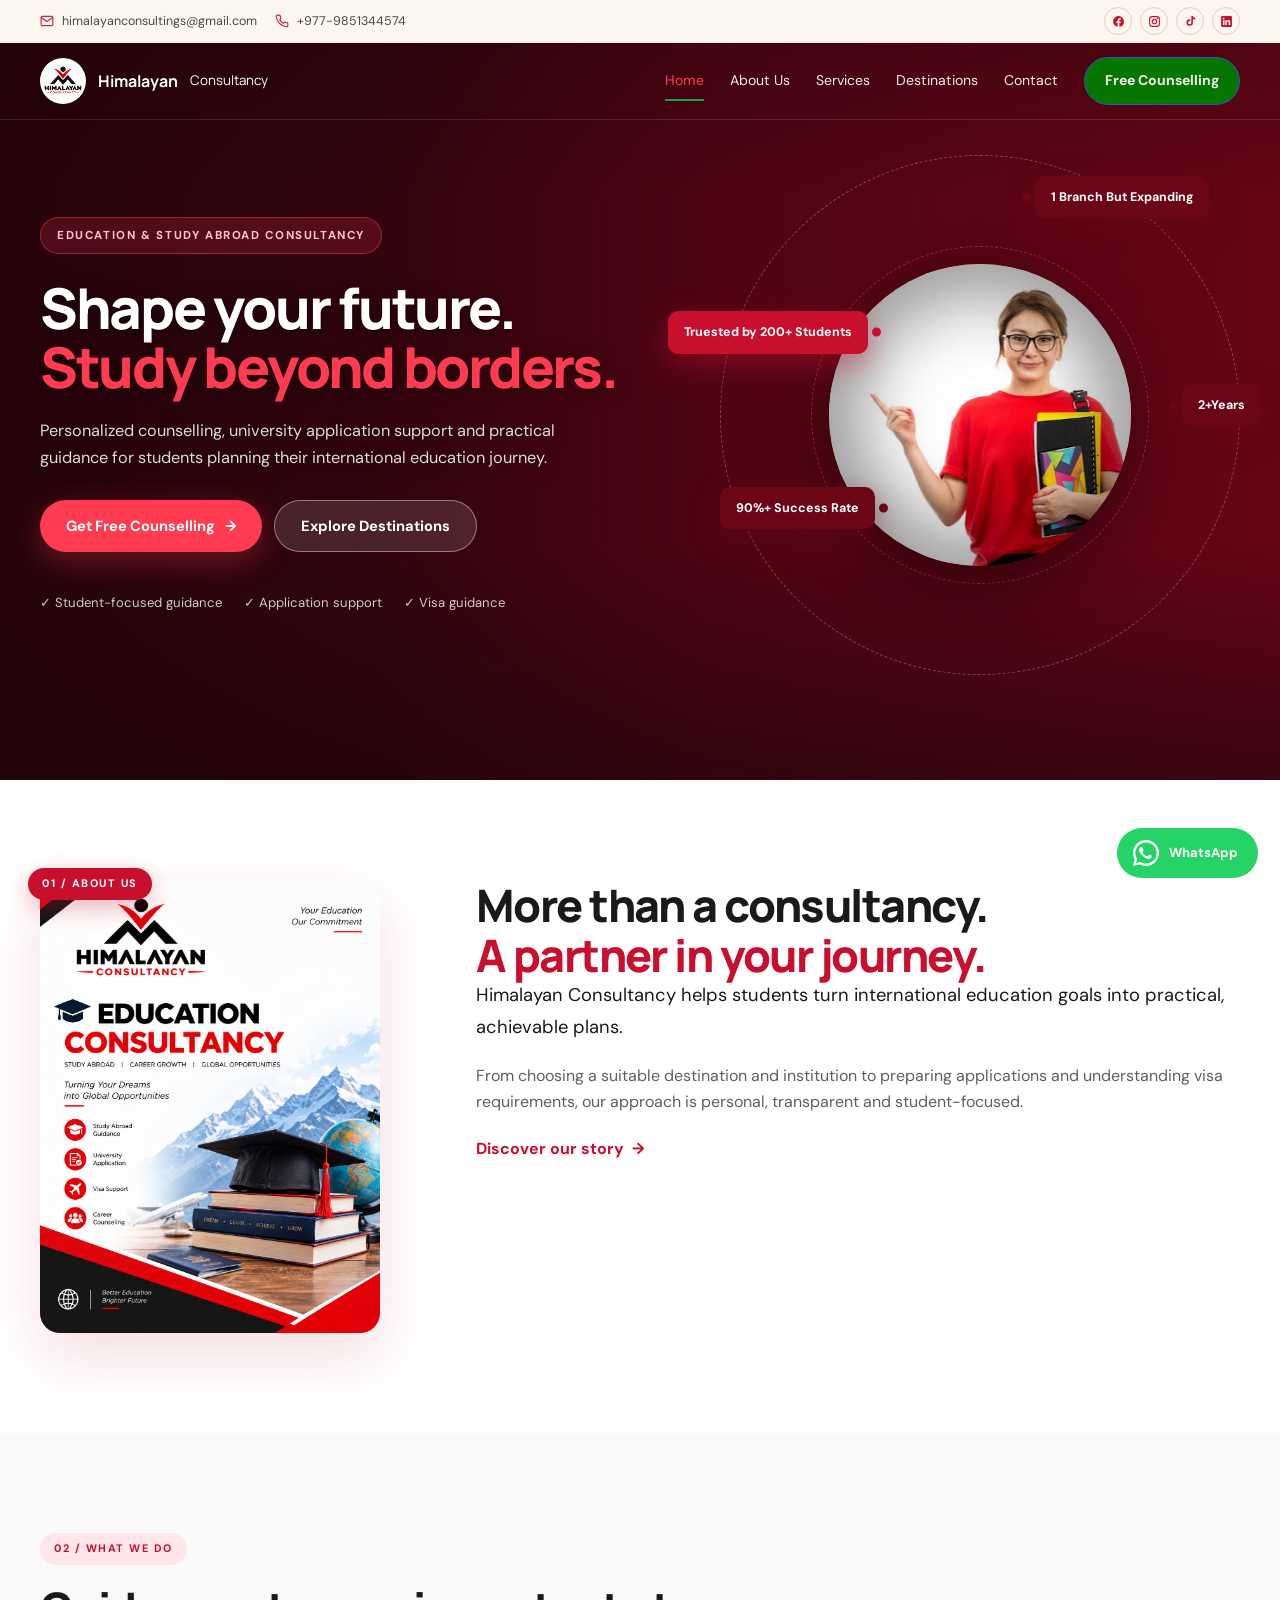
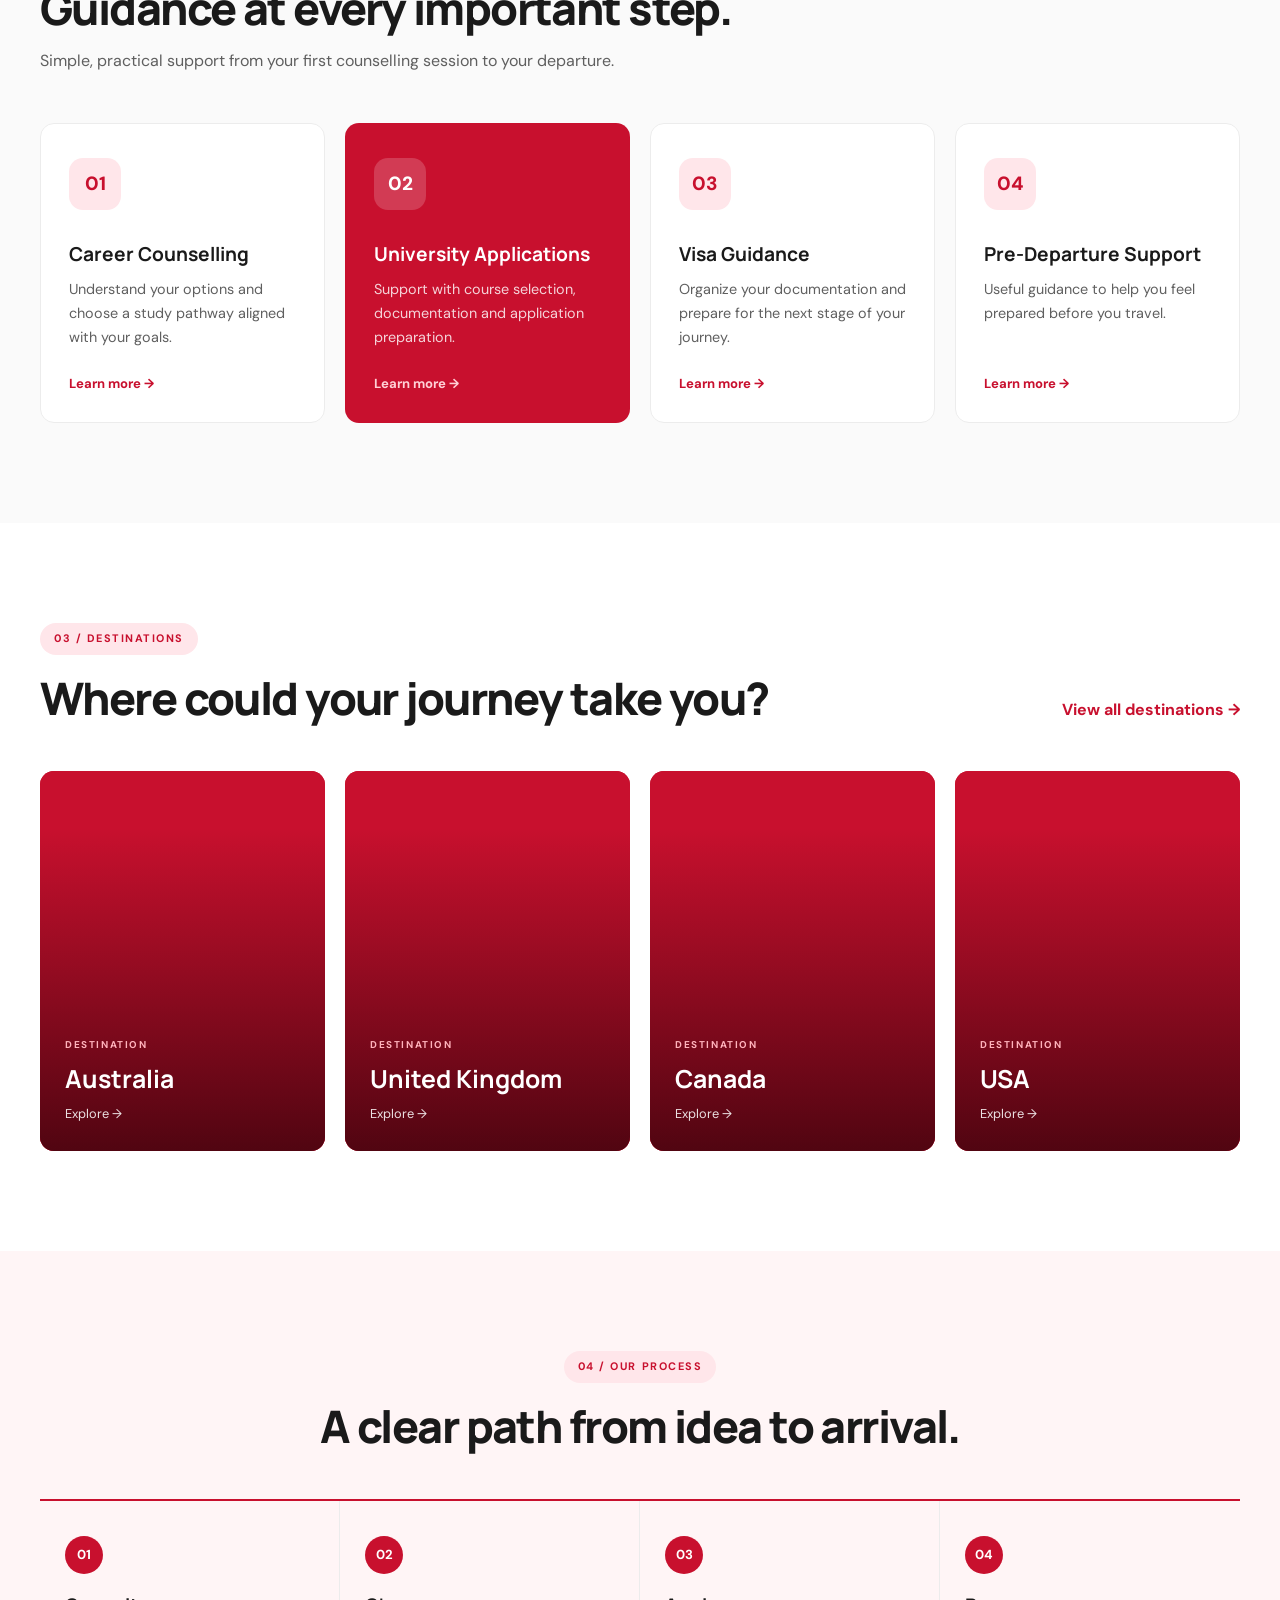
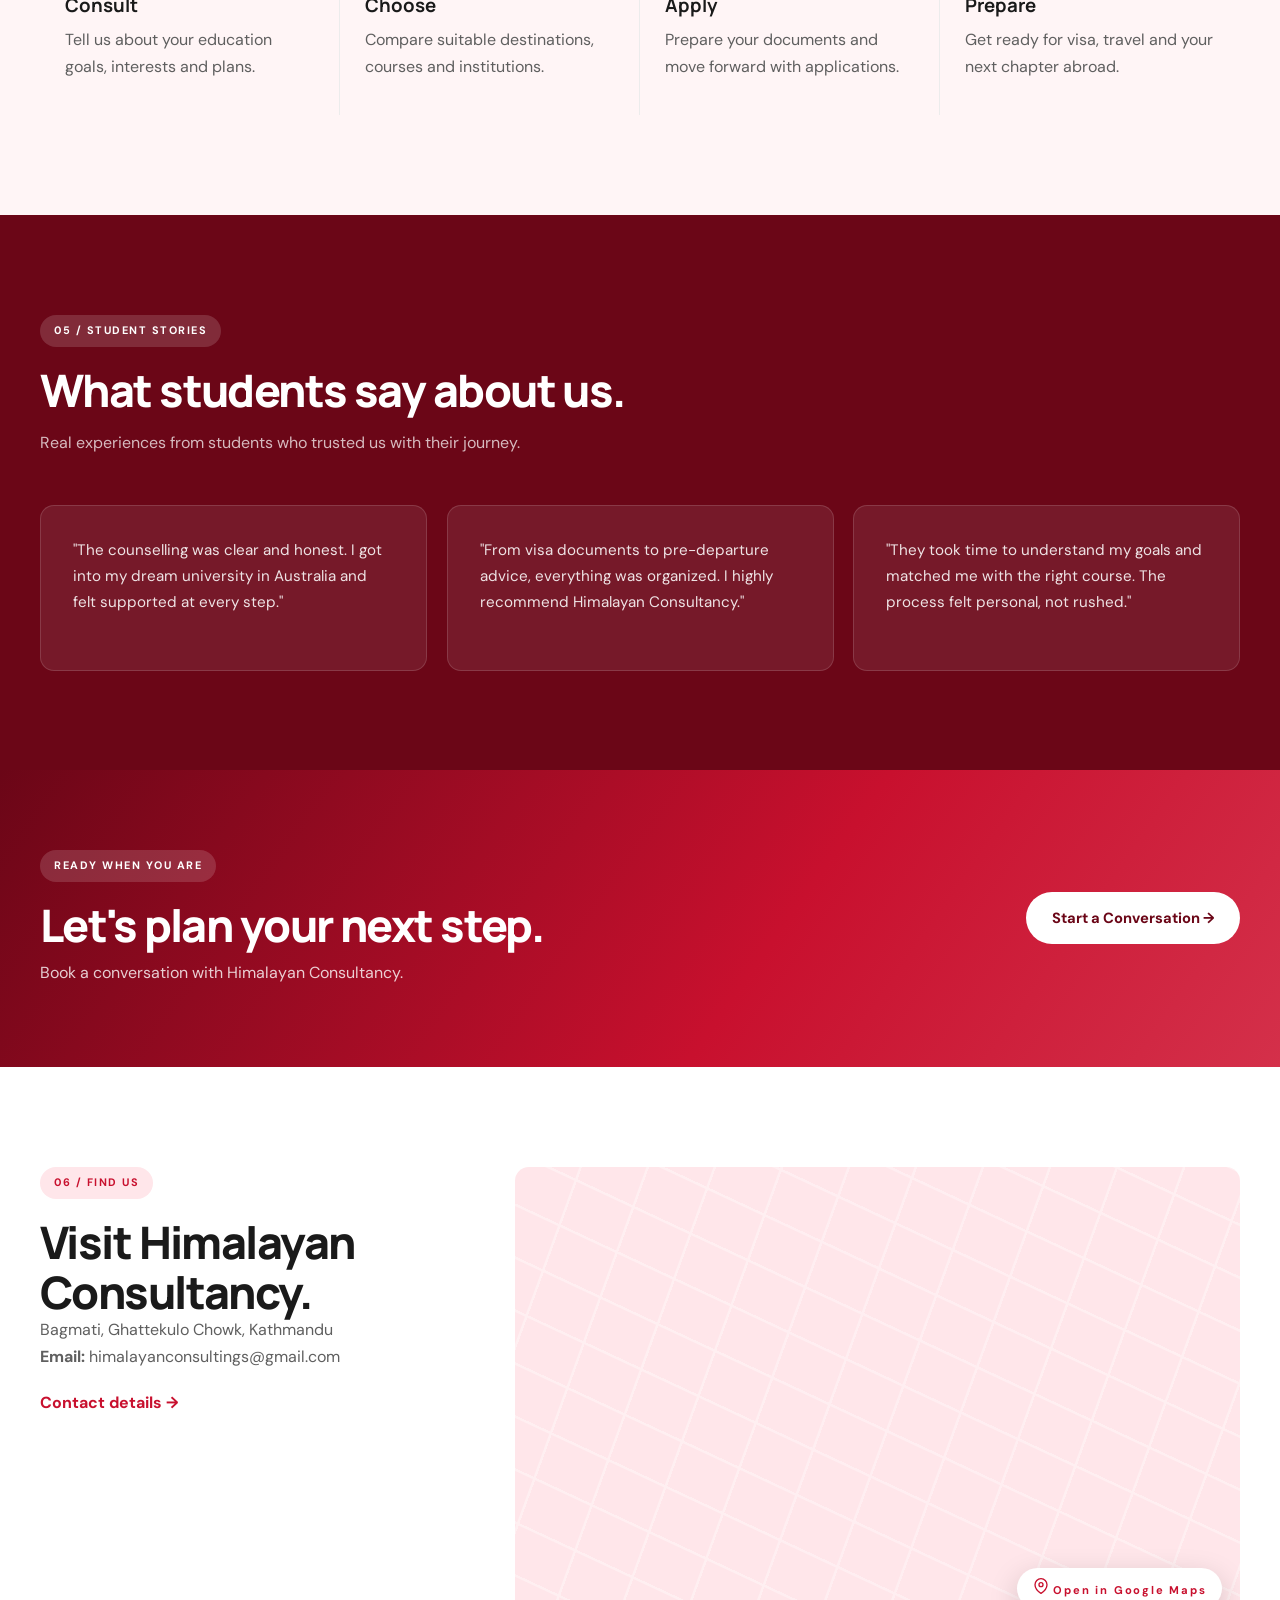
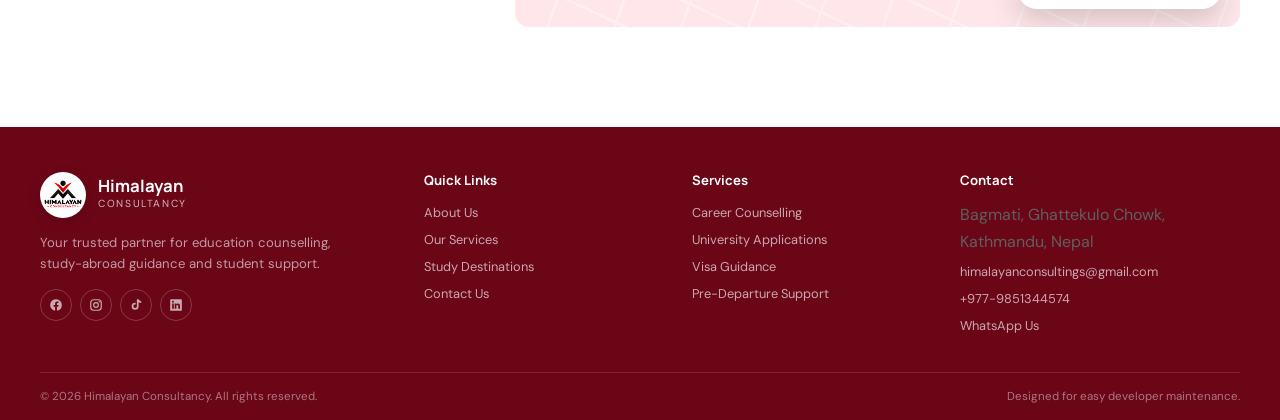
<file: index.html>
<!DOCTYPE html>
<html lang="en">
<head>
  <meta charset="UTF-8">
  <meta name="viewport" content="width=device-width, initial-scale=1.0">

  <title>Himalayan Consultancy | Study Abroad & Education Consultancy in Nepal</title>
  <meta name="description" content="Himalayan Consultancy offers education counselling, study abroad guidance, university application support and visa guidance for students in Nepal.">
  <meta name="keywords" content="study abroad Nepal, education consultancy Nepal, study in Australia, study in UK, study in Canada, visa guidance Nepal">
  <meta name="author" content="Himalayan Consultancy">
  <meta name="robots" content="index, follow, max-image-preview:large">
  <meta name="theme-color" content="#003bb0">

  <link rel="canonical" href="https://himalayanconsultancy.com/">

  <meta property="og:type" content="website">
  <meta property="og:title" content="Himalayan Consultancy | Study Abroad & Education Consultancy in Nepal">
  <meta property="og:description" content="Personalized study abroad counselling, university application support and visa guidance for students in Nepal.">
  <meta property="og:url" content="https://himalayanconsultancy.com/">
  <meta property="og:site_name" content="Himalayan Consultancy">
  <meta property="og:locale" content="en_US">
  <meta property="og:image" content="https://himalayanconsultancy.com/images/og-cover.jpg">

  <meta name="twitter:card" content="summary_large_image">
  <meta name="twitter:title" content="Himalayan Consultancy | Study Abroad in Nepal">
  <meta name="twitter:description" content="Personalized study abroad counselling and application support.">
  <meta name="twitter:image" content="https://himalayanconsultancy.com/images/og-cover.jpg">

  <link rel="preconnect" href="https://fonts.googleapis.com">
  <link rel="preconnect" href="https://fonts.gstatic.com" crossorigin>
  <link href="https://fonts.googleapis.com/css2?family=DM+Sans:wght@400;500;600;700&family=Manrope:wght@600;700;800&display=swap" rel="stylesheet">
  <link rel="stylesheet" href="css/style.css">

  <script type="application/ld+json">
  {
    "@context": "https://schema.org",
    "@type": "EducationalOrganization",
    "name": "Himalayan Consultancy",
    "url": "https://himalayanconsultancy.com",
    "logo": "https://himalayanconsultancy.com/images/logo.svg",
    "description": "Education and study abroad consultancy based in Nepal, helping students plan international studies.",
    "email": "himalayanconsultings@gmail.com",
    "telephone": "+977-9851344574",
    "address": {
      "@type": "PostalAddress",
      "streetAddress": "ADDRESS_HERE",
      "addressLocality": "Kathmandu",
      "addressCountry": "NP"
    },
    "sameAs": ["FACEBOOK_URL_HERE", "INSTAGRAM_URL_HERE", "LINKEDIN_URL_HERE"]
  }
  </script>
</head>
<div class="cursor-dot" aria-hidden="true"></div>
<div class="cursor-ring" aria-hidden="true"></div>
<body>

<div class="site-top" id="siteTop">

  <div class="top-bar">
    <div class="container top-bar-inner">
      <div class="top-bar-contact">
        <a href="mailto:himalayanconsultings@gmail.com">
          <svg viewBox="0 0 24 24" fill="none" stroke="currentColor" stroke-width="2" stroke-linecap="round" stroke-linejoin="round" aria-hidden="true"><rect x="2" y="4" width="20" height="16" rx="2"/><path d="m22 6-10 7L2 6"/></svg>
          <span>himalayanconsultings@gmail.com</span>
        </a>
        <a href="tel:+9779851344574">
          <svg viewBox="0 0 24 24" fill="none" stroke="currentColor" stroke-width="2" stroke-linecap="round" stroke-linejoin="round" aria-hidden="true"><path d="M22 16.92v3a2 2 0 0 1-2.18 2 19.79 19.79 0 0 1-8.63-3.07 19.5 19.5 0 0 1-6-6 19.79 19.79 0 0 1-3.07-8.67A2 2 0 0 1 4.11 2h3a2 2 0 0 1 2 1.72c.13.96.37 1.9.7 2.81a2 2 0 0 1-.45 2.11L8.09 9.91a16 16 0 0 0 6 6l1.27-1.27a2 2 0 0 1 2.11-.45c.91.33 1.85.57 2.81.7A2 2 0 0 1 22 16.92z"/></svg>
          <span>+977-9851344574</span>
        </a>
      </div>

      <div class="top-bar-social">
        <a href="https://www.facebook.com/people/Himalayan-Consultancy/61588375473733/" target="_blank" rel="noopener" aria-label="Facebook">
          <svg viewBox="0 0 24 24" fill="currentColor" aria-hidden="true"><path d="M22 12a10 10 0 1 0-11.6 9.9v-7H7.9V12h2.5V9.8c0-2.5 1.5-3.9 3.8-3.9 1.1 0 2.2.2 2.2.2v2.4h-1.2c-1.2 0-1.6.8-1.6 1.6V12h2.7l-.4 2.9h-2.3v7A10 10 0 0 0 22 12z"/></svg>
        </a>
        <a href="https://www.instagram.com/himal_ayanconsultancy/?utm_source=ig_web_button_share_sheet" target="_blank" rel="noopener" aria-label="Instagram">
          <svg viewBox="0 0 24 24" fill="none" stroke="currentColor" stroke-width="2" stroke-linecap="round" stroke-linejoin="round" aria-hidden="true"><rect x="3" y="3" width="18" height="18" rx="5"/><circle cx="12" cy="12" r="4"/><circle cx="17.5" cy="6.5" r="1.2" fill="currentColor" stroke="none"/></svg>
        </a>
        <a href="https://www.tiktok.com/@himalayanconsultancy?is_from_webapp=1&sender_device=pc" target="_blank" rel="noopener" aria-label="TikTok">
          <svg viewBox="0 0 24 24" fill="currentColor" aria-hidden="true"><path d="M21 8.5a6.5 6.5 0 0 1-4.5-1.8v7.3a6 6 0 1 1-6-6c.4 0 .7 0 1 .1v3.2a3 3 0 1 0 2 2.8V2h3v.3A4.6 4.6 0 0 0 21 5.4V8.5z"/></svg>
        </a>
        <a href="https://www.linkedin.com/in/himalayan-consultancy-795115441" target="_blank" rel="noopener" aria-label="LinkedIn">
          <svg viewBox="0 0 24 24" fill="currentColor" aria-hidden="true"><path d="M20.5 2h-17A1.5 1.5 0 0 0 2 3.5v17A1.5 1.5 0 0 0 3.5 22h17a1.5 1.5 0 0 0 1.5-1.5v-17A1.5 1.5 0 0 0 20.5 2zM8.3 18.6H5.4V9.6h2.9v9zM6.8 8.3a1.7 1.7 0 1 1 0-3.4 1.7 1.7 0 0 1 0 3.4zM18.7 18.6h-2.9v-4.4c0-1.1 0-2.4-1.5-2.4s-1.7 1.1-1.7 2.3v4.5H9.8V9.6h2.7v1.2h.1c.4-.7 1.4-1.5 2.8-1.5 2.9 0 3.5 1.9 3.5 4.4v4.9z"/></svg>
        </a>
      </div>
    </div>
  </div>
  <header class="site-header" id="siteHeader">
    <div class="container nav-wrap">
      <a class="brand" href="index.html" aria-label="Himalayan Consultancy home">
  <img class="brand-logo" src="images/mainlogo.png" alt="Himalayan Consultancy">
          <strong>Himalayan</strong>
          <small>Consultancy</small>
        </span>
      </a>

      <button class="menu-toggle" aria-label="Open navigation" aria-expanded="false">
        <span></span><span></span><span></span>
      </button>

      <nav class="main-nav" aria-label="Main navigation">
        <a href="index.html">Home</a>
        <a href="about.html">About Us</a>
        <a href="services.html">Services</a>
        <a href="destinations.html">Destinations</a>
        <a href="contact.html">Contact</a>
        <a class="nav-cta" href="contact.html">Free Counselling</a>
      </nav>
    </div>
  </header>
</div>

<main>

<section class="hero">
  <!-- University photo slideshow background -->
  <div class="hero-slideshow">
    <div class="hero-slide hero-slide-1"></div>
    <div class="hero-slide hero-slide-2"></div>
    <div class="hero-slide hero-slide-3"></div>
    <div class="hero-slide hero-slide-4"></div>
    <div class="hero-slide-overlay"></div>
  </div>

  <div class="container hero-grid">

    <!-- Left column: text -->
    <div class="hero-copy">
      <p class="eyebrow">EDUCATION &amp; STUDY ABROAD CONSULTANCY</p>
      <h1>Shape your future.<br><span>Study beyond borders.</span></h1>
      <p class="hero-text">Personalized counselling, university application support and practical guidance for students planning their international education journey.</p>
      <div class="hero-actions">
        <a class="btn btn-pink" href="contact.html">Get Free Counselling <span>→</span></a>
        <a class="btn btn-light" href="destinations.html">Explore Destinations</a>
      </div>
      <div class="hero-trust">
        <span>✓ Student-focused guidance</span>
        <span>✓ Application support</span>
        <span>✓ Visa guidance</span>
      </div>
    </div>

    <!-- Right column: orbit animation -->
    <div class="hero-visual">
      <div class="orbit-ring orbit-ring-outer"></div>
      <div class="orbit-ring orbit-ring-inner"></div>
      <div class="hero-student-wrap">
    <img src="images/student.jpg" alt="Student planning to study abroad">
  </div>
      <div class="stat-badge is-blue badge-1">1 Branch But Expanding</div>
      <div class="stat-badge is-red  badge-2">Truested by 200+ Students</div>
      <div class="stat-badge is-blue badge-3">90%+ Success Rate</div>
      <div class="stat-badge is-blue badge-4">2+Years</div>
    </div>

  </div>
</section>
<section class="section">
  <div class="container split">

    <!-- Left column: picture + label -->
    <div class="about-visual reveal">
      <div class="about-photo">
        <img src="images/bright.png" alt="Himalayan Consultancy team helping a student">
      </div>
      <span class="section-label">01 / ABOUT US</span>
    </div>

    <!-- Right column: text -->
    <div class="reveal">
      <h2>More than a consultancy.<br><em>A partner in your journey.</em></h2>
      <p class="lead">Himalayan Consultancy helps students turn international education goals into practical, achievable plans.</p>
      <p>From choosing a suitable destination and institution to preparing applications and understanding visa requirements, our approach is personal, transparent and student-focused.</p>
      <a class="text-link" href="about.html">Discover our story <span>→</span></a>
    </div>

  </div>
</section>

<section class="section section-soft">
  <div class="container">
    <div class="section-heading reveal">
      <div class="section-label">02 / WHAT WE DO</div>
      <h2>Guidance at every important step.</h2>
      <p>Simple, practical support from your first counselling session to your departure.</p>
    </div>
    <div class="service-grid reveal-stagger">
      <article class="service-card reveal"><span class="card-icon">01</span><h3>Career Counselling</h3><p>Understand your options and choose a study pathway aligned with your goals.</p><a href="services.html">Learn more →</a></article>
      <article class="service-card featured reveal"><span class="card-icon">02</span><h3>University Applications</h3><p>Support with course selection, documentation and application preparation.</p><a href="services.html">Learn more →</a></article>
      <article class="service-card reveal"><span class="card-icon">03</span><h3>Visa Guidance</h3><p>Organize your documentation and prepare for the next stage of your journey.</p><a href="services.html">Learn more →</a></article>
      <article class="service-card reveal"><span class="card-icon">04</span><h3>Pre-Departure Support</h3><p>Useful guidance to help you feel prepared before you travel.</p><a href="services.html">Learn more →</a></article>
    </div>
  </div>
</section>

<section class="section destinations-preview">
  <div class="container">
    <div class="section-heading row-heading reveal">
      <div>
        <div class="section-label">03 / DESTINATIONS</div>
        <h2>Where could your journey take you?</h2>
      </div>
      <a class="text-link" href="destinations.html">View all destinations →</a>
    </div>
    <div class="destination-grid reveal-stagger">
      <a class="destination-card destination-a reveal" href="destinations.html"><div><small>DESTINATION</small><h3>Australia</h3><span>Explore →</span></div></a>
      <a class="destination-card destination-b reveal" href="destinations.html"><div><small>DESTINATION</small><h3>United Kingdom</h3><span>Explore →</span></div></a>
      <a class="destination-card destination-c reveal" href="destinations.html"><div><small>DESTINATION</small><h3>Canada</h3><span>Explore →</span></div></a>
      <a class="destination-card destination-d reveal" href="destinations.html"><div><small>DESTINATION</small><h3>USA</h3><span>Explore →</span></div></a>
    </div>
   </div>
</section>

<section class="section process-section">
  <div class="container">
    <div class="section-heading centered reveal">
      <div class="section-label">04 / OUR PROCESS</div>
      <h2>A clear path from idea to arrival.</h2>
    </div>
    <div class="process-grid reveal-stagger">
      <div class="process-step reveal"><span>01</span><h3>Consult</h3><p>Tell us about your education goals, interests and plans.</p></div>
      <div class="process-step reveal"><span>02</span><h3>Choose</h3><p>Compare suitable destinations, courses and institutions.</p></div>
      <div class="process-step reveal"><span>03</span><h3>Apply</h3><p>Prepare your documents and move forward with applications.</p></div>
      <div class="process-step reveal"><span>04</span><h3>Prepare</h3><p>Get ready for visa, travel and your next chapter abroad.</p></div>
    </div>
  </div>
</section>

<section class="section testimonial-section">
  <div class="container">
    <div class="section-heading reveal">
      <div class="section-label light">05 / STUDENT STORIES</div>
      <h2>What students say about us.</h2>
      <p>Real experiences from students who trusted us with their journey.</p>
    </div>
    <div class="testimonial-grid reveal-stagger">
      <article class="testimonial-card reveal">
        <p class="testimonial-quote">"The counselling was clear and honest. I got into my dream university in Australia and felt supported at every step."</p>
       </article>
      <article class="testimonial-card reveal">
        <p class="testimonial-quote">"From visa documents to pre-departure advice, everything was organized. I highly recommend Himalayan Consultancy."</p>
       </article>
      <article class="testimonial-card reveal">
        <p class="testimonial-quote">"They took time to understand my goals and matched me with the right course. The process felt personal, not rushed."</p>
       </article>
    </div>
  </div>
</section>

<section class="cta-section">
  <div class="container cta-inner reveal">
    <div>
      <div class="section-label light">READY WHEN YOU ARE</div>
      <h2>Let's plan your next step.</h2>
      <p>Book a conversation with Himalayan Consultancy.</p>
    </div>
    <a class="btn btn-white" href="contact.html">Start a Conversation →</a>
  </div>
</section>

<section class="section map-section">
  <div class="container split-map">
    <div class="reveal">
      <div class="section-label">06 / FIND US</div>
      <h2>Visit Himalayan Consultancy.</h2>
      <p>Bagmati, Ghattekulo Chowk, Kathmandu</p>
      <p><strong>Email:</strong> <a href="mailto:himalayanconsultings@gmail.com">himalayanconsultings@gmail.com</a></p>
      <a class="text-link" href="contact.html">Contact details →</a>
    </div>
    <div class="map-placeholder large reveal">
  <iframe
    src="https://www.google.com/maps/embed?pb=!1m18!1m12!1m3!1d56520.15167540639!2d85.25844155820313!3d27.701551699999992!2m3!1f0!2f0!3f0!3m2!1i1024!2i768!4f13.1!3m3!1m2!1s0x39eb1b913269cb1f%3A0x865925a0980ee15b!2sHimalayan%20Consultancy!5e0!3m2!1sen!2snp!4v1791113555166!5m2!1sen!2snp"
    width="100%"
    height="100%"
    style="border:0;"
    allowfullscreen=""
    loading="lazy"
    referrerpolicy="no-referrer-when-downgrade"
    title="Himalayan Consultancy office location">
  </iframe>

  <!-- Transparent overlay link — opens Google Maps in a new tab -->
  <a class="map-click-overlay"
     href="https://www.google.com/maps/place/Himalayan+Consultancy/@27.7015517,85.2584416,15z"
     target="_blank"
     rel="noopener"
     aria-label="Open Himalayan Consultancy location in Google Maps">
    <span class="map-click-label">
      <svg viewBox="0 0 24 24" width="16" height="16" fill="none" stroke="currentColor" stroke-width="2" stroke-linecap="round" stroke-linejoin="round" aria-hidden="true">
        <path d="M21 10c0 7-9 13-9 13s-9-6-9-13a9 9 0 1 1 18 0z"/>
        <circle cx="12" cy="10" r="3"/>
      </svg>
      Open in Google Maps
    </span>
  </a>
</div>
</div>
</section>

</main>

<footer class="site-footer">
  <div class="container footer-grid">
    <div>
      <a class="brand footer-brand" href="index.html">
  <img class="brand-logo" src="images/mainlogo.png" alt="Himalayan Consultancy">
  <span class="brand-text"><strong>Himalayan</strong><small>Consultancy</small></span>
</a>
      <p class="footer-intro">Your trusted partner for education counselling, study-abroad guidance and student support.</p>
      <div class="social-links">
        <a href="https://www.facebook.com/people/Himalayan-Consultancy/61588375473733/" target="_blank" rel="noopener" aria-label="Facebook">
          <svg viewBox="0 0 24 24" fill="currentColor" aria-hidden="true"><path d="M22 12a10 10 0 1 0-11.6 9.9v-7H7.9V12h2.5V9.8c0-2.5 1.5-3.9 3.8-3.9 1.1 0 2.2.2 2.2.2v2.4h-1.2c-1.2 0-1.6.8-1.6 1.6V12h2.7l-.4 2.9h-2.3v7A10 10 0 0 0 22 12z"/></svg>
        </a>
        <a href="https://www.instagram.com/himal_ayanconsultancy/?utm_source=ig_web_button_share_sheet" target="_blank" rel="noopener" aria-label="Instagram">
          <svg viewBox="0 0 24 24" fill="none" stroke="currentColor" stroke-width="2" stroke-linecap="round" stroke-linejoin="round" aria-hidden="true"><rect x="3" y="3" width="18" height="18" rx="5"/><circle cx="12" cy="12" r="4"/><circle cx="17.5" cy="6.5" r="1.2" fill="currentColor" stroke="none"/></svg>
        </a>
        <a href="https://www.tiktok.com/@himalayanconsultancy?is_from_webapp=1&sender_device=pc" target="_blank" rel="noopener" aria-label="TikTok">
          <svg viewBox="0 0 24 24" fill="currentColor" aria-hidden="true"><path d="M21 8.5a6.5 6.5 0 0 1-4.5-1.8v7.3a6 6 0 1 1-6-6c.4 0 .7 0 1 .1v3.2a3 3 0 1 0 2 2.8V2h3v.3A4.6 4.6 0 0 0 21 5.4V8.5z"/></svg>
        </a>
        <a href="www.linkedin.com/in/himalayan-consultancy-795115441" target="_blank" rel="noopener" aria-label="LinkedIn">
          <svg viewBox="0 0 24 24" fill="currentColor" aria-hidden="true"><path d="M20.5 2h-17A1.5 1.5 0 0 0 2 3.5v17A1.5 1.5 0 0 0 3.5 22h17a1.5 1.5 0 0 0 1.5-1.5v-17A1.5 1.5 0 0 0 20.5 2zM8.3 18.6H5.4V9.6h2.9v9zM6.8 8.3a1.7 1.7 0 1 1 0-3.4 1.7 1.7 0 0 1 0 3.4zM18.7 18.6h-2.9v-4.4c0-1.1 0-2.4-1.5-2.4s-1.7 1.1-1.7 2.3v4.5H9.8V9.6h2.7v1.2h.1c.4-.7 1.4-1.5 2.8-1.5 2.9 0 3.5 1.9 3.5 4.4v4.9z"/></svg>
        </a>
      </div>
    </div>

    <div>
      <h3>Quick Links</h3>
      <a href="about.html">About Us</a>
      <a href="services.html">Our Services</a>
      <a href="destinations.html">Study Destinations</a>
      <a href="contact.html">Contact Us</a>
    </div>

    <div>
      <h3>Services</h3>
      <a href="services.html">Career Counselling</a>
      <a href="services.html">University Applications</a>
      <a href="services.html">Visa Guidance</a>
      <a href="services.html">Pre-Departure Support</a>
    </div>

    <div>
      <h3>Contact</h3>
      <p>Bagmati, Ghattekulo Chowk, Kathmandu, Nepal</p>
      <a href="mailto:himalayanconsultings@gmail.com">himalayanconsultings@gmail.com</a>
      <a href="tel:+9779851344574">+977-9851344574</a>
      <a href="https://wa.me/9779851344574" target="_blank" rel="noopener">WhatsApp Us</a>
    </div>
  </div>

  <div class="container footer-bottom">
    <p>&copy; <span id="currentYear"></span> Himalayan Consultancy. All rights reserved.</p>
    <p>Designed for easy developer maintenance.</p>
  </div>
</footer>

<a class="floating-whatsapp" href="https://wa.me/9779851344574"target="_blank" rel="noopener" aria-label="Chat with Himalayan Consultancy on WhatsApp">
  <span class="wa-icon" aria-hidden="true">
    <svg viewBox="0 0 24 24" fill="currentColor" aria-hidden="true"><path d="M20.5 3.5A11.8 11.8 0 0 0 12 0C5.4 0 0 5.4 0 12c0 2.1.5 4.2 1.6 6L0 24l6.2-1.6a11.9 11.9 0 0 0 5.8 1.5c6.6 0 12-5.4 12-12 0-3.2-1.2-6.2-3.5-8.4zM12 21.8c-1.8 0-3.6-.5-5.1-1.4l-.4-.2-3.7 1 1-3.6-.2-.4A9.8 9.8 0 0 1 2.2 12c0-5.4 4.4-9.8 9.8-9.8 2.6 0 5.1 1 6.9 2.9a9.7 9.7 0 0 1 2.9 6.9c0 5.4-4.4 9.8-9.8 9.8zm5.4-7.2c-.3-.1-1.8-.9-2.1-1-.3-.1-.5-.1-.7.2s-.8 1-.9 1.2-.4.2-.7.1a8.2 8.2 0 0 1-2.4-1.5 9.1 9.1 0 0 1-1.7-2.1c-.2-.3 0-.5.1-.6.1-.1.3-.4.4-.6.2-.2.2-.3.3-.5s0-.4-.1-.5c-.1-.2-.7-1.6-.9-2.2-.2-.5-.5-.5-.7-.5h-.6c-.2 0-.5.1-.7.4-.3.3-1 1-1 2.4s1 2.8 1.2 3a12.4 12.4 0 0 0 4.7 4.2c.7.4 1.2.6 1.6.7.7.2 1.3.2 1.8.1.5-.1 1.8-.7 2-1.5.3-.7.3-1.3.2-1.5s-.2-.2-.5-.3z"/></svg>
  </span>
  <span class="wa-text">WhatsApp</span>
</a>

<script src="js/script.js"></script>
</body>
</html>
</file>
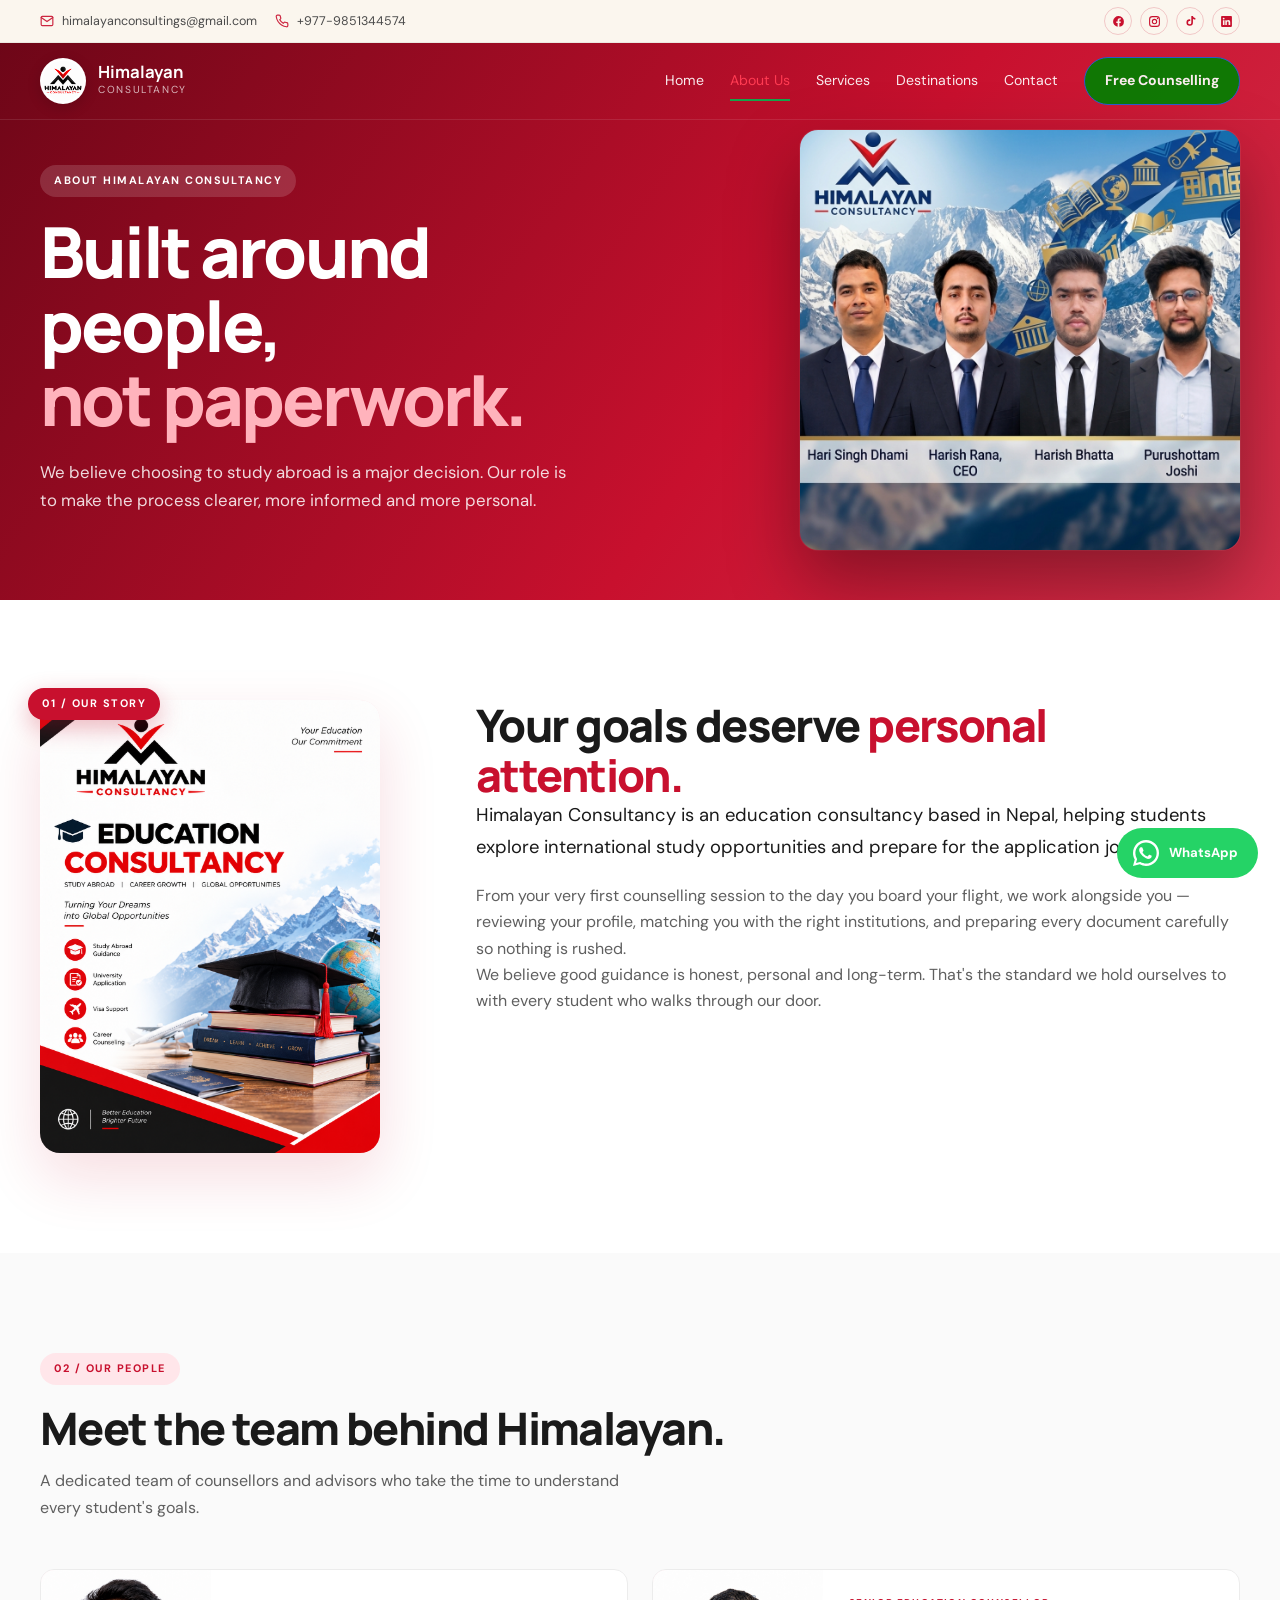
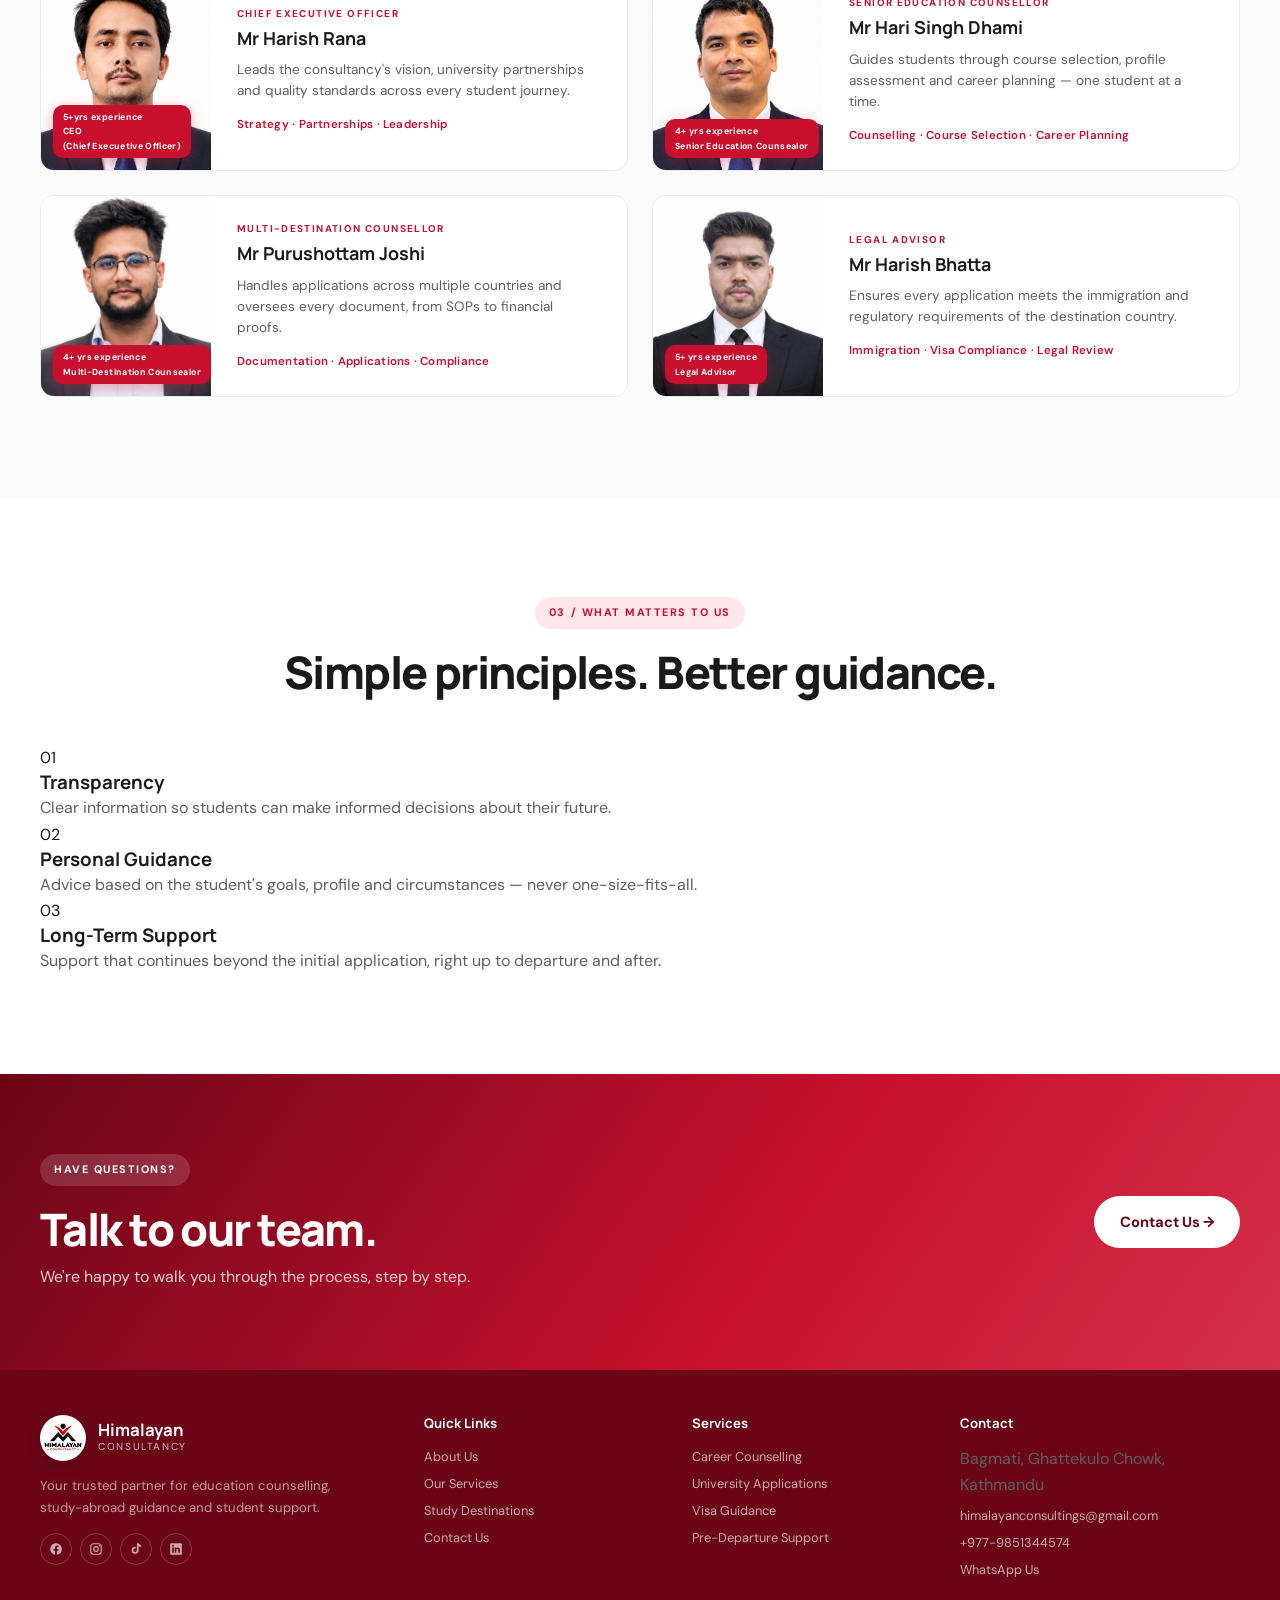
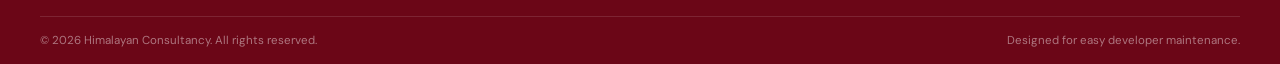
<file: about.html>
<!DOCTYPE html>
<html lang="en">
<head>
  <meta charset="UTF-8">
  <meta name="viewport" content="width=device-width, initial-scale=1.0">

  <title>About Us | Himalayan Consultancy — Study Abroad Experts in Nepal</title>
  <meta name="description" content="Meet the team behind Himalayan Consultancy — CEO, counsellors and legal advisor helping students in Nepal plan their study abroad journey.">
  <meta name="keywords" content="about Himalayan Consultancy, study abroad consultancy Nepal, education consultancy team Nepal">
  <meta name="author" content="Himalayan Consultancy">
  <meta name="robots" content="index, follow, max-image-preview:large">
  <meta name="theme-color" content="#c8102e">

  <link rel="canonical" href="https://himalayanconsultancy.com/about.html">

  <meta property="og:type" content="website">
  <meta property="og:title" content="About Us | Himalayan Consultancy">
  <meta property="og:description" content="Meet our team, values and approach to study abroad counselling in Nepal.">
  <meta property="og:url" content="https://himalayanconsultancy.com/about.html">
  <meta property="og:site_name" content="Himalayan Consultancy">
  <meta property="og:locale" content="en_US">
  <meta property="og:image" content="https://himalayanconsultancy.com/images/og-cover.jpg">

  <meta name="twitter:card" content="summary_large_image">
  <meta name="twitter:title" content="About Us | Himalayan Consultancy">
  <meta name="twitter:description" content="Meet our team, values and approach to study abroad counselling in Nepal.">
  <meta name="twitter:image" content="https://himalayanconsultancy.com/images/og-cover.jpg">

  <link rel="preconnect" href="https://fonts.googleapis.com">
  <link rel="preconnect" href="https://fonts.gstatic.com" crossorigin>
  <link href="https://fonts.googleapis.com/css2?family=DM+Sans:wght@400;500;600;700&family=Manrope:wght@600;700;800&display=swap" rel="stylesheet">
  <link rel="stylesheet" href="css/style.css">
</head>
<div class="cursor-dot" aria-hidden="true"></div>
<div class="cursor-ring" aria-hidden="true"></div>
<body>

<div class="site-top" id="siteTop">
  <div class="top-bar">
    <div class="container top-bar-inner">
      <div class="top-bar-contact">
        <a href="mailto:himalayanconsultings@gmail.com">
          <svg viewBox="0 0 24 24" fill="none" stroke="currentColor" stroke-width="2" stroke-linecap="round" stroke-linejoin="round" aria-hidden="true"><rect x="2" y="4" width="20" height="16" rx="2"/><path d="m22 6-10 7L2 6"/></svg>
          <span>himalayanconsultings@gmail.com</span>
        </a>
        <a href="tel:+9779851344574">
          <svg viewBox="0 0 24 24" fill="none" stroke="currentColor" stroke-width="2" stroke-linecap="round" stroke-linejoin="round" aria-hidden="true"><path d="M22 16.92v3a2 2 0 0 1-2.18 2 19.79 19.79 0 0 1-8.63-3.07 19.5 19.5 0 0 1-6-6 19.79 19.79 0 0 1-3.07-8.67A2 2 0 0 1 4.11 2h3a2 2 0 0 1 2 1.72c.13.96.37 1.9.7 2.81a2 2 0 0 1-.45 2.11L8.09 9.91a16 16 0 0 0 6 6l1.27-1.27a2 2 0 0 1 2.11-.45c.91.33 1.85.57 2.81.7A2 2 0 0 1 22 16.92z"/></svg>
          <span>+977-9851344574</span>
        </a>
      </div>
      <div class="top-bar-social">
        <a href="https://www.facebook.com/people/Himalayan-Consultancy/61588375473733/" target="_blank" rel="noopener" aria-label="Facebook">
          <svg viewBox="0 0 24 24" fill="currentColor" aria-hidden="true"><path d="M22 12a10 10 0 1 0-11.6 9.9v-7H7.9V12h2.5V9.8c0-2.5 1.5-3.9 3.8-3.9 1.1 0 2.2.2 2.2.2v2.4h-1.2c-1.2 0-1.6.8-1.6 1.6V12h2.7l-.4 2.9h-2.3v7A10 10 0 0 0 22 12z"/></svg>
        </a>
        <a href="https://www.instagram.com/himal_ayanconsultancy/?utm_source=ig_web_button_share_sheet" target="_blank" rel="noopener" aria-label="Instagram">
          <svg viewBox="0 0 24 24" fill="none" stroke="currentColor" stroke-width="2" stroke-linecap="round" stroke-linejoin="round" aria-hidden="true"><rect x="3" y="3" width="18" height="18" rx="5"/><circle cx="12" cy="12" r="4"/><circle cx="17.5" cy="6.5" r="1.2" fill="currentColor" stroke="none"/></svg>
        </a>
        <a href="https://www.tiktok.com/@himalayanconsultancy?is_from_webapp=1&sender_device=pc" target="_blank" rel="noopener" aria-label="TikTok">
          <svg viewBox="0 0 24 24" fill="currentColor" aria-hidden="true"><path d="M21 8.5a6.5 6.5 0 0 1-4.5-1.8v7.3a6 6 0 1 1-6-6c.4 0 .7 0 1 .1v3.2a3 3 0 1 0 2 2.8V2h3v.3A4.6 4.6 0 0 0 21 5.4V8.5z"/></svg>
        </a>
        <a href="https://www.linkedin.com/in/himalayan-consultancy-795115441" target="_blank" rel="noopener" aria-label="LinkedIn">
          <svg viewBox="0 0 24 24" fill="currentColor" aria-hidden="true"><path d="M20.5 2h-17A1.5 1.5 0 0 0 2 3.5v17A1.5 1.5 0 0 0 3.5 22h17a1.5 1.5 0 0 0 1.5-1.5v-17A1.5 1.5 0 0 0 20.5 2zM8.3 18.6H5.4V9.6h2.9v9zM6.8 8.3a1.7 1.7 0 1 1 0-3.4 1.7 1.7 0 0 1 0 3.4zM18.7 18.6h-2.9v-4.4c0-1.1 0-2.4-1.5-2.4s-1.7 1.1-1.7 2.3v4.5H9.8V9.6h2.7v1.2h.1c.4-.7 1.4-1.5 2.8-1.5 2.9 0 3.5 1.9 3.5 4.4v4.9z"/></svg>
        </a>
      </div>
    </div>
  </div>

  <header class="site-header" id="siteHeader">
    <div class="container nav-wrap">
      <a class="brand" href="index.html" aria-label="Himalayan Consultancy home">
        <img class="brand-logo" src="images/mainlogo.png" alt="Himalayan Consultancy logo">
        <span class="brand-text">
          <strong>Himalayan</strong>
          <small>Consultancy</small>
        </span>
      </a>

      <button class="menu-toggle" aria-label="Open navigation" aria-expanded="false">
        <span></span><span></span><span></span>
      </button>

      <nav class="main-nav" aria-label="Main navigation">
        <a href="index.html">Home</a>
        <a href="about.html">About Us</a>
        <a href="services.html">Services</a>
        <a href="destinations.html">Destinations</a>
        <a href="contact.html">Contact</a>
        <a class="nav-cta" href="contact.html">Free Counselling</a>
      </nav>
    </div>
  </header>
</div>

<main>

<section class="page-hero page-hero-about">
  <div class="container page-hero-grid">

    <div class="page-hero-copy">
      <div class="section-label light">ABOUT HIMALAYAN CONSULTANCY</div>
      <h1>Built around people,<br><span>not paperwork.</span></h1>
      <p>We believe choosing to study abroad is a major decision. Our role is to make the process clearer, more informed and more personal.</p>
    </div>

    <div class="page-hero-image">
      <img src="images/collage.jpg" alt="Himalayan Consultancy team">
    </div>

  </div>
</section>

<section class="section">
  <div class="container split">
    <div class="about-visual reveal">
      <div class="about-photo">
        <img src="images/bright.png" alt="Himalayan Consultancy team">
      </div>
      <span class="section-label">01 / OUR STORY</span>
    </div>
    <div class="reveal">
      <h2>Your goals deserve <em>personal attention.</em></h2>
      <p class="lead">Himalayan Consultancy is an education consultancy based in Nepal, helping students explore international study opportunities and prepare for the application journey.</p>
      <p>From your very first counselling session to the day you board your flight, we work alongside you — reviewing your profile, matching you with the right institutions, and preparing every document carefully so nothing is rushed.</p>
      <p>We believe good guidance is honest, personal and long-term. That's the standard we hold ourselves to with every student who walks through our door.</p>
    </div>
  </div>
</section>

<section class="section section-soft">
  <div class="container">
    <div class="section-heading reveal">
      <div class="section-label">02 / OUR PEOPLE</div>
      <h2>Meet the team behind Himalayan.</h2>
      <p>A dedicated team of counsellors and advisors who take the time to understand every student's goals.</p>
    </div>

    <div class="team-grid reveal-stagger">

      <!-- 1. CEO -->
      <article class="team-card reveal">
        <div class="team-photo">
          <img src="images/CEO.png" alt="Chief Executive Officer">
          <span class="team-exp">5+yrs experience<br>
          CEO<br>
          (Chief Execuetive Officer)</span>
        </div>
        <div class="team-info">
          <p class="team-role">CHIEF EXECUTIVE OFFICER</p>
          <h3>Mr Harish Rana</h3>
          <p class="team-bio">Leads the consultancy's vision, university partnerships and quality standards across every student journey.</p>
          <p class="team-tags">Strategy · Partnerships · Leadership</p>
        </div>
      </article>

      <!-- 2. Senior Counsellor -->
      <article class="team-card reveal">
        <div class="team-photo">
          <img src="images/ranasir.jpeg" alt="Senior Education Counsellor">
          <span class="team-exp">4+ yrs experience<br>
          Senior Education Counsealor</span>
        </div>
        <div class="team-info">
          <p class="team-role">SENIOR EDUCATION COUNSELLOR</p>
          <h3>Mr Hari Singh Dhami</h3>
          <p class="team-bio">Guides students through course selection, profile assessment and career planning — one student at a time.</p>
          <p class="team-tags">Counselling · Course Selection · Career Planning</p>
        </div>
      </article>

      <!-- 3. Multi-destination counsellor -->
      <article class="team-card reveal">
        <div class="team-photo">
          <img src="images/thirdsir.jpeg" alt="Multi-destination counsellor">
          <span class="team-exp">4+ yrs experience<br>
             Multi-Destination Counsealor</span>
        </div>
        <div class="team-info">
          <p class="team-role">MULTI-DESTINATION COUNSELLOR</p>
          <h3>Mr Purushottam Joshi</h3>
          <p class="team-bio">Handles applications across multiple countries and oversees every document, from SOPs to financial proofs.</p>
          <p class="team-tags">Documentation · Applications · Compliance</p>
        </div>
      </article>

      <!-- 4. Legal Advisor -->
      <article class="team-card reveal">
        <div class="team-photo">
          <img src="images/4thsir.jpeg" alt="Legal Advisor">
          <span class="team-exp">5+ yrs experience<br>
            Legal Advisor
          </span>">
        </div>
        <div class="team-info">
          <p class="team-role">LEGAL ADVISOR</p>
          <h3>Mr Harish Bhatta</h3>
          <p class="team-bio">Ensures every application meets the immigration and regulatory requirements of the destination country.</p>
          <p class="team-tags">Immigration · Visa Compliance · Legal Review</p>
        </div>
      </article>

    </div>
  </div>
</section>

<section class="section values-section">
  <div class="container">
    <div class="section-heading centered reveal">
      <div class="section-label">03 / WHAT MATTERS TO US</div>
      <h2>Simple principles. Better guidance.</h2>
    </div>
    <div class="values-grid reveal-stagger">
      <div class="reveal"><span>01</span><h3>Transparency</h3><p>Clear information so students can make informed decisions about their future.</p></div>
      <div class="reveal"><span>02</span><h3>Personal Guidance</h3><p>Advice based on the student's goals, profile and circumstances — never one-size-fits-all.</p></div>
      <div class="reveal"><span>03</span><h3>Long-Term Support</h3><p>Support that continues beyond the initial application, right up to departure and after.</p></div>
    </div>
  </div>
</section>

<section class="cta-section">
  <div class="container cta-inner reveal">
    <div>
      <div class="section-label light">HAVE QUESTIONS?</div>
      <h2>Talk to our team.</h2>
      <p>We're happy to walk you through the process, step by step.</p>
    </div>
    <a class="btn btn-white" href="contact.html">Contact Us →</a>
  </div>
</section>

</main>

<footer class="site-footer">
  <div class="container footer-grid">
    <div>
      <a class="brand footer-brand" href="index.html">
        <img class="brand-logo" src="images/mainlogo.png" alt="Himalayan Consultancy">
        <span class="brand-text"><strong>Himalayan</strong><small>Consultancy</small></span>
      </a>
      <p class="footer-intro">Your trusted partner for education counselling, study-abroad guidance and student support.</p>
      <div class="social-links">
        <a href="https://www.facebook.com/people/Himalayan-Consultancy/61588375473733/" target="_blank" rel="noopener" aria-label="Facebook">
          <svg viewBox="0 0 24 24" fill="currentColor" aria-hidden="true"><path d="M22 12a10 10 0 1 0-11.6 9.9v-7H7.9V12h2.5V9.8c0-2.5 1.5-3.9 3.8-3.9 1.1 0 2.2.2 2.2.2v2.4h-1.2c-1.2 0-1.6.8-1.6 1.6V12h2.7l-.4 2.9h-2.3v7A10 10 0 0 0 22 12z"/></svg>
        </a>
        <a href="https://www.instagram.com/himal_ayanconsultancy/?utm_source=ig_web_button_share_sheet" target="_blank" rel="noopener" aria-label="Instagram">
          <svg viewBox="0 0 24 24" fill="none" stroke="currentColor" stroke-width="2" stroke-linecap="round" stroke-linejoin="round" aria-hidden="true"><rect x="3" y="3" width="18" height="18" rx="5"/><circle cx="12" cy="12" r="4"/><circle cx="17.5" cy="6.5" r="1.2" fill="currentColor" stroke="none"/></svg>
        </a>
        <a href="https://www.tiktok.com/@himalayanconsultancy?is_from_webapp=1&sender_device=pc" target="_blank" rel="noopener" aria-label="TikTok">
          <svg viewBox="0 0 24 24" fill="currentColor" aria-hidden="true"><path d="M21 8.5a6.5 6.5 0 0 1-4.5-1.8v7.3a6 6 0 1 1-6-6c.4 0 .7 0 1 .1v3.2a3 3 0 1 0 2 2.8V2h3v.3A4.6 4.6 0 0 0 21 5.4V8.5z"/></svg>
        </a>
        <a href="https://www.linkedin.com/in/himalayan-consultancy-795115441" target="_blank" rel="noopener" aria-label="LinkedIn">
          <svg viewBox="0 0 24 24" fill="currentColor" aria-hidden="true"><path d="M20.5 2h-17A1.5 1.5 0 0 0 2 3.5v17A1.5 1.5 0 0 0 3.5 22h17a1.5 1.5 0 0 0 1.5-1.5v-17A1.5 1.5 0 0 0 20.5 2zM8.3 18.6H5.4V9.6h2.9v9zM6.8 8.3a1.7 1.7 0 1 1 0-3.4 1.7 1.7 0 0 1 0 3.4zM18.7 18.6h-2.9v-4.4c0-1.1 0-2.4-1.5-2.4s-1.7 1.1-1.7 2.3v4.5H9.8V9.6h2.7v1.2h.1c.4-.7 1.4-1.5 2.8-1.5 2.9 0 3.5 1.9 3.5 4.4v4.9z"/></svg>
        </a>
      </div>
    </div>
    <div>
      <h3>Quick Links</h3>
      <a href="about.html">About Us</a>
      <a href="services.html">Our Services</a>
      <a href="destinations.html">Study Destinations</a>
      <a href="contact.html">Contact Us</a>
    </div>
    <div>
      <h3>Services</h3>
      <a href="services.html">Career Counselling</a>
      <a href="services.html">University Applications</a>
      <a href="services.html">Visa Guidance</a>
      <a href="services.html">Pre-Departure Support</a>
    </div>
    <div>
      <h3>Contact</h3>
      <p>Bagmati, Ghattekulo Chowk, Kathmandu</p>
      <a href="mailto:himalayanconsultings@gmail.com">himalayanconsultings@gmail.com</a>
      <a href="tel:+9779851344574">+977-9851344574</a>
      <a href="https://wa.me/9779851344574" target="_blank" rel="noopener">WhatsApp Us</a>
    </div>
  </div>
  <div class="container footer-bottom">
    <p>&copy; <span id="currentYear"></span> Himalayan Consultancy. All rights reserved.</p>
    <p>Designed for easy developer maintenance.</p>
  </div>
</footer>

<a class="floating-whatsapp" href="https://wa.me/9779851344574" target="_blank" rel="noopener" aria-label="Chat on WhatsApp">
  <span class="wa-icon" aria-hidden="true">
    <svg viewBox="0 0 24 24" fill="currentColor" aria-hidden="true"><path d="M20.5 3.5A11.8 11.8 0 0 0 12 0C5.4 0 0 5.4 0 12c0 2.1.5 4.2 1.6 6L0 24l6.2-1.6a11.9 11.9 0 0 0 5.8 1.5c6.6 0 12-5.4 12-12 0-3.2-1.2-6.2-3.5-8.4zM12 21.8c-1.8 0-3.6-.5-5.1-1.4l-.4-.2-3.7 1 1-3.6-.2-.4A9.8 9.8 0 0 1 2.2 12c0-5.4 4.4-9.8 9.8-9.8 2.6 0 5.1 1 6.9 2.9a9.7 9.7 0 0 1 2.9 6.9c0 5.4-4.4 9.8-9.8 9.8zm5.4-7.2c-.3-.1-1.8-.9-2.1-1-.3-.1-.5-.1-.7.2s-.8 1-.9 1.2-.4.2-.7.1a8.2 8.2 0 0 1-2.4-1.5 9.1 9.1 0 0 1-1.7-2.1c-.2-.3 0-.5.1-.6.1-.1.3-.4.4-.6.2-.2.2-.3.3-.5s0-.4-.1-.5c-.1-.2-.7-1.6-.9-2.2-.2-.5-.5-.5-.7-.5h-.6c-.2 0-.5.1-.7.4-.3.3-1 1-1 2.4s1 2.8 1.2 3a12.4 12.4 0 0 0 4.7 4.2c.7.4 1.2.6 1.6.7.7.2 1.3.2 1.8.1.5-.1 1.8-.7 2-1.5.3-.7.3-1.3.2-1.5s-.2-.2-.5-.3z"/></svg>
  </span>
  <span class="wa-text">WhatsApp</span>
</a>

<script src="js/script.js"></script>
</body>
</html>
</file>
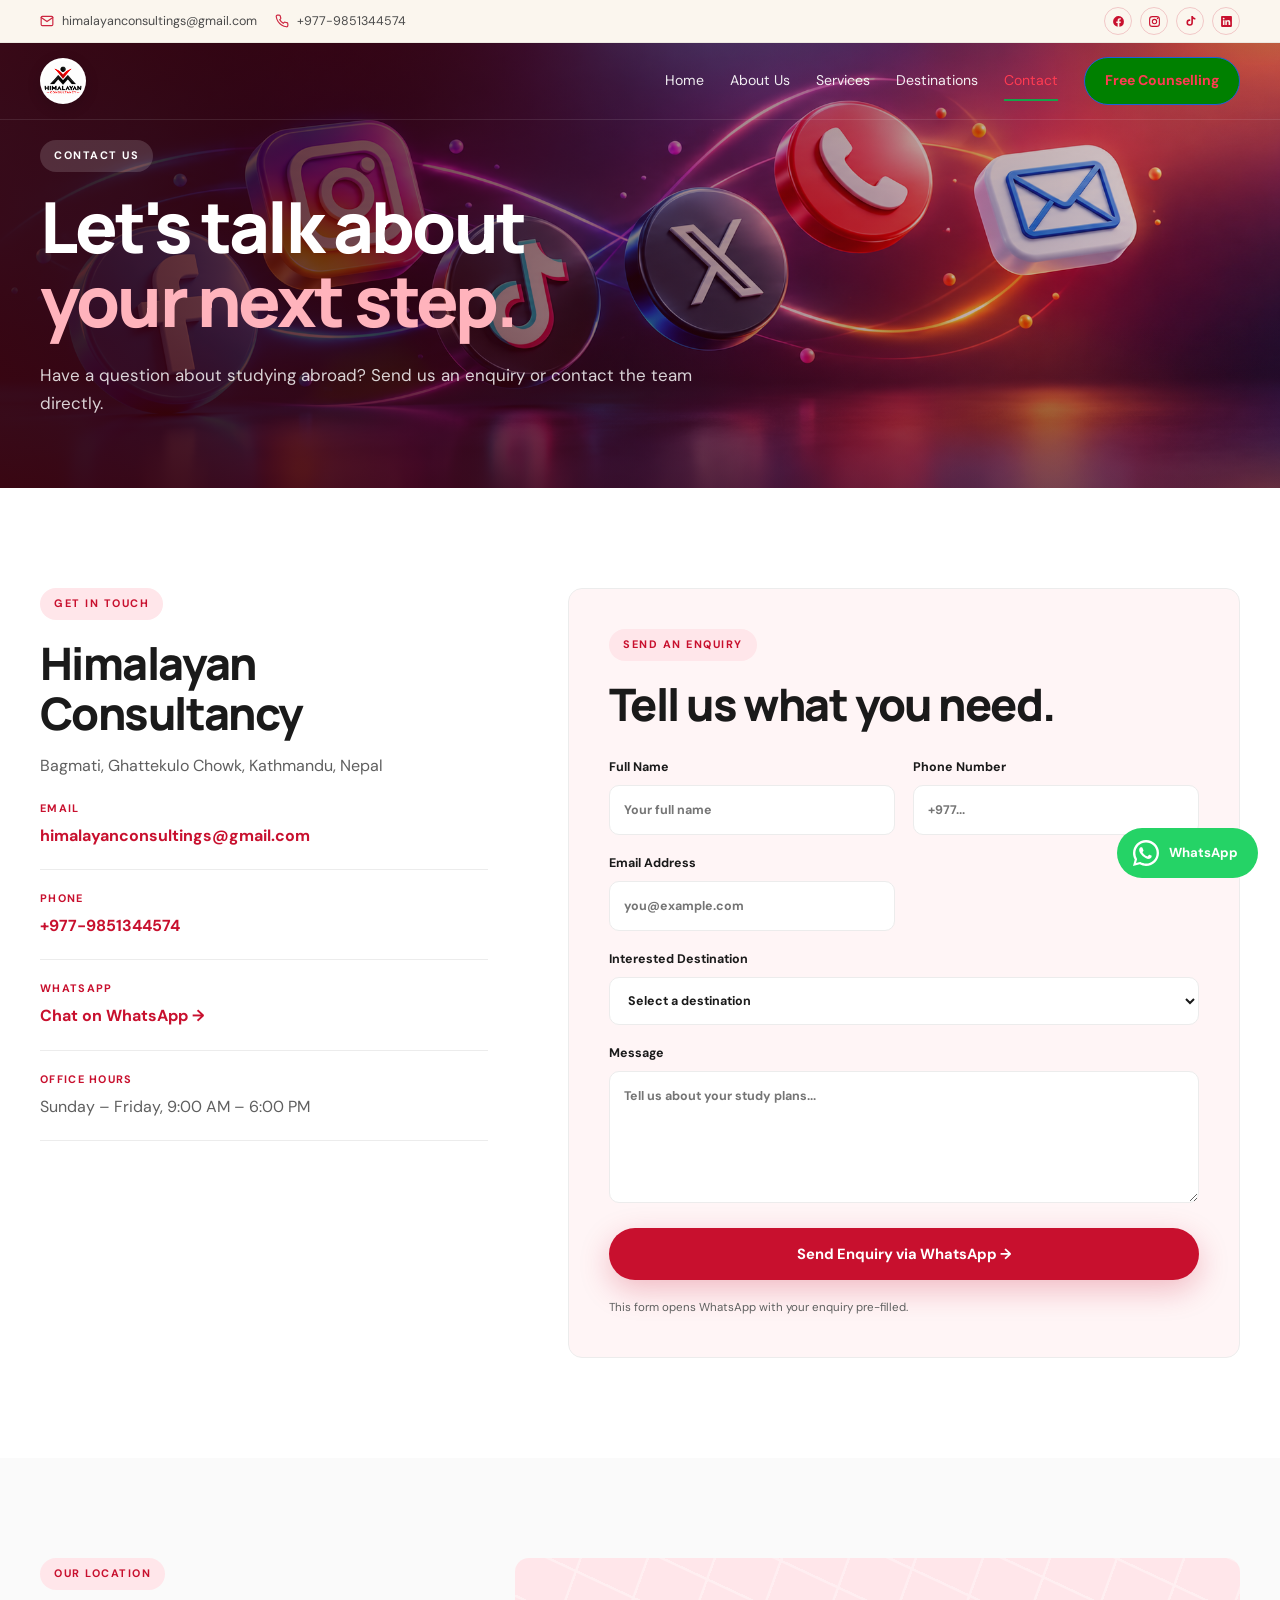
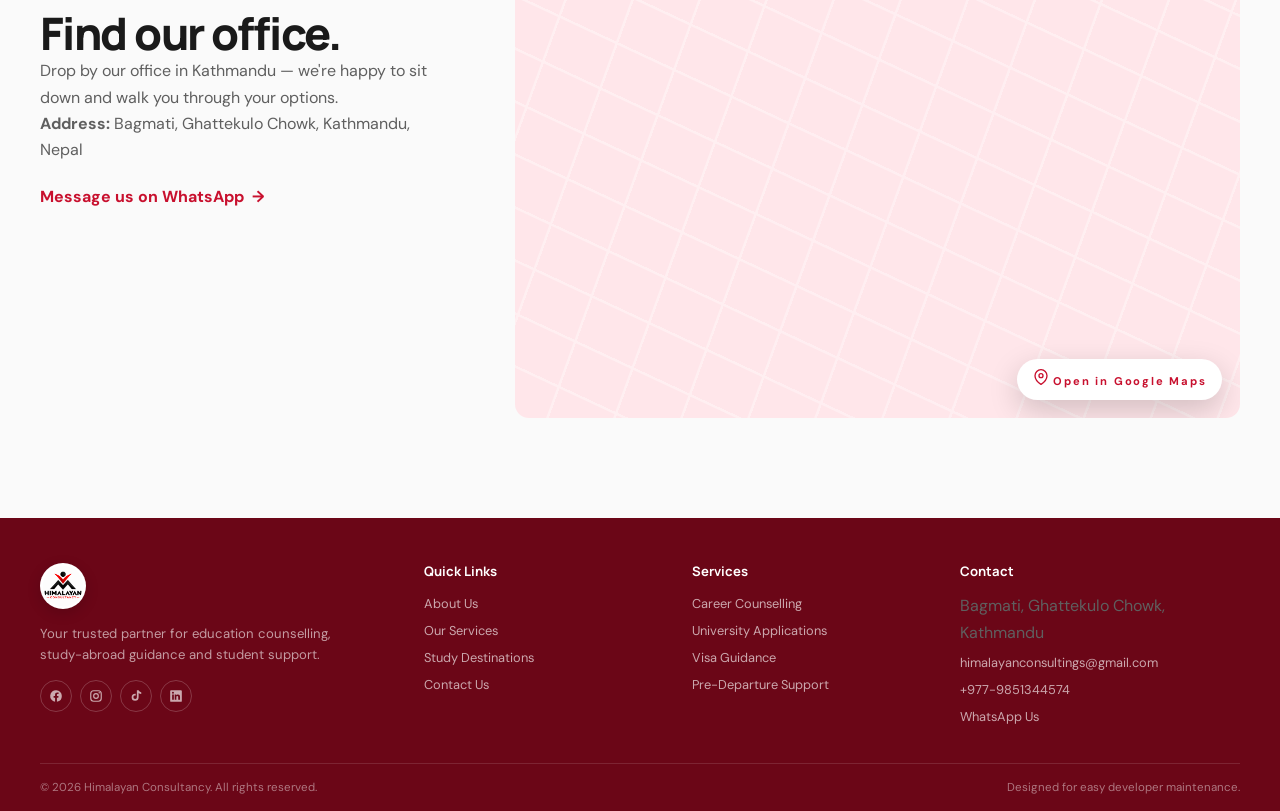
<file: contact.html>
<!DOCTYPE html>
<html lang="en">
<head>
  <meta charset="UTF-8">
  <meta name="viewport" content="width=device-width, initial-scale=1.0">

  <title>Contact Us | Himalayan Consultancy — Study Abroad Experts in Nepal</title>
  <meta name="description" content="Contact Himalayan Consultancy for study abroad counselling, university applications, visa guidance and student support in Nepal. Send an enquiry or chat on WhatsApp.">
  <meta name="keywords" content="contact study abroad consultancy Nepal, education consultancy contact, visa guidance Nepal contact">
  <meta name="author" content="Himalayan Consultancy">
  <meta name="robots" content="index, follow, max-image-preview:large">
  <meta name="theme-color" content="#c8102e">

  <link rel="canonical" href="https://himalayanconsultancy.com/contact.html">

  <meta property="og:type" content="website">
  <meta property="og:title" content="Contact Himalayan Consultancy">
  <meta property="og:description" content="Get in touch for study abroad counselling and application support.">
  <meta property="og:url" content="https://himalayanconsultancy.com/contact.html">
  <meta property="og:site_name" content="Himalayan Consultancy">
  <meta property="og:locale" content="en_US">
  <meta property="og:image" content="https://himalayanconsultancy.com/images/og-cover.jpg">

  <meta name="twitter:card" content="summary_large_image">
  <meta name="twitter:title" content="Contact Himalayan Consultancy">
  <meta name="twitter:description" content="Get in touch for study abroad counselling and application support.">
  <meta name="twitter:image" content="https://himalayanconsultancy.com/images/og-cover.jpg">

  <link rel="preconnect" href="https://fonts.googleapis.com">
  <link rel="preconnect" href="https://fonts.gstatic.com" crossorigin>
  <link href="https://fonts.googleapis.com/css2?family=DM+Sans:wght@400;500;600;700&family=Manrope:wght@600;700;800&display=swap" rel="stylesheet">
  <link rel="stylesheet" href="css/style.css">

  <script type="application/ld+json">
  {
    "@context": "https://schema.org",
    "@type": "ContactPage",
    "name": "Contact Himalayan Consultancy",
    "url": "https://himalayanconsultancy.com/contact.html"
  }
  </script>
</head>
<div class="cursor-dot" aria-hidden="true"></div>
<div class="cursor-ring" aria-hidden="true"></div>
<body>

<div class="site-top" id="siteTop">

  <div class="top-bar">
    <div class="container top-bar-inner">
      <div class="top-bar-contact">
        <a href="mailto:himalayanconsultings@gmail.com">
          <svg viewBox="0 0 24 24" fill="none" stroke="currentColor" stroke-width="2" stroke-linecap="round" stroke-linejoin="round" aria-hidden="true"><rect x="2" y="4" width="20" height="16" rx="2"/><path d="m22 6-10 7L2 6"/></svg>
          <span>himalayanconsultings@gmail.com</span>
        </a>
        <a href="tel:+9779851344574">
          <svg viewBox="0 0 24 24" fill="none" stroke="currentColor" stroke-width="2" stroke-linecap="round" stroke-linejoin="round" aria-hidden="true"><path d="M22 16.92v3a2 2 0 0 1-2.18 2 19.79 19.79 0 0 1-8.63-3.07 19.5 19.5 0 0 1-6-6 19.79 19.79 0 0 1-3.07-8.67A2 2 0 0 1 4.11 2h3a2 2 0 0 1 2 1.72c.13.96.37 1.9.7 2.81a2 2 0 0 1-.45 2.11L8.09 9.91a16 16 0 0 0 6 6l1.27-1.27a2 2 0 0 1 2.11-.45c.91.33 1.85.57 2.81.7A2 2 0 0 1 22 16.92z"/></svg>
          <span>+977-9851344574</span>
        </a>
      </div>

      <div class="top-bar-social">
        <a href="https://www.facebook.com/people/Himalayan-Consultancy/61588375473733/" target="_blank" rel="noopener" aria-label="Facebook">
          <svg viewBox="0 0 24 24" fill="currentColor" aria-hidden="true"><path d="M22 12a10 10 0 1 0-11.6 9.9v-7H7.9V12h2.5V9.8c0-2.5 1.5-3.9 3.8-3.9 1.1 0 2.2.2 2.2.2v2.4h-1.2c-1.2 0-1.6.8-1.6 1.6V12h2.7l-.4 2.9h-2.3v7A10 10 0 0 0 22 12z"/></svg>
        </a>
        <a href="https://www.instagram.com/himal_ayanconsultancy/?utm_source=ig_web_button_share_sheet" target="_blank" rel="noopener" aria-label="Instagram">
          <svg viewBox="0 0 24 24" fill="none" stroke="currentColor" stroke-width="2" stroke-linecap="round" stroke-linejoin="round" aria-hidden="true"><rect x="3" y="3" width="18" height="18" rx="5"/><circle cx="12" cy="12" r="4"/><circle cx="17.5" cy="6.5" r="1.2" fill="currentColor" stroke="none"/></svg>
        </a>
        <a href="https://www.tiktok.com/@himalayanconsultancy?is_from_webapp=1&sender_device=pc" target="_blank" rel="noopener" aria-label="TikTok">
          <svg viewBox="0 0 24 24" fill="currentColor" aria-hidden="true"><path d="M21 8.5a6.5 6.5 0 0 1-4.5-1.8v7.3a6 6 0 1 1-6-6c.4 0 .7 0 1 .1v3.2a3 3 0 1 0 2 2.8V2h3v.3A4.6 4.6 0 0 0 21 5.4V8.5z"/></svg>
        </a>
        <a href="https://www.linkedin.com/in/himalayan-consultancy-795115441" target="_blank" rel="noopener" aria-label="LinkedIn">
          <svg viewBox="0 0 24 24" fill="currentColor" aria-hidden="true"><path d="M20.5 2h-17A1.5 1.5 0 0 0 2 3.5v17A1.5 1.5 0 0 0 3.5 22h17a1.5 1.5 0 0 0 1.5-1.5v-17A1.5 1.5 0 0 0 20.5 2zM8.3 18.6H5.4V9.6h2.9v9zM6.8 8.3a1.7 1.7 0 1 1 0-3.4 1.7 1.7 0 0 1 0 3.4zM18.7 18.6h-2.9v-4.4c0-1.1 0-2.4-1.5-2.4s-1.7 1.1-1.7 2.3v4.5H9.8V9.6h2.7v1.2h.1c.4-.7 1.4-1.5 2.8-1.5 2.9 0 3.5 1.9 3.5 4.4v4.9z"/></svg>
        </a>
      </div>
    </div>
  </div>

  <header class="site-header" id="siteHeader">
    <div class="container nav-wrap">
      <a class="brand" href="index.html" aria-label="Himalayan Consultancy home">
        <img class="brand-logo" src="images/mainlogo.png" alt="Himalayan Consultancy">
      </a>

      <button class="menu-toggle" aria-label="Open navigation" aria-expanded="false">
        <span></span><span></span><span></span>
      </button>

      <nav class="main-nav" aria-label="Main navigation">
        <a href="index.html">Home</a>
        <a href="about.html">About Us</a>
        <a href="services.html">Services</a>
        <a href="destinations.html">Destinations</a>
        <a href="contact.html">Contact</a>
        <a class="nav-cta" href="contact.html">Free Counselling</a>
      </nav>
    </div>
  </header>
</div>

<main>

<section class="page-hero page-hero-contact">
  <div class="container">
    <div class="section-label light">CONTACT US</div>
    <h1>Let's talk about<br><span>your next step.</span></h1>
    <p>Have a question about studying abroad? Send us an enquiry or contact the team directly.</p>
  </div>
</section>

<section class="section">
  <div class="container contact-grid">
    <div class="contact-info reveal">
      <div class="section-label">GET IN TOUCH</div>
      <h2>Himalayan Consultancy</h2>
      <p>Bagmati, Ghattekulo Chowk, Kathmandu, Nepal</p>

      <div class="contact-item">
        <span>Email</span>
        <a href="mailto:himalayanconsultings@gmail.com">himalayanconsultings@gmail.com</a>
      </div>
      <div class="contact-item">
        <span>Phone</span>
        <a href="tel:+9779851344574">+977-9851344574</a>
      </div>
      <div class="contact-item">
        <span>WhatsApp</span>
        <a href="https://wa.me/9779851344574" target="_blank" rel="noopener">Chat on WhatsApp →</a>
      </div>
      <div class="contact-item">
        <span>Office Hours</span>
        <p>Sunday – Friday, 9:00 AM – 6:00 PM</p>
      </div>
    </div>

    <div class="contact-form-wrap reveal">
      <div class="section-label">SEND AN ENQUIRY</div>
      <h2>Tell us what you need.</h2>
      <form id="enquiryForm" class="contact-form">
        <label>Full Name<input type="text" name="name" placeholder="Your full name" required></label>
        <label>Phone Number<input type="tel" name="phone" placeholder="+977..." required></label>
        <label>Email Address<input type="email" name="email" placeholder="you@example.com"></label>
        <label>Interested Destination
          <select name="destination">
            <option value="">Select a destination</option>
            <option>Australia</option>
            <option>United Kingdom</option>
            <option>Canada</option>
            <option>USA</option>
            <option>Other</option>
          </select>
        </label>
        <label>Message<textarea name="message" rows="5" placeholder="Tell us about your study plans..." required></textarea></label>
        <button class="btn btn-primary" type="submit">Send Enquiry via WhatsApp →</button>
        <p class="form-note">This form opens WhatsApp with your enquiry pre-filled.</p>
      </form>
    </div>
  </div>
</section>

<section class="section section-soft map-section">
  <div class="container split-map">
    <div class="reveal">
      <div class="section-label">OUR LOCATION</div>
      <h2>Find our office.</h2>
      <p>Drop by our office in Kathmandu — we're happy to sit down and walk you through your options.</p>
      <p><strong>Address:</strong> Bagmati, Ghattekulo Chowk, Kathmandu, Nepal</p>
      <a class="text-link" href="https://wa.me/9779851344574" target="_blank" rel="noopener">Message us on WhatsApp <span>→</span></a>
    </div>
    <div class="map-placeholder large reveal">
  <iframe
    src="https://www.google.com/maps/embed?pb=!1m18!1m12!1m3!1d56520.15167540639!2d85.25844155820313!3d27.701551699999992!2m3!1f0!2f0!3f0!3m2!1i1024!2i768!4f13.1!3m3!1m2!1s0x39eb1b913269cb1f%3A0x865925a0980ee15b!2sHimalayan%20Consultancy!5e0!3m2!1sen!2snp!4v1791113555166!5m2!1sen!2snp"
    width="100%"
    height="100%"
    style="border:0;"
    allowfullscreen=""
    loading="lazy"
    referrerpolicy="no-referrer-when-downgrade"
    title="Himalayan Consultancy office location">
  </iframe>

  <!-- Transparent overlay link — opens Google Maps in a new tab -->
  <a class="map-click-overlay"
     href="https://www.google.com/maps/place/Himalayan+Consultancy/@27.7015517,85.2584416,15z"
     target="_blank"
     rel="noopener"
     aria-label="Open Himalayan Consultancy location in Google Maps">
    <span class="map-click-label">
      <svg viewBox="0 0 24 24" width="16" height="16" fill="none" stroke="currentColor" stroke-width="2" stroke-linecap="round" stroke-linejoin="round" aria-hidden="true">
        <path d="M21 10c0 7-9 13-9 13s-9-6-9-13a9 9 0 1 1 18 0z"/>
        <circle cx="12" cy="10" r="3"/>
      </svg>
      Open in Google Maps
    </span>
  </a>
</div>
  </div>
</section>

</main>

<footer class="site-footer">
  <div class="container footer-grid">
    <div>
      <a class="brand footer-brand" href="index.html">
        <img class="brand-logo" src="images/mainlogo.png" alt="Himalayan Consultancy">
      </a>
      <p class="footer-intro">Your trusted partner for education counselling, study-abroad guidance and student support.</p>
      <div class="social-links">
        <a href="https://www.facebook.com/people/Himalayan-Consultancy/61588375473733/" target="_blank" rel="noopener" aria-label="Facebook">
          <svg viewBox="0 0 24 24" fill="currentColor" aria-hidden="true"><path d="M22 12a10 10 0 1 0-11.6 9.9v-7H7.9V12h2.5V9.8c0-2.5 1.5-3.9 3.8-3.9 1.1 0 2.2.2 2.2.2v2.4h-1.2c-1.2 0-1.6.8-1.6 1.6V12h2.7l-.4 2.9h-2.3v7A10 10 0 0 0 22 12z"/></svg>
        </a>
        <a href="https://www.instagram.com/himal_ayanconsultancy/?utm_source=ig_web_button_share_sheet" target="_blank" rel="noopener" aria-label="Instagram">
          <svg viewBox="0 0 24 24" fill="none" stroke="currentColor" stroke-width="2" stroke-linecap="round" stroke-linejoin="round" aria-hidden="true"><rect x="3" y="3" width="18" height="18" rx="5"/><circle cx="12" cy="12" r="4"/><circle cx="17.5" cy="6.5" r="1.2" fill="currentColor" stroke="none"/></svg>
        </a>
        <a href="https://www.tiktok.com/@himalayanconsultancy?is_from_webapp=1&sender_device=pc" target="_blank" rel="noopener" aria-label="TikTok">
          <svg viewBox="0 0 24 24" fill="currentColor" aria-hidden="true"><path d="M21 8.5a6.5 6.5 0 0 1-4.5-1.8v7.3a6 6 0 1 1-6-6c.4 0 .7 0 1 .1v3.2a3 3 0 1 0 2 2.8V2h3v.3A4.6 4.6 0 0 0 21 5.4V8.5z"/></svg>
        </a>
        <a href="https://www.linkedin.com/in/himalayan-consultancy-795115441" target="_blank" rel="noopener" aria-label="LinkedIn">
          <svg viewBox="0 0 24 24" fill="currentColor" aria-hidden="true"><path d="M20.5 2h-17A1.5 1.5 0 0 0 2 3.5v17A1.5 1.5 0 0 0 3.5 22h17a1.5 1.5 0 0 0 1.5-1.5v-17A1.5 1.5 0 0 0 20.5 2zM8.3 18.6H5.4V9.6h2.9v9zM6.8 8.3a1.7 1.7 0 1 1 0-3.4 1.7 1.7 0 0 1 0 3.4zM18.7 18.6h-2.9v-4.4c0-1.1 0-2.4-1.5-2.4s-1.7 1.1-1.7 2.3v4.5H9.8V9.6h2.7v1.2h.1c.4-.7 1.4-1.5 2.8-1.5 2.9 0 3.5 1.9 3.5 4.4v4.9z"/></svg>
        </a>
      </div>
    </div>

    <div>
      <h3>Quick Links</h3>
      <a href="about.html">About Us</a>
      <a href="services.html">Our Services</a>
      <a href="destinations.html">Study Destinations</a>
      <a href="contact.html">Contact Us</a>
    </div>

    <div>
      <h3>Services</h3>
      <a href="services.html">Career Counselling</a>
      <a href="services.html">University Applications</a>
      <a href="services.html">Visa Guidance</a>
      <a href="services.html">Pre-Departure Support</a>
    </div>

    <div>
      <h3>Contact</h3>
      <p>Bagmati, Ghattekulo Chowk, Kathmandu</p>
      <a href="mailto:himalayanconsultings@gmail.com">himalayanconsultings@gmail.com</a>
      <a href="tel:+9779851344574">+977-9851344574</a>
      <a href="https://wa.me/9779851344574" target="_blank" rel="noopener">WhatsApp Us</a>
    </div>
  </div>

  <div class="container footer-bottom">
    <p>&copy; <span id="currentYear"></span> Himalayan Consultancy. All rights reserved.</p>
    <p>Designed for easy developer maintenance.</p>
  </div>
</footer>

<a class="floating-whatsapp" href="https://wa.me/9779851344574" target="_blank" rel="noopener" aria-label="Chat with Himalayan Consultancy on WhatsApp">
  <span class="wa-icon" aria-hidden="true">
    <svg viewBox="0 0 24 24" fill="currentColor" aria-hidden="true"><path d="M20.5 3.5A11.8 11.8 0 0 0 12 0C5.4 0 0 5.4 0 12c0 2.1.5 4.2 1.6 6L0 24l6.2-1.6a11.9 11.9 0 0 0 5.8 1.5c6.6 0 12-5.4 12-12 0-3.2-1.2-6.2-3.5-8.4zM12 21.8c-1.8 0-3.6-.5-5.1-1.4l-.4-.2-3.7 1 1-3.6-.2-.4A9.8 9.8 0 0 1 2.2 12c0-5.4 4.4-9.8 9.8-9.8 2.6 0 5.1 1 6.9 2.9a9.7 9.7 0 0 1 2.9 6.9c0 5.4-4.4 9.8-9.8 9.8zm5.4-7.2c-.3-.1-1.8-.9-2.1-1-.3-.1-.5-.1-.7.2s-.8 1-.9 1.2-.4.2-.7.1a8.2 8.2 0 0 1-2.4-1.5 9.1 9.1 0 0 1-1.7-2.1c-.2-.3 0-.5.1-.6.1-.1.3-.4.4-.6.2-.2.2-.3.3-.5s0-.4-.1-.5c-.1-.2-.7-1.6-.9-2.2-.2-.5-.5-.5-.7-.5h-.6c-.2 0-.5.1-.7.4-.3.3-1 1-1 2.4s1 2.8 1.2 3a12.4 12.4 0 0 0 4.7 4.2c.7.4 1.2.6 1.6.7.7.2 1.3.2 1.8.1.5-.1 1.8-.7 2-1.5.3-.7.3-1.3.2-1.5s-.2-.2-.5-.3z"/></svg>
  </span>
  <span class="wa-text">WhatsApp</span>
</a>

<script src="js/script.js"></script>
</body>
</html>
</file>
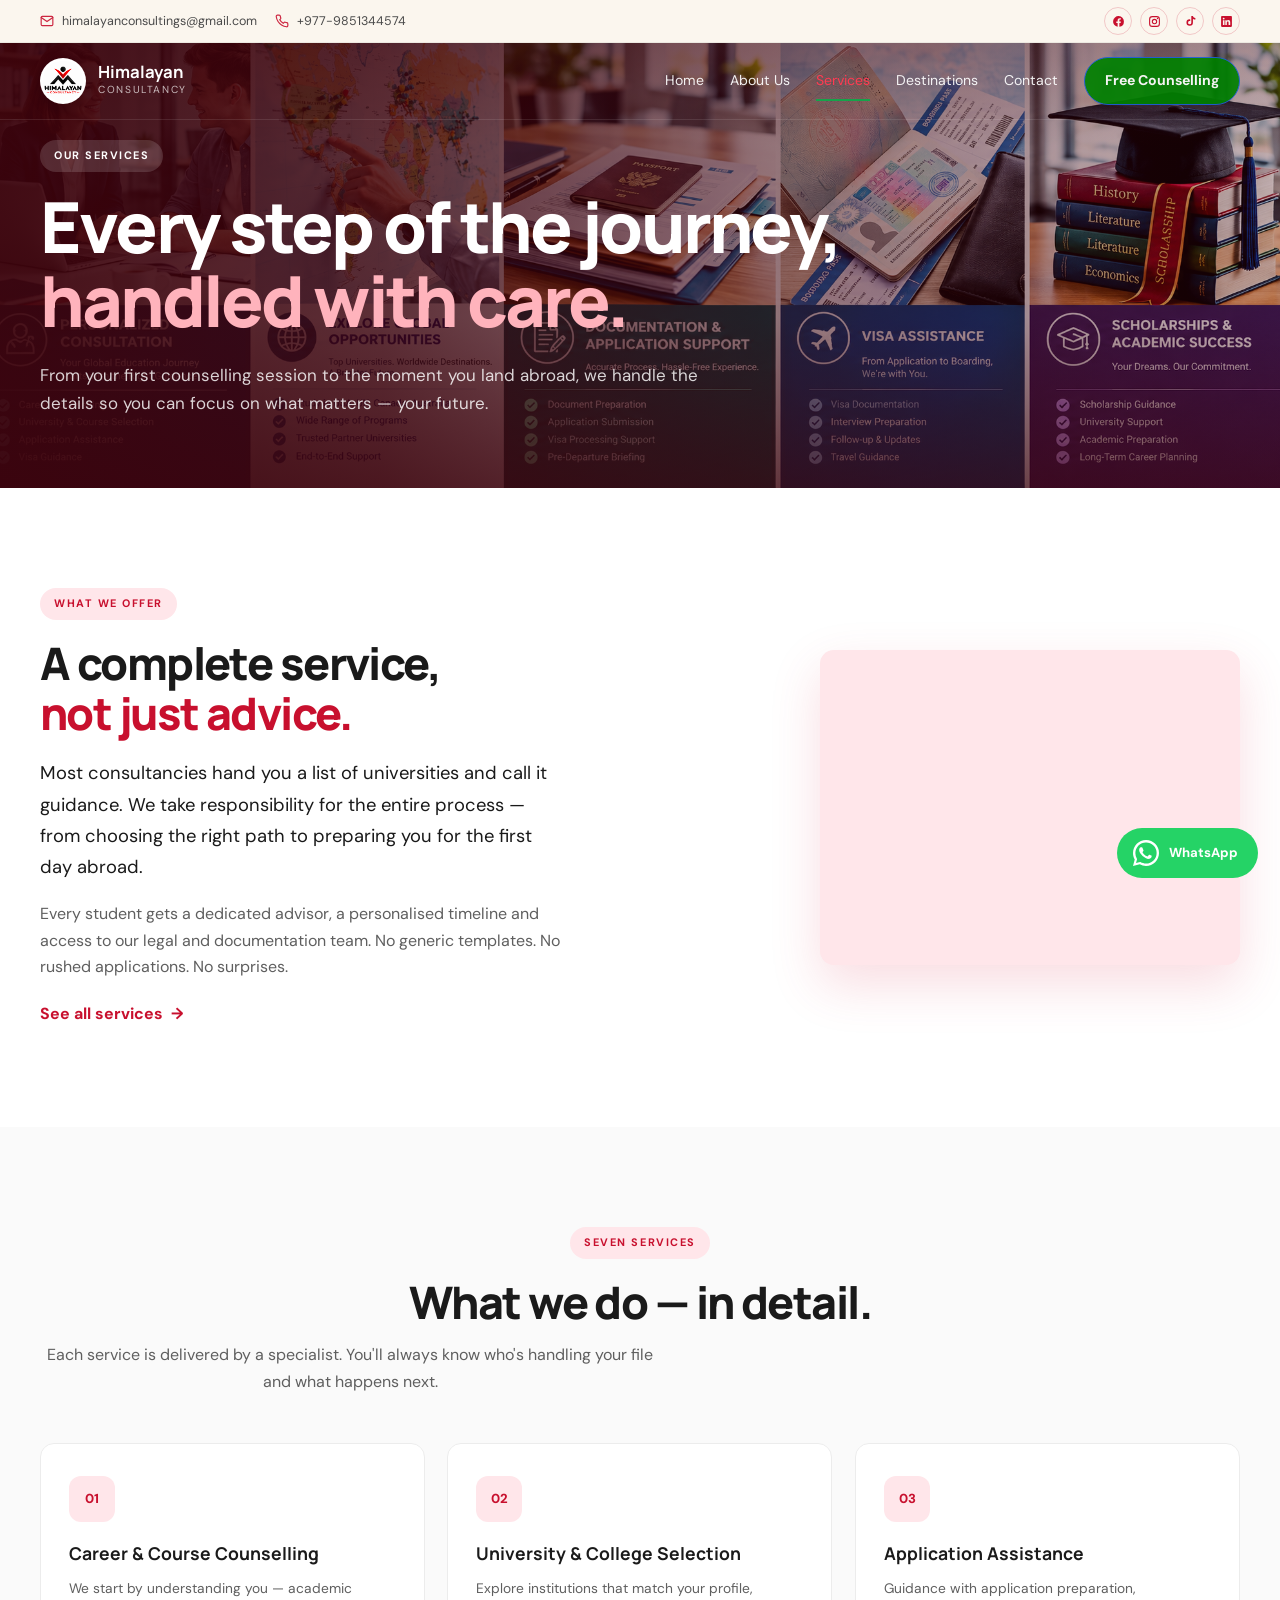
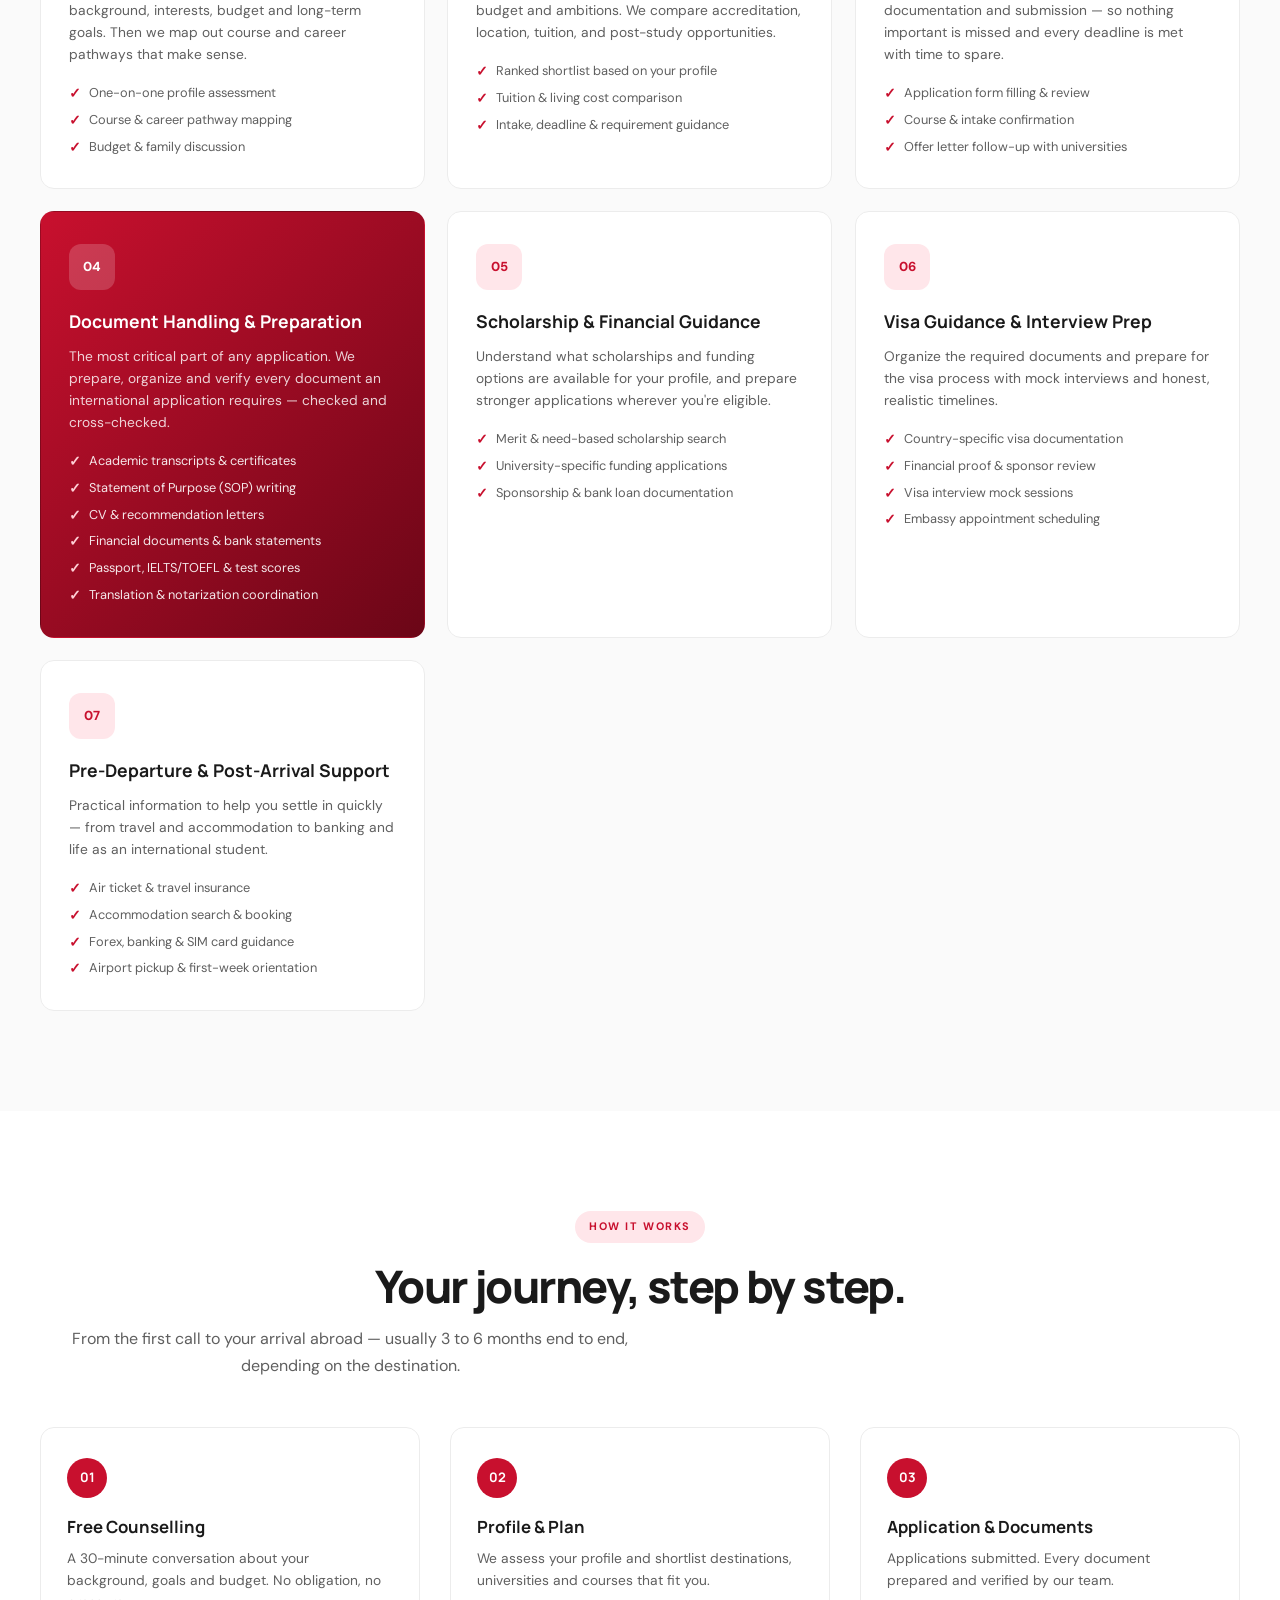
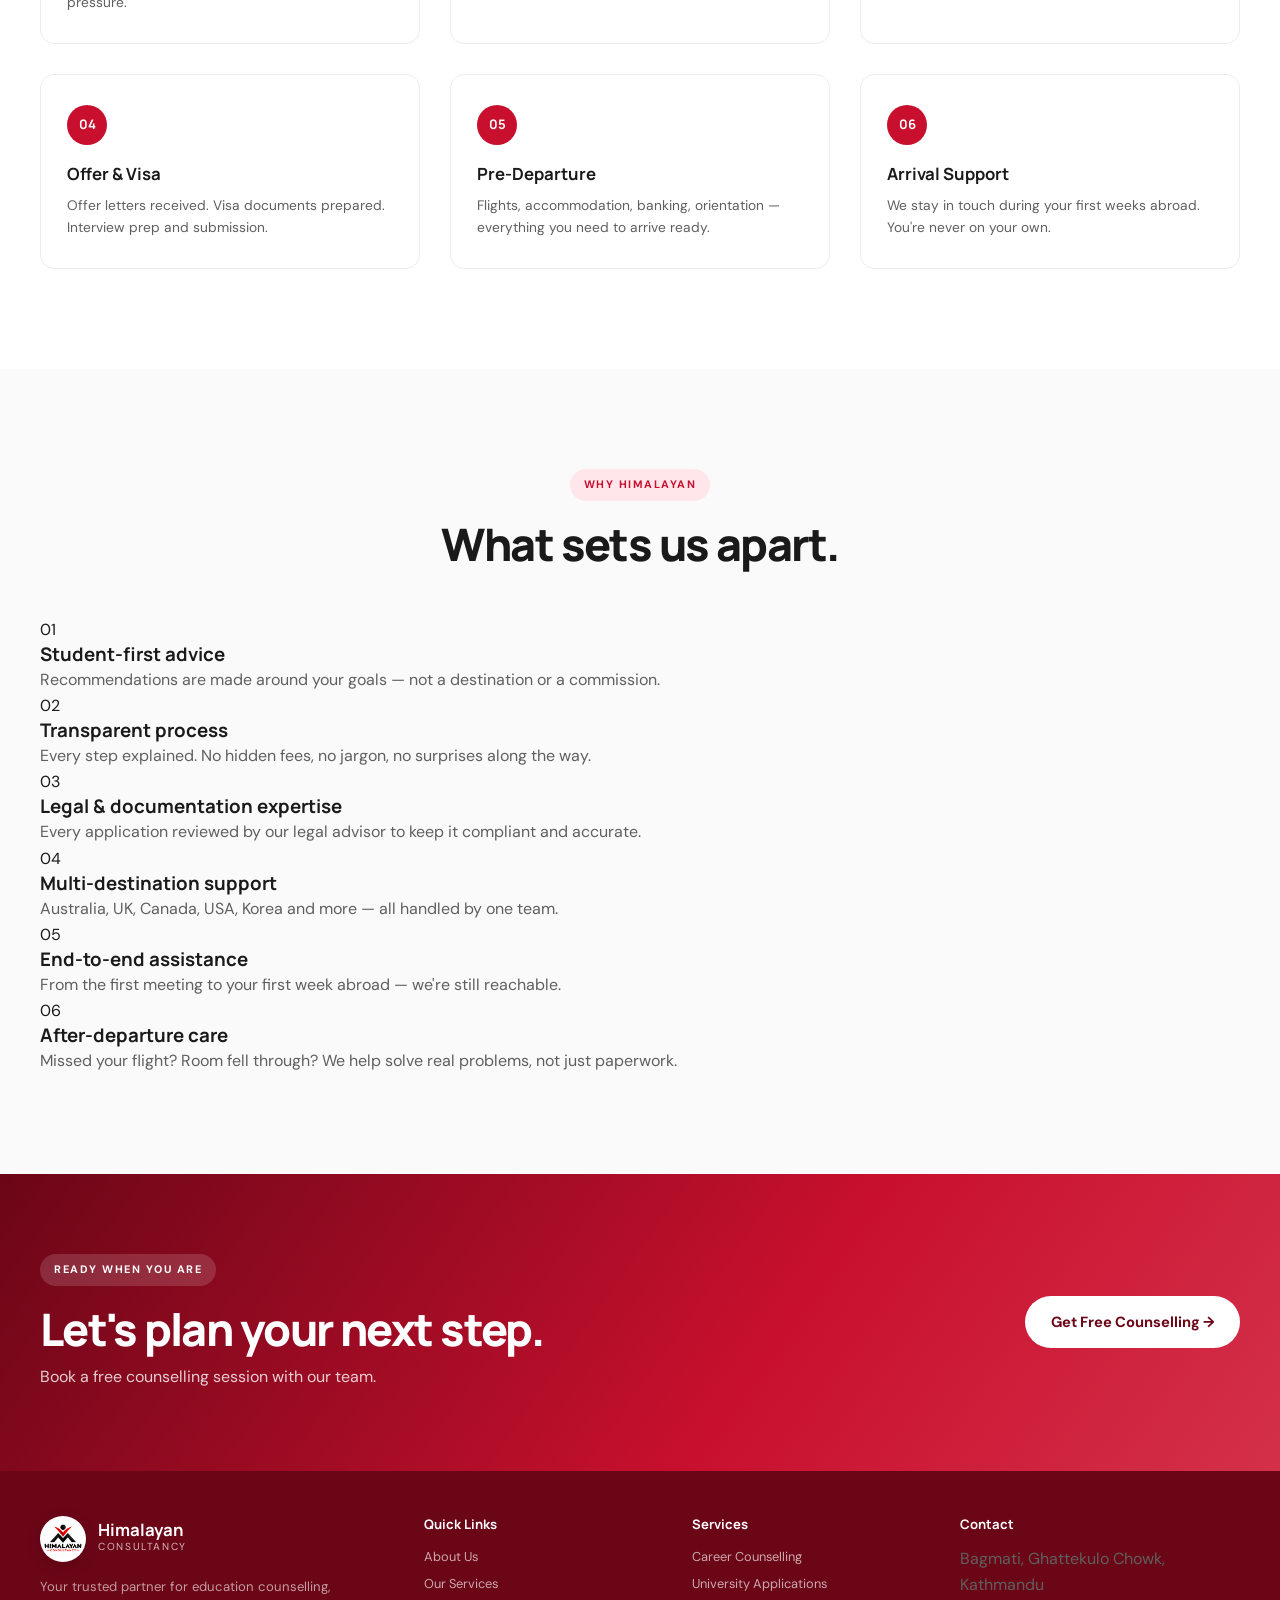
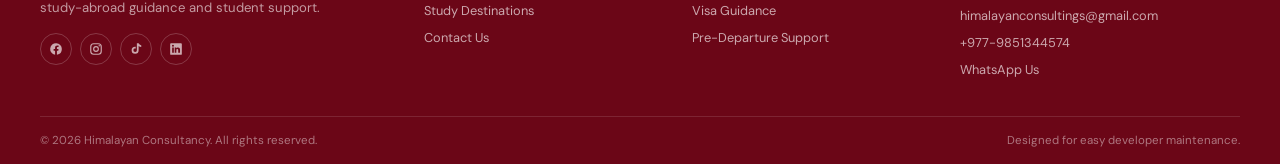
<file: services.html>
<!DOCTYPE html>
<html lang="en">
<head>
  <meta charset="UTF-8">
  <meta name="viewport" content="width=device-width, initial-scale=1.0">

  <title>Our Services | Himalayan Consultancy — Study Abroad Support in Nepal</title>
  <meta name="description" content="End-to-end study abroad services from Himalayan Consultancy — career counselling, university applications, document handling, scholarship guidance, visa support and pre-departure assistance.">
  <meta name="keywords" content="study abroad services Nepal, university application help, visa guidance Nepal, document handling, scholarship guidance, education consultancy services">
  <meta name="author" content="Himalayan Consultancy">
  <meta name="robots" content="index, follow, max-image-preview:large">
  <meta name="theme-color" content="#c8102e">

  <link rel="canonical" href="https://himalayanconsultancy.com/services.html">

  <meta property="og:type" content="website">
  <meta property="og:title" content="Our Services | Himalayan Consultancy">
  <meta property="og:description" content="Career counselling, university applications, document handling, visa guidance and pre-departure support — all under one roof.">
  <meta property="og:url" content="https://himalayanconsultancy.com/services.html">
  <meta property="og:site_name" content="Himalayan Consultancy">
  <meta property="og:locale" content="en_US">
  <meta property="og:image" content="https://himalayanconsultancy.com/images/og-cover.jpg">

  <meta name="twitter:card" content="summary_large_image">
  <meta name="twitter:title" content="Our Services | Himalayan Consultancy">
  <meta name="twitter:description" content="End-to-end study abroad support — counselling, applications, documents, visa and pre-departure.">
  <meta name="twitter:image" content="https://himalayanconsultancy.com/images/og-cover.jpg">

  <link rel="preconnect" href="https://fonts.googleapis.com">
  <link rel="preconnect" href="https://fonts.gstatic.com" crossorigin>
  <link href="https://fonts.googleapis.com/css2?family=DM+Sans:wght@400;500;600;700&family=Manrope:wght@600;700;800&display=swap" rel="stylesheet">
  <link rel="stylesheet" href="css/style.css">
</head>
<div class="cursor-dot" aria-hidden="true"></div>
<div class="cursor-ring" aria-hidden="true"></div>
<body>

<div class="site-top" id="siteTop">
  <div class="top-bar">
    <div class="container top-bar-inner">
      <div class="top-bar-contact">
        <a href="mailto:himalayanconsultings@gmail.com">
          <svg viewBox="0 0 24 24" fill="none" stroke="currentColor" stroke-width="2" stroke-linecap="round" stroke-linejoin="round" aria-hidden="true"><rect x="2" y="4" width="20" height="16" rx="2"/><path d="m22 6-10 7L2 6"/></svg>
          <span>himalayanconsultings@gmail.com</span>
        </a>
        <a href="tel:+9779851344574">
          <svg viewBox="0 0 24 24" fill="none" stroke="currentColor" stroke-width="2" stroke-linecap="round" stroke-linejoin="round" aria-hidden="true"><path d="M22 16.92v3a2 2 0 0 1-2.18 2 19.79 19.79 0 0 1-8.63-3.07 19.5 19.5 0 0 1-6-6 19.79 19.79 0 0 1-3.07-8.67A2 2 0 0 1 4.11 2h3a2 2 0 0 1 2 1.72c.13.96.37 1.9.7 2.81a2 2 0 0 1-.45 2.11L8.09 9.91a16 16 0 0 0 6 6l1.27-1.27a2 2 0 0 1 2.11-.45c.91.33 1.85.57 2.81.7A2 2 0 0 1 22 16.92z"/></svg>
          <span>+977-9851344574</span>
        </a>
      </div>
      <div class="top-bar-social">
        <a href="https://www.facebook.com/people/Himalayan-Consultancy/61588375473733/" target="_blank" rel="noopener" aria-label="Facebook">
          <svg viewBox="0 0 24 24" fill="currentColor" aria-hidden="true"><path d="M22 12a10 10 0 1 0-11.6 9.9v-7H7.9V12h2.5V9.8c0-2.5 1.5-3.9 3.8-3.9 1.1 0 2.2.2 2.2.2v2.4h-1.2c-1.2 0-1.6.8-1.6 1.6V12h2.7l-.4 2.9h-2.3v7A10 10 0 0 0 22 12z"/></svg>
        </a>
        <a href="https://www.instagram.com/himal_ayanconsultancy/?utm_source=ig_web_button_share_sheet" target="_blank" rel="noopener" aria-label="Instagram">
          <svg viewBox="0 0 24 24" fill="none" stroke="currentColor" stroke-width="2" stroke-linecap="round" stroke-linejoin="round" aria-hidden="true"><rect x="3" y="3" width="18" height="18" rx="5"/><circle cx="12" cy="12" r="4"/><circle cx="17.5" cy="6.5" r="1.2" fill="currentColor" stroke="none"/></svg>
        </a>
        <a href="https://www.tiktok.com/@himalayanconsultancy?is_from_webapp=1&sender_device=pc" target="_blank" rel="noopener" aria-label="TikTok">
          <svg viewBox="0 0 24 24" fill="currentColor" aria-hidden="true"><path d="M21 8.5a6.5 6.5 0 0 1-4.5-1.8v7.3a6 6 0 1 1-6-6c.4 0 .7 0 1 .1v3.2a3 3 0 1 0 2 2.8V2h3v.3A4.6 4.6 0 0 0 21 5.4V8.5z"/></svg>
        </a>
        <a href="https://www.linkedin.com/in/himalayan-consultancy-795115441" target="_blank" rel="noopener" aria-label="LinkedIn">
          <svg viewBox="0 0 24 24" fill="currentColor" aria-hidden="true"><path d="M20.5 2h-17A1.5 1.5 0 0 0 2 3.5v17A1.5 1.5 0 0 0 3.5 22h17a1.5 1.5 0 0 0 1.5-1.5v-17A1.5 1.5 0 0 0 20.5 2zM8.3 18.6H5.4V9.6h2.9v9zM6.8 8.3a1.7 1.7 0 1 1 0-3.4 1.7 1.7 0 0 1 0 3.4zM18.7 18.6h-2.9v-4.4c0-1.1 0-2.4-1.5-2.4s-1.7 1.1-1.7 2.3v4.5H9.8V9.6h2.7v1.2h.1c.4-.7 1.4-1.5 2.8-1.5 2.9 0 3.5 1.9 3.5 4.4v4.9z"/></svg>
        </a>
      </div>
    </div>
  </div>

  <header class="site-header" id="siteHeader">
    <div class="container nav-wrap">
      <a class="brand" href="index.html" aria-label="Himalayan Consultancy home">
        <img class="brand-logo" src="images/mainlogo.png" alt="Himalayan Consultancy logo">
        <span class="brand-text">
          <strong>Himalayan</strong>
          <small>Consultancy</small>
        </span>
      </a>

      <button class="menu-toggle" aria-label="Open navigation" aria-expanded="false">
        <span></span><span></span><span></span>
      </button>

      <nav class="main-nav" aria-label="Main navigation">
        <a href="index.html">Home</a>
        <a href="about.html">About Us</a>
        <a href="services.html">Services</a>
        <a href="destinations.html">Destinations</a>
        <a href="contact.html">Contact</a>
        <a class="nav-cta" href="contact.html">Free Counselling</a>
      </nav>
    </div>
  </header>
</div>

<main>

<section class="page-hero page-hero-services">
  <div class="container">
    <div class="section-label light">OUR SERVICES</div>
    <h1>Every step of the journey,<br><span>handled with care.</span></h1>
    <p>From your first counselling session to the moment you land abroad, we handle the details so you can focus on what matters — your future.</p>
  </div>
</section>

<!-- =========================================================
     Intro
     ========================================================= -->
<section class="section">
  <div class="container offer-section">

    <div class="offer-copy reveal">
      <div class="section-label">WHAT WE OFFER</div>
      <h2>A complete service,<br><em>not just advice.</em></h2>
      <p class="lead">Most consultancies hand you a list of universities and call it guidance. We take responsibility for the entire process — from choosing the right path to preparing you for the first day abroad.</p>
      <p>Every student gets a dedicated advisor, a personalised timeline and access to our legal and documentation team. No generic templates. No rushed applications. No surprises.</p>
      <a class="text-link" href="#services-list">See all services <span>→</span></a>
    </div>

    <div class="offer-visual reveal">
      <div class="offer-slideshow">
        <div class="offer-slide offer-slide-1">
          <img src="images/counsealing.jpg" alt="Counselling session">
        </div>
        <div class="offer-slide offer-slide-2">
          <img src="images/documentation.png" alt="Document preparation">
        </div>
        <div class="offer-slide offer-slide-3">
          <img src="images/uniselect.jpg" alt="University application">
        </div>
        <div class="offer-slide offer-slide-4">
          <img src="images/visaguide.jpg" alt="Visa guidance">
        </div>
      </div>
    </div>

  </div>
</section>

<!-- =========================================================
     Service detail cards
     ========================================================= -->
<section class="section section-soft">
  <div class="container">
    <div class="section-heading centered reveal">
      <div class="section-label">SEVEN SERVICES</div>
      <h2>What we do — in detail.</h2>
      <p>Each service is delivered by a specialist. You'll always know who's handling your file and what happens next.</p>
    </div>

    <div class="service-detail-grid reveal-stagger">

      <article class="service-detail reveal">
        <span class="service-icon">01</span>
        <h3>Career &amp; Course Counselling</h3>
        <p>We start by understanding you — academic background, interests, budget and long-term goals. Then we map out course and career pathways that make sense.</p>
        <ul class="service-highlights">
          <li>One-on-one profile assessment</li>
          <li>Course &amp; career pathway mapping</li>
          <li>Budget &amp; family discussion</li>
        </ul>
      </article>

      <article class="service-detail reveal">
        <span class="service-icon">02</span>
        <h3>University &amp; College Selection</h3>
        <p>Explore institutions that match your profile, budget and ambitions. We compare accreditation, location, tuition, and post-study opportunities.</p>
        <ul class="service-highlights">
          <li>Ranked shortlist based on your profile</li>
          <li>Tuition &amp; living cost comparison</li>
          <li>Intake, deadline &amp; requirement guidance</li>
        </ul>
      </article>

      <article class="service-detail reveal">
        <span class="service-icon">03</span>
        <h3>Application Assistance</h3>
        <p>Guidance with application preparation, documentation and submission — so nothing important is missed and every deadline is met with time to spare.</p>
        <ul class="service-highlights">
          <li>Application form filling &amp; review</li>
          <li>Course &amp; intake confirmation</li>
          <li>Offer letter follow-up with universities</li>
        </ul>
      </article>

      <article class="service-detail featured reveal">
        <span class="service-icon">04</span>
        <h3>Document Handling &amp; Preparation</h3>
        <p>The most critical part of any application. We prepare, organize and verify every document an international application requires — checked and cross-checked.</p>
        <ul class="service-highlights">
          <li>Academic transcripts &amp; certificates</li>
          <li>Statement of Purpose (SOP) writing</li>
          <li>CV &amp; recommendation letters</li>
          <li>Financial documents &amp; bank statements</li>
          <li>Passport, IELTS/TOEFL &amp; test scores</li>
          <li>Translation &amp; notarization coordination</li>
        </ul>
      </article>

      <article class="service-detail reveal">
        <span class="service-icon">05</span>
        <h3>Scholarship &amp; Financial Guidance</h3>
        <p>Understand what scholarships and funding options are available for your profile, and prepare stronger applications wherever you're eligible.</p>
        <ul class="service-highlights">
          <li>Merit &amp; need-based scholarship search</li>
          <li>University-specific funding applications</li>
          <li>Sponsorship &amp; bank loan documentation</li>
        </ul>
      </article>

      <article class="service-detail reveal">
        <span class="service-icon">06</span>
        <h3>Visa Guidance &amp; Interview Prep</h3>
        <p>Organize the required documents and prepare for the visa process with mock interviews and honest, realistic timelines.</p>
        <ul class="service-highlights">
          <li>Country-specific visa documentation</li>
          <li>Financial proof &amp; sponsor review</li>
          <li>Visa interview mock sessions</li>
          <li>Embassy appointment scheduling</li>
        </ul>
      </article>

      <article class="service-detail reveal">
        <span class="service-icon">07</span>
        <h3>Pre-Departure &amp; Post-Arrival Support</h3>
        <p>Practical information to help you settle in quickly — from travel and accommodation to banking and life as an international student.</p>
        <ul class="service-highlights">
          <li>Air ticket &amp; travel insurance</li>
          <li>Accommodation search &amp; booking</li>
          <li>Forex, banking &amp; SIM card guidance</li>
          <li>Airport pickup &amp; first-week orientation</li>
        </ul>
      </article>

    </div>
  </div>
</section>

<!-- =========================================================
     Process timeline
     ========================================================= -->
<section class="section">
  <div class="container">
    <div class="section-heading centered reveal">
      <div class="section-label">HOW IT WORKS</div>
      <h2>Your journey, step by step.</h2>
      <p>From the first call to your arrival abroad — usually 3 to 6 months end to end, depending on the destination.</p>
    </div>

    <div class="timeline reveal-stagger">
      <div class="timeline-step reveal">
        <span class="timeline-num">01</span>
        <h3>Free Counselling</h3>
        <p>A 30-minute conversation about your background, goals and budget. No obligation, no pressure.</p>
      </div>
      <div class="timeline-step reveal">
        <span class="timeline-num">02</span>
        <h3>Profile &amp; Plan</h3>
        <p>We assess your profile and shortlist destinations, universities and courses that fit you.</p>
      </div>
      <div class="timeline-step reveal">
        <span class="timeline-num">03</span>
        <h3>Application &amp; Documents</h3>
        <p>Applications submitted. Every document prepared and verified by our team.</p>
      </div>
      <div class="timeline-step reveal">
        <span class="timeline-num">04</span>
        <h3>Offer &amp; Visa</h3>
        <p>Offer letters received. Visa documents prepared. Interview prep and submission.</p>
      </div>
      <div class="timeline-step reveal">
        <span class="timeline-num">05</span>
        <h3>Pre-Departure</h3>
        <p>Flights, accommodation, banking, orientation — everything you need to arrive ready.</p>
      </div>
      <div class="timeline-step reveal">
        <span class="timeline-num">06</span>
        <h3>Arrival Support</h3>
        <p>We stay in touch during your first weeks abroad. You're never on your own.</p>
      </div>
    </div>
  </div>
</section>

<!-- =========================================================
     Why us
     ========================================================= -->
<section class="section section-soft">
  <div class="container">
    <div class="section-heading centered reveal">
      <div class="section-label">WHY HIMALAYAN</div>
      <h2>What sets us apart.</h2>
    </div>
    <div class="feature-grid reveal-stagger">
      <div class="feature reveal">
        <span>01</span>
        <h3>Student-first advice</h3>
        <p>Recommendations are made around your goals — not a destination or a commission.</p>
      </div>
      <div class="feature reveal">
        <span>02</span>
        <h3>Transparent process</h3>
        <p>Every step explained. No hidden fees, no jargon, no surprises along the way.</p>
      </div>
      <div class="feature reveal">
        <span>03</span>
        <h3>Legal &amp; documentation expertise</h3>
        <p>Every application reviewed by our legal advisor to keep it compliant and accurate.</p>
      </div>
      <div class="feature reveal">
        <span>04</span>
        <h3>Multi-destination support</h3>
        <p>Australia, UK, Canada, USA, Korea and more — all handled by one team.</p>
      </div>
      <div class="feature reveal">
        <span>05</span>
        <h3>End-to-end assistance</h3>
        <p>From the first meeting to your first week abroad — we're still reachable.</p>
      </div>
      <div class="feature reveal">
        <span>06</span>
        <h3>After-departure care</h3>
        <p>Missed your flight? Room fell through? We help solve real problems, not just paperwork.</p>
      </div>
    </div>
  </div>
</section>

<section class="cta-section">
  <div class="container cta-inner reveal">
    <div>
      <div class="section-label light">READY WHEN YOU ARE</div>
      <h2>Let's plan your next step.</h2>
      <p>Book a free counselling session with our team.</p>
    </div>
    <a class="btn btn-white" href="contact.html">Get Free Counselling →</a>
  </div>
</section>

</main>

<footer class="site-footer">
  <div class="container footer-grid">
    <div>
      <a class="brand footer-brand" href="index.html">
        <img class="brand-logo" src="images/mainlogo.png" alt="Himalayan Consultancy">
        <span class="brand-text"><strong>Himalayan</strong><small>Consultancy</small></span>
      </a>
      <p class="footer-intro">Your trusted partner for education counselling, study-abroad guidance and student support.</p>
      <div class="social-links">
        <a href="https://www.facebook.com/people/Himalayan-Consultancy/61588375473733/" target="_blank" rel="noopener" aria-label="Facebook">
          <svg viewBox="0 0 24 24" fill="currentColor" aria-hidden="true"><path d="M22 12a10 10 0 1 0-11.6 9.9v-7H7.9V12h2.5V9.8c0-2.5 1.5-3.9 3.8-3.9 1.1 0 2.2.2 2.2.2v2.4h-1.2c-1.2 0-1.6.8-1.6 1.6V12h2.7l-.4 2.9h-2.3v7A10 10 0 0 0 22 12z"/></svg>
        </a>
        <a href="https://www.instagram.com/himal_ayanconsultancy/?utm_source=ig_web_button_share_sheet" target="_blank" rel="noopener" aria-label="Instagram">
          <svg viewBox="0 0 24 24" fill="none" stroke="currentColor" stroke-width="2" stroke-linecap="round" stroke-linejoin="round" aria-hidden="true"><rect x="3" y="3" width="18" height="18" rx="5"/><circle cx="12" cy="12" r="4"/><circle cx="17.5" cy="6.5" r="1.2" fill="currentColor" stroke="none"/></svg>
        </a>
        <a href="https://www.tiktok.com/@himalayanconsultancy?is_from_webapp=1&sender_device=pc" target="_blank" rel="noopener" aria-label="TikTok">
          <svg viewBox="0 0 24 24" fill="currentColor" aria-hidden="true"><path d="M21 8.5a6.5 6.5 0 0 1-4.5-1.8v7.3a6 6 0 1 1-6-6c.4 0 .7 0 1 .1v3.2a3 3 0 1 0 2 2.8V2h3v.3A4.6 4.6 0 0 0 21 5.4V8.5z"/></svg>
        </a>
        <a href="https://www.linkedin.com/in/himalayan-consultancy-795115441" target="_blank" rel="noopener" aria-label="LinkedIn">
          <svg viewBox="0 0 24 24" fill="currentColor" aria-hidden="true"><path d="M20.5 2h-17A1.5 1.5 0 0 0 2 3.5v17A1.5 1.5 0 0 0 3.5 22h17a1.5 1.5 0 0 0 1.5-1.5v-17A1.5 1.5 0 0 0 20.5 2zM8.3 18.6H5.4V9.6h2.9v9zM6.8 8.3a1.7 1.7 0 1 1 0-3.4 1.7 1.7 0 0 1 0 3.4zM18.7 18.6h-2.9v-4.4c0-1.1 0-2.4-1.5-2.4s-1.7 1.1-1.7 2.3v4.5H9.8V9.6h2.7v1.2h.1c.4-.7 1.4-1.5 2.8-1.5 2.9 0 3.5 1.9 3.5 4.4v4.9z"/></svg>
        </a>
      </div>
    </div>
    <div>
      <h3>Quick Links</h3>
      <a href="about.html">About Us</a>
      <a href="services.html">Our Services</a>
      <a href="destinations.html">Study Destinations</a>
      <a href="contact.html">Contact Us</a>
    </div>
    <div>
      <h3>Services</h3>
      <a href="services.html">Career Counselling</a>
      <a href="services.html">University Applications</a>
      <a href="services.html">Visa Guidance</a>
      <a href="services.html">Pre-Departure Support</a>
    </div>
    <div>
      <h3>Contact</h3>
      <p>Bagmati, Ghattekulo Chowk, Kathmandu</p>
      <a href="mailto:himalayanconsultings@gmail.com">himalayanconsultings@gmail.com</a>
      <a href="tel:+9779851344574">+977-9851344574</a>
      <a href="https://wa.me/9779851344574" target="_blank" rel="noopener">WhatsApp Us</a>
    </div>
  </div>
  <div class="container footer-bottom">
    <p>&copy; <span id="currentYear"></span> Himalayan Consultancy. All rights reserved.</p>
    <p>Designed for easy developer maintenance.</p>
  </div>
</footer>

<a class="floating-whatsapp" href="https://wa.me/9779851344574" target="_blank" rel="noopener" aria-label="Chat on WhatsApp">
  <span class="wa-icon" aria-hidden="true">
    <svg viewBox="0 0 24 24" fill="currentColor" aria-hidden="true"><path d="M20.5 3.5A11.8 11.8 0 0 0 12 0C5.4 0 0 5.4 0 12c0 2.1.5 4.2 1.6 6L0 24l6.2-1.6a11.9 11.9 0 0 0 5.8 1.5c6.6 0 12-5.4 12-12 0-3.2-1.2-6.2-3.5-8.4zM12 21.8c-1.8 0-3.6-.5-5.1-1.4l-.4-.2-3.7 1 1-3.6-.2-.4A9.8 9.8 0 0 1 2.2 12c0-5.4 4.4-9.8 9.8-9.8 2.6 0 5.1 1 6.9 2.9a9.7 9.7 0 0 1 2.9 6.9c0 5.4-4.4 9.8-9.8 9.8zm5.4-7.2c-.3-.1-1.8-.9-2.1-1-.3-.1-.5-.1-.7.2s-.8 1-.9 1.2-.4.2-.7.1a8.2 8.2 0 0 1-2.4-1.5 9.1 9.1 0 0 1-1.7-2.1c-.2-.3 0-.5.1-.6.1-.1.3-.4.4-.6.2-.2.2-.3.3-.5s0-.4-.1-.5c-.1-.2-.7-1.6-.9-2.2-.2-.5-.5-.5-.7-.5h-.6c-.2 0-.5.1-.7.4-.3.3-1 1-1 2.4s1 2.8 1.2 3a12.4 12.4 0 0 0 4.7 4.2c.7.4 1.2.6 1.6.7.7.2 1.3.2 1.8.1.5-.1 1.8-.7 2-1.5.3-.7.3-1.3.2-1.5s-.2-.2-.5-.3z"/></svg>
  </span>
  <span class="wa-text">WhatsApp</span>
</a>

<script src="js/script.js"></script>
</body>
</html>
</file>
<file: css/style.css>
/* =========================================================
   HIMALAYAN CONSULTANCY — Main stylesheet
   Red & white theme
   ---------------------------------------------------------
   1.  Variables & base
   2.  Typography
   3.  Top utility bar
   4.  Header / navigation
   5.  Buttons
   6.  Animations & scroll reveals
   7.  Home hero (two-column + slideshow)
   8.  About section preview
   9.  General sections
   10. Stats strip
   11. Service cards (home)
   12. Destination grid (home)
   13. Process steps
   14. Testimonials
   15. CTA band
   16. Map blocks
   17. Inner page hero
   18. About page hero
   19. Team cards
   20. Service detail cards + timeline
   21. Destination detail cards + comparison + FAQ
   22. Contact page
   23. Footer
   24. Floating WhatsApp
   25. Destinations page hero (collage)
   26. Find Your Fit section
   27. Responsive
   ========================================================= */


/* =========================================================
   1. Variables & base
   ========================================================= */
:root {
  --ink: #1a1a1a;
  --muted: #5f5f5f;

  /* Brand red family — change these to retheme the whole site */
  --brand: #c8102e;
  --brand-dark: #9a0c22;
  --brand-deep: #6b0617;
  --brand-bright: #ff3b52;
  --brand-light: #ffe6ea;
  --brand-soft: #fff5f6;

  --white: #ffffff;
  --cream: #fafafa;
  --line: #ececec;

  --shadow-sm: 0 4px 14px rgba(200, 16, 46, 0.06);
  --shadow: 0 14px 40px rgba(200, 16, 46, 0.10);
  --shadow-lg: 0 28px 70px rgba(200, 16, 46, 0.16);

  --radius: 14px;
  --max: 1200px;

  --ease: cubic-bezier(0.22, 0.7, 0.24, 1);
  --dur-fast: 0.25s;
  --dur: 0.5s;
  --dur-slow: 0.9s;
}

* { box-sizing: border-box; margin: 0; padding: 0; }
html { scroll-behavior: smooth; }

body {
  font-family: "DM Sans", sans-serif;
  color: var(--ink);
  background: var(--white);
  line-height: 1.65;
  -webkit-font-smoothing: antialiased;
}

body.menu-open { overflow: hidden; }
img { max-width: 100%; display: block; }
a { color: inherit; text-decoration: none; }
button, input, select, textarea { font: inherit; }

.container { width: min(var(--max), calc(100% - 48px)); margin: 0 auto; }

@media (prefers-reduced-motion: reduce) {
  *, *::before, *::after {
    animation-duration: 0.001ms !important;
    animation-iteration-count: 1 !important;
    transition-duration: 0.001ms !important;
    scroll-behavior: auto !important;
  }
}


/* =========================================================
   2. Typography
   ========================================================= */
h1, h2, h3, .brand { font-family: "Manrope", sans-serif; }

h1 {
  font-size: clamp(2.6rem, 5.5vw, 4.8rem);
  line-height: 1.05;
  letter-spacing: -0.04em;
  font-weight: 800;
}
h2 {
  font-size: clamp(1.8rem, 3.5vw, 3rem);
  line-height: 1.12;
  letter-spacing: -0.035em;
  font-weight: 800;
}
h3 { line-height: 1.25; font-weight: 700; }
h2 em { color: var(--brand); font-style: normal; }
p { color: var(--muted); }

.lead {
  font-size: 1.15rem;
  line-height: 1.7;
  color: var(--ink);
  margin-bottom: 20px;
}

.section-label {
  display: inline-block;
  color: var(--brand);
  background: var(--brand-light);
  font-size: 0.68rem;
  font-weight: 700;
  letter-spacing: 0.14em;
  text-transform: uppercase;
  padding: 7px 14px;
  border-radius: 100px;
  margin-bottom: 18px;
}
.section-label.light {
  color: #ffffff;
  background: rgba(255, 255, 255, 0.15);
}


/* =========================================================
   3. Top utility bar
   ========================================================= */
.site-top {
  position: absolute;
  top: 0; left: 0; right: 0;
  z-index: 25;
  color: var(--ink);
}

.top-bar {
  background: #fbf6ee;
  border-bottom: 1px solid rgba(0, 0, 0, 0.06);
}

.top-bar-inner {
  min-height: 42px;
  display: flex;
  align-items: center;
  justify-content: space-between;
  gap: 20px;
  font-size: 0.78rem;
}

.top-bar-contact {
  display: flex;
  align-items: center;
  gap: 18px;
  flex-wrap: wrap;
}

.top-bar-contact a {
  display: inline-flex;
  align-items: center;
  gap: 8px;
  color: #4a4a4a;
  transition: color var(--dur-fast) var(--ease);
}
.top-bar-contact a:hover { color: var(--brand); }

.top-bar-contact svg {
  width: 14px;
  height: 14px;
  flex-shrink: 0;
  color: var(--brand);
  opacity: 0.9;
}

.top-bar-social {
  display: flex;
  align-items: center;
  gap: 8px;
}

.top-bar-social a {
  display: grid;
  place-items: center;
  width: 28px;
  height: 28px;
  border-radius: 50%;
  background: transparent;
  border: 1px solid rgba(200, 16, 46, 0.20);
  color: var(--brand);
  transition: background var(--dur-fast) var(--ease),
              color var(--dur-fast) var(--ease),
              border-color var(--dur-fast) var(--ease),
              transform var(--dur-fast) var(--ease);
}

.top-bar-social a svg {
  width: 13px;
  height: 13px;
  display: block;
}

.top-bar-social a:hover {
  background: var(--brand);
  border-color: var(--brand);
  color: #ffffff;
  transform: translateY(-2px);
}


/* =========================================================
   4. Header / navigation
   ========================================================= */
.site-header {
  position: relative;
  color: #ffffff;
  border-bottom: 1px solid rgba(255, 255, 255, 0.10);
}

.nav-wrap {
  min-height: 76px;
  display: flex;
  align-items: center;
  justify-content: space-between;
  gap: 30px;
}

.brand {
  display: flex;
  align-items: center;
  gap: 12px;
  color: inherit;
  transition: opacity var(--dur-fast) var(--ease);
}
.brand:hover { opacity: 0.9; }
.brand-logo {
  height: 46px;
  width: 46px;
  border-radius: 50%;
  object-fit: cover;
  padding: 3px;
  background: #ffffff;
  box-shadow: 0 4px 14px rgba(0, 0, 0, 0.15);
}

.brand-mark {
  display: grid;
  place-items: center;
  width: 46px;
  height: 46px;
  background: var(--brand);
  border: 1px solid rgba(255, 255, 255, 0.25);
  border-radius: 12px;
  font-size: 0.78rem;
  font-weight: 700;
  letter-spacing: 0.06em;
}

.brand-text strong { display: block; font-size: 1.05rem; line-height: 1.1; }
.brand-text small {
  display: block;
  font-family: "DM Sans", sans-serif;
  font-size: 0.64rem;
  letter-spacing: 0.16em;
  text-transform: uppercase;
  opacity: 0.7;
}

.main-nav {
  display: flex;
  align-items: center;
  gap: 26px;
  font-size: 0.88rem;
}

.main-nav a {
  position: relative;
  opacity: 0.92;
  padding: 4px 0;
  transition: color var(--dur-fast) var(--ease), opacity var(--dur-fast) var(--ease);
}

.main-nav a:not(.nav-cta)::after {
  content: "";
  position: absolute;
  left: 0; bottom: -4px;
  width: 0; height: 2px;
  background: #16a34a;
  transition: width var(--dur) var(--ease);
}
.main-nav a:not(.nav-cta):hover::after,
.main-nav a:not(.nav-cta).active::after { width: 100%; }

.main-nav a:hover,
.main-nav a.active { color: #16a34a; opacity: 1; }
.main-nav a.active { color: var(--brand-bright); opacity: 1; }

.main-nav .nav-cta {
  background:green;
  border: 1px solid #1e5fd8;
  padding: 11px 20px;
  border-radius: 100px;
  font-weight: 700;
  transition: background var(--dur-fast) var(--ease),
              transform var(--dur-fast) var(--ease),
              box-shadow var(--dur-fast) var(--ease);
}
.main-nav .nav-cta:hover {
  background: greens;
  border-color: #1848a8;
  color: #ffffff;
  transform: translateY(-2px);
  box-shadow: 0 8px 24px rgba(30, 95, 216, 0.35);
}

.menu-toggle {
  display: none;
  border: 0;
  background: transparent;
  color: #ffffff;
  cursor: pointer;
  padding: 8px;
}
.menu-toggle span {
  display: block;
  width: 27px; height: 2px;
  background: currentColor;
  margin: 6px;
  transition: transform var(--dur-fast) var(--ease),
              opacity var(--dur-fast) var(--ease);
}


/* =========================================================
   5. Buttons
   ========================================================= */
.btn {
  display: inline-flex;
  align-items: center;
  justify-content: center;
  gap: 10px;
  min-height: 52px;
  padding: 0 26px;
  border-radius: 100px;
  font-weight: 700;
  font-size: 0.92rem;
  transition: transform var(--dur-fast) var(--ease),
              box-shadow var(--dur-fast) var(--ease),
              background var(--dur-fast) var(--ease),
              color var(--dur-fast) var(--ease);
}
.btn:hover { transform: translateY(-2px); }

.btn-primary {
  background: var(--brand);
  color: #ffffff;
  box-shadow: 0 10px 30px rgba(200, 16, 46, 0.25);
}
.btn-primary:hover {
  background: var(--brand-dark);
  box-shadow: 0 16px 40px rgba(200, 16, 46, 0.35);
}

.btn-pink {
  background: var(--brand-bright);
  color: #ffffff;
  box-shadow: 0 10px 30px rgba(255, 59, 82, 0.30);
}
.btn-pink:hover {
  background: var(--brand);
  box-shadow: 0 16px 40px rgba(200, 16, 46, 0.40);
}

.btn-light {
  background: rgba(255, 255, 255, 0.12);
  border: 1px solid rgba(255, 255, 255, 0.40);
  color: #ffffff;
}
.btn-light:hover { background: rgba(255, 255, 255, 0.22); }

.btn-white { background: #ffffff; color: var(--brand-deep); }
.btn-white:hover { box-shadow: 0 16px 40px rgba(255, 255, 255, 0.20); }

.text-link {
  display: inline-flex;
  gap: 8px;
  color: var(--brand);
  font-weight: 700;
  margin-top: 20px;
}
.text-link span { transition: transform var(--dur-fast) var(--ease); }
.text-link:hover span { transform: translateX(5px); }


/* =========================================================
   6. Animations & scroll reveals
   ========================================================= */
@keyframes fadeUp {
  from { opacity: 0; transform: translateY(24px); }
  to   { opacity: 1; transform: translateY(0); }
}

@keyframes floatY {
  0%, 100% { transform: translateY(0); }
  50%      { transform: translateY(-8px); }
}

@keyframes spinSlow {
  from { transform: translate(-50%, -50%) rotate(0deg); }
  to   { transform: translate(-50%, -50%) rotate(360deg); }
}

@keyframes breathe {
  0%, 100% { transform: scale(1); }
  50%      { transform: scale(1.02); }
}

@keyframes floatPulse {
  0%, 100% { box-shadow: 0 10px 35px rgba(0, 0, 0, 0.2), 0 0 0 0 rgba(32, 185, 87, 0.4); }
  50%      { box-shadow: 0 10px 35px rgba(0, 0, 0, 0.2), 0 0 0 12px rgba(32, 185, 87, 0); }
}

@keyframes heroSlideFade {
  0%   { opacity: 0; }
  8%   { opacity: 1; }
  22%  { opacity: 1; }
  33%  { opacity: 0; }
  100% { opacity: 0; }
}

.page-hero .container > * { animation: fadeUp var(--dur-slow) var(--ease) both; }
.page-hero .container > *:nth-child(1) { animation-delay: 0.05s; }
.page-hero .container > *:nth-child(2) { animation-delay: 0.15s; }
.page-hero .container > *:nth-child(3) { animation-delay: 0.25s; }

.reveal {
  opacity: 0;
  transform: translateY(28px);
  transition: opacity var(--dur-slow) var(--ease),
              transform var(--dur-slow) var(--ease);
  will-change: opacity, transform;
}
.reveal.in-view { opacity: 1; transform: translateY(0); }


/* =========================================================
   7. Home hero — two-column + slideshow background
   ========================================================= */
.hero {
  min-height: 780px;
  position: relative;
  display: flex;
  align-items: center;
  overflow: hidden;
  color: #ffffff;
  background: var(--brand-deep);
}

.hero-grid {
  position: relative;
  z-index: 2;
  display: grid;
  grid-template-columns: 1.1fr 1fr;
  gap: 60px;
  align-items: center;
  padding-top: 140px;
  padding-bottom: 90px;
}

.hero-copy .eyebrow {
  display: inline-block;
  background: rgba(255, 59, 82, 0.18);
  border: 1px solid rgba(255, 59, 82, 0.45);
  color: #ffc4cc;
  font-size: 0.72rem;
  font-weight: 700;
  letter-spacing: 0.14em;
  text-transform: uppercase;
  padding: 8px 16px;
  border-radius: 100px;
  margin-bottom: 24px;
}

.hero-copy h1 {
  max-width: 620px;
  font-size: clamp(2.4rem, 4.4vw, 4rem);
}
.hero-copy h1 span { color: var(--brand-bright); }

.hero-text {
  max-width: 540px;
  color: rgba(255, 255, 255, 0.85);
  font-size: 1.02rem;
  margin: 22px 0 28px;
}

.hero-actions { display: flex; gap: 12px; flex-wrap: wrap; }

.hero-trust {
  display: flex;
  flex-wrap: wrap;
  gap: 22px;
  margin-top: 40px;
  color: rgba(255, 255, 255, 0.78);
  font-size: 0.82rem;
}
.hero-trust span { display: inline-flex; align-items: center; gap: 6px; }

.hero-copy h1,
.hero-copy h1 span,
.hero-copy .hero-text {
  text-shadow: 0 2px 18px rgba(0, 0, 0, 0.50),
               0 1px 2px rgba(0, 0, 0, 0.35);
}

.hero-visual {
  position: relative;
  width: 520px;
  height: 520px;
  max-width: 100%;
  justify-self: end;
  align-self: center;
  animation: fadeUp var(--dur-slow) var(--ease) both;
  animation-delay: 0.3s;
}

.orbit-ring {
  position: absolute;
  top: 50%;
  left: 50%;
  transform: translate(-50%, -50%);
  border-radius: 50%;
  pointer-events: none;
}

.orbit-ring-outer {
  width: 100%;
  height: 100%;
  border: 1.5px dashed rgba(255, 255, 255, 0.28);
  animation: spinSlow 60s linear infinite;
}

.orbit-ring-inner {
  width: 65%;
  height: 65%;
  border: 1.5px dashed rgba(255, 59, 82, 0.55);
}

.hero-student-wrap {
  position: absolute;
  inset: 0;
  margin: auto;
  width: 58%;
  height: 58%;
  border-radius: 50%;
  overflow: hidden;
  z-index: 2;
  box-shadow: 0 20px 60px rgba(0, 0, 0, 0.40);
  animation: breathe 6s ease-in-out infinite;
  transform-origin: center center;
}

.hero-student-wrap img {
  width: 100%;
  height: 100%;
  object-fit: cover;
  object-position: center top;
  display: block;
}

.hero-student-wrap::after {
  content: "";
  position: absolute;
  inset: 0;
  border-radius: 50%;
  box-shadow: inset 0 0 70px 30px rgba(0, 0, 0, 0.40);
  pointer-events: none;
}

.stat-badge {
  position: absolute;
  background: #ffffff;
  border-radius: 10px;
  padding: 11px 16px;
  font-weight: 700;
  font-size: 0.78rem;
  color: var(--brand-deep);
  box-shadow: 0 10px 30px rgba(0, 0, 0, 0.22);
  z-index: 3;
  white-space: nowrap;
  animation: floatY 4s ease-in-out infinite;
}

.stat-badge.is-red {
  background: var(--brand);
  color: #ffffff;
  box-shadow: 0 10px 30px rgba(200, 16, 46, 0.45);
}

.stat-badge.is-blue {
  background: var(--brand-deep);
  color: #ffffff;
  box-shadow: 0 10px 30px rgba(107, 6, 23, 0.45);
}

.badge-1 { top: 4%;    right: 6%;  animation-delay: 0s;   }
.badge-2 { top: 30%;   left: -10%; animation-delay: 0.6s; }
.badge-3 { bottom: 28%; left: 0%;  animation-delay: 1.2s; }
.badge-4 { top: 44%;   right: -4%; animation-delay: 1.8s; }

.stat-badge::after {
  content: "";
  position: absolute;
  width: 9px;
  height: 9px;
  border-radius: 50%;
  background: inherit;
  top: 50%;
  transform: translateY(-50%);
}
.badge-1::after { left: -13px;  }
.badge-2::after { right: -13px; }
.badge-3::after { right: -13px; }
.badge-4::after { left: -13px;  }

.hero-copy > * { animation: fadeUp var(--dur-slow) var(--ease) both; }
.hero-copy > *:nth-child(1) { animation-delay: 0.05s; }
.hero-copy > *:nth-child(2) { animation-delay: 0.15s; }
.hero-copy > *:nth-child(3) { animation-delay: 0.25s; }
.hero-copy > *:nth-child(4) { animation-delay: 0.35s; }
.hero-copy > *:nth-child(5) { animation-delay: 0.45s; }

.hero-slideshow {
  position: absolute;
  inset: 0;
  overflow: hidden;
  z-index: 0;
  pointer-events: none;
}

.hero-slide {
  position: absolute;
  inset: 0;
  background-size: cover;
  background-position: center;
  background-repeat: no-repeat;
  background-attachment: scroll;
  opacity: 0;
  animation:
    heroSlideFade 6s linear infinite,
    heroSlideZoom 6s ease-out infinite;
  will-change: opacity, transform;
  transform-origin: center center;
  filter: brightness(0.92) saturate(1.08);
}
@keyframes heroSlideZoom {
  0%   { transform: scale(1);    }
  30%  { transform: scale(1.18); }
  100% { transform: scale(1.18); }
}

.hero-slide-1 {
  background-image: url("../images/cc.jpg");
  animation-delay: 0s;
}
.hero-slide-2 {
  background-image: url("https://plus.unsplash.com/premium_photo-1742450420554-b74be224f13b?w=600&auto=format&fit=crop&q=60");
  animation-delay: 2s;
}
.hero-slide-3 {
  background-image: url("https://media.istockphoto.com/id/948400550/photo/students-in-balliol-college-oxford-england.jpg?s=2048x2048&w=is&k=20&c=ZHAZDukoFtzotWZmpmidKjmC-VtRQsBeekZbE-peMuc=");
  animation-delay: 4s;
}
.hero-slide-4 {
  background-image: url("https://images.unsplash.com/photo-1619179834700-7a886aac80cc?q=80&w=1169&auto=format&fit=crop");
  animation-delay: 6s;
}

.hero-slide-overlay {
  position: absolute;
  inset: 0;
  z-index: 1;
  pointer-events: none;
  background:
    linear-gradient(
      90deg,
      rgba(30, 4, 10, 0.90) 0%,
      rgba(30, 4, 10, 0.74) 30%,
      rgba(30, 4, 10, 0.38) 55%,
      rgba(30, 4, 10, 0.08) 100%
    ),
    linear-gradient(
      180deg,
      rgba(30, 4, 10, 0.35) 0%,
      rgba(30, 4, 10, 0.00) 25%,
      rgba(30, 4, 10, 0.00) 70%,
      rgba(30, 4, 10, 0.60) 100%
    );
}


/* =========================================================
   8. About section preview (home) — poster photo
   ========================================================= */
.about-visual {
  position: relative;
  display: inline-block;
  width: 100%;
  max-width: 340px;
}

.about-photo {
  width: 100%;
  aspect-ratio: 3 / 4;
  border-radius: 20px;
  overflow: hidden;
  background: var(--brand-light);
  box-shadow: 0 24px 60px rgba(200, 16, 46, 0.14);
  transition: transform var(--dur) var(--ease),
              box-shadow var(--dur) var(--ease);
}

.about-photo:hover {
  transform: translateY(-4px);
  box-shadow: 0 32px 80px rgba(200, 16, 46, 0.22);
}

.about-photo img {
  width: 100%;
  height: 100%;
  object-fit: cover;
  object-position: center;
  display: block;
  transition: transform var(--dur-slow) var(--ease);
}

.about-photo:hover img { transform: scale(1.04); }

.about-visual .section-label {
  position: absolute;
  top: -12px;
  left: -12px;
  background: var(--brand);
  color: #ffffff;
  box-shadow: 0 8px 24px rgba(200, 16, 46, 0.30);
  z-index: 2;
}


/* =========================================================
   9. General sections
   ========================================================= */
.section { padding: 100px 0; }
.section-soft { background: var(--cream); }
.section-tight { padding: 70px 0; }

.split {
  display: grid;
  grid-template-columns: 0.7fr 1.5fr;
  gap: 80px;
}

.section-heading { margin-bottom: 48px; }
.section-heading > p { max-width: 620px; margin-top: 15px; }
.section-heading.centered, .centered { text-align: center; }
.narrow { max-width: 720px; }

.row-heading {
  display: flex;
  align-items: end;
  justify-content: space-between;
  gap: 30px;
}
.row-heading .text-link { margin: 0; }


/* =========================================================
   10. Stats strip
   ========================================================= */
.stats-strip { background: var(--brand); color: #ffffff; }

.stats-grid {
  display: grid;
  grid-template-columns: repeat(4, 1fr);
  min-height: 130px;
  align-items: center;
}

.stat-item {
  text-align: center;
  padding: 24px 20px;
  border-right: 1px solid rgba(255, 255, 255, 0.20);
}
.stat-item:last-child { border-right: 0; }

.stat-number {
  font-family: "Manrope", sans-serif;
  font-size: 2.4rem;
  font-weight: 800;
  line-height: 1;
  color: #ffffff;
}

.stat-label {
  display: block;
  font-size: 0.78rem;
  color: rgba(255, 255, 255, 0.78);
  margin-top: 8px;
}


/* =========================================================
   11. Service cards (home)
   ========================================================= */
.service-grid {
  display: grid;
  grid-template-columns: repeat(4, 1fr);
  gap: 20px;
}

.service-card {
  padding: 34px 28px;
  background: #ffffff;
  min-height: 300px;
  border: 1px solid var(--line);
  border-radius: var(--radius);
  position: relative;
  transition: transform var(--dur) var(--ease),
              box-shadow var(--dur) var(--ease),
              border-color var(--dur) var(--ease);
}

.service-card:hover {
  transform: translateY(-8px);
  box-shadow: var(--shadow-lg);
  border-color: transparent;
}

.service-card.featured {
  background: var(--brand);
  color: #ffffff;
  border-color: transparent;
}
.service-card.featured p { color: rgba(255, 255, 255, 0.82); }

.service-card h3 { margin: 32px 0 12px; font-size: 1.2rem; }
.service-card p { font-size: 0.9rem; }

.service-card a {
  position: absolute;
  left: 28px; bottom: 27px;
  color: var(--brand);
  font-size: 0.82rem;
  font-weight: 700;
}
.service-card.featured a { color: #ffd0d6; }

.card-icon {
  display: grid;
  place-items: center;
  width: 52px;
  height: 52px;
  border-radius: 14px;
  background: var(--brand-light);
  color: var(--brand);
  font-size: 1.2rem;
  font-weight: 800;
}
.service-card.featured .card-icon {
  background: rgba(255, 255, 255, 0.18);
  color: #ffffff;
}


/* =========================================================
   12. Destination grid (home)
   ========================================================= */
.destination-grid {
  display: grid;
  grid-template-columns: repeat(4, 1fr);
  gap: 20px;
}

.destination-card {
  min-height: 380px;
  display: flex;
  align-items: end;
  padding: 25px;
  color: #ffffff;
  position: relative;
  overflow: hidden;
  border-radius: var(--radius);
  background: var(--brand);
  isolation: isolate;
}

.destination-card::before {
  content: "";
  position: absolute;
  inset: 0;
  background: linear-gradient(transparent 15%, rgba(60, 3, 12, 0.85));
  z-index: 1;
  transition: opacity var(--dur) var(--ease);
}

.destination-card::after {
  content: "";
  position: absolute;
  inset: 0;
  background: inherit;
  z-index: 0;
  transition: transform var(--dur-slow) var(--ease);
}

.destination-card:hover::after { transform: scale(1.08); }
.destination-card:hover::before { opacity: 0.9; }

.destination-card > div { position: relative; z-index: 2; }

.destination-card small {
  font-size: 0.62rem;
  letter-spacing: 0.16em;
  color: #ffb3bc;
  font-weight: 700;
}

.destination-card h3 { font-size: 1.55rem; margin: 6px 0; }
.destination-card span { font-size: 0.8rem; opacity: 0.88; }

/* Home destination images */
.destination-a {
  background-image: url("https://plus.unsplash.com/premium_photo-1697730221799-f2aa87ab2c5d?w=600&auto=format&fit=crop&q=60");
  background-size: cover;
  background-position: center;
}
.destination-b {
  background-image: url("https://images.unsplash.com/photo-1569865867048-34cfce8d58fe?w=600&auto=format&fit=crop&q=60");
  background-size: cover;
  background-position: center;
}
.destination-c {
  background-image: url("https://images.unsplash.com/photo-1578973615934-8d9cdb0792b4?w=600&auto=format&fit=crop&q=60");
  background-size: cover;
  background-position: center;
}
.destination-d {
  background-image: url("https://plus.unsplash.com/premium_photo-1742450420554-b74be224f13b?w=600&auto=format&fit=crop&q=60");
  background-size: cover;
  background-position: center;
}
.destination-e {
  background-image: url("https://images.unsplash.com/photo-1619179834700-7a886aac80cc?q=80&w=1169&auto=format&fit=crop");
  background-size: cover;
  background-position: center;
}
.edit-note { margin-top: 20px; font-size: 0.75rem; color: #8a8a8a; }


/* =========================================================
   13. Process steps
   ========================================================= */
.process-section { background: var(--brand-soft); }

.process-grid {
  display: grid;
  grid-template-columns: repeat(4, 1fr);
  border-top: 2px solid var(--brand);
}

.process-step {
  padding: 35px 25px;
  border-right: 1px solid var(--line);
  transition: background var(--dur) var(--ease);
}
.process-step:hover { background: #ffffff; }
.process-step:last-child { border-right: 0; }

.process-step span {
  display: grid;
  place-items: center;
  width: 38px; height: 38px;
  background: var(--brand);
  color: #ffffff;
  border-radius: 50%;
  font-weight: 700;
  font-size: 0.82rem;
  margin-bottom: 20px;
}
.process-step h3 { margin: 0 0 10px; }


/* =========================================================
   14. Testimonials
   ========================================================= */
.testimonial-section { background: var(--brand-deep); color: #ffffff; }
.testimonial-section .section-heading h2 { color: #ffffff; }
.testimonial-section .section-heading p { color: rgba(255, 255, 255, 0.72); }

.testimonial-grid {
  display: grid;
  grid-template-columns: repeat(3, 1fr);
  gap: 20px;
}

.testimonial-card {
  background: rgba(255, 255, 255, 0.08);
  border: 1px solid rgba(255, 255, 255, 0.14);
  border-radius: var(--radius);
  padding: 32px;
  transition: background var(--dur) var(--ease),
              transform var(--dur) var(--ease);
}
.testimonial-card:hover {
  background: rgba(255, 255, 255, 0.13);
  transform: translateY(-4px);
}

.testimonial-quote {
  font-size: 0.95rem;
  color: rgba(255, 255, 255, 0.88);
  line-height: 1.7;
  margin-bottom: 22px;
}

.testimonial-author { display: flex; align-items: center; gap: 14px; }

.testimonial-avatar {
  width: 46px; height: 46px;
  border-radius: 50%;
  background: var(--brand);
  display: grid;
  place-items: center;
  font-weight: 700;
  font-size: 0.9rem;
  color: #ffffff;
  flex-shrink: 0;
}

.testimonial-author strong { display: block; font-size: 0.9rem; }
.testimonial-author small { color: rgba(255, 255, 255, 0.60); font-size: 0.75rem; }


/* =========================================================
   15. CTA band
   ========================================================= */
.cta-section {
  background: linear-gradient(125deg, var(--brand-deep), var(--brand) 60%, #d4304a);
  color: #ffffff;
  padding: 80px 0;
}

.cta-inner {
  display: flex;
  align-items: center;
  justify-content: space-between;
  gap: 40px;
}
.cta-inner h2 { margin-bottom: 10px; }
.cta-inner p { color: rgba(255, 255, 255, 0.80); }


/* =========================================================
   16. Map blocks
   ========================================================= */
.split-map {
  display: grid;
  grid-template-columns: 0.8fr 1.4fr;
  gap: 60px;
  align-items: stretch;
}

.map-placeholder {
  min-height: 380px;
  background: var(--brand-light);
  display: grid;
  place-items: center;
  text-align: center;
  border-radius: var(--radius);
  overflow: hidden;
  position: relative;
}

.map-placeholder::before {
  content: "";
  position: absolute;
  inset: 0;
  opacity: 0.35;
  background:
    repeating-linear-gradient(25deg, transparent 0 45px, #ffffff 46px 48px),
    repeating-linear-gradient(110deg, transparent 0 60px, #ffffff 61px 63px);
}

.map-placeholder > div { position: relative; padding: 25px; }
.map-placeholder span,
.map-placeholder strong,
.map-placeholder small { display: block; }
.map-placeholder span {
  color: var(--brand);
  font-size: 0.7rem;
  letter-spacing: 0.16em;
  font-weight: 700;
}
.map-placeholder strong { margin: 10px 0; }
.map-placeholder small { color: var(--muted); }
.map-placeholder iframe { width: 100%; height: 100%; border: 0; display: block; }
.map-placeholder.large { min-height: 460px; }


/* =========================================================
   17. Inner page hero (default)
   ========================================================= */
.page-hero {
  padding: 200px 0 90px;
  color: #ffffff;
  background: linear-gradient(125deg, var(--brand-deep), var(--brand) 60%, #d4304a);
}
.page-hero h1 { max-width: 850px; }
.page-hero h1 span { color: #ffb3bc; }
.page-hero p {
  max-width: 680px;
  color: rgba(255, 255, 255, 0.82);
  margin-top: 24px;
  font-size: 1.06rem;
}

/* Page hero with slideshow background */
.page-hero-slideshow {
  position: relative;
  overflow: hidden;
}
.page-hero-slideshow .hero-slideshow { z-index: 0; }
.page-hero-slideshow .container {
  position: relative;
  z-index: 2;
}
.page-hero-slideshow .hero-slide-overlay {
  background:
    linear-gradient(90deg,
      rgba(30, 4, 10, 0.92) 0%,
      rgba(30, 4, 10, 0.75) 45%,
      rgba(30, 4, 10, 0.45) 100%
    );
}


/* =========================================================
   18. About page hero — two-column with image on the right
   ========================================================= */
.page-hero-about {
  position: relative;
  overflow: hidden;
}

/* Compact padding for the About hero only — overrides base .page-hero */
.page-hero.page-hero-about {
  padding: 130px 0 50px;
}

.page-hero-grid {
  display: grid;
  grid-template-columns: 1.1fr 1fr;
  gap: 60px;
  align-items: center;
}

.page-hero-copy h1 { max-width: 620px; }

.page-hero-copy p {
  max-width: 540px;
  color: rgba(255, 255, 255, 0.85);
  margin-top: 22px;
  font-size: 1.05rem;
}

.page-hero-image {
  position: relative;
  justify-self: end;
  width: 100%;
  max-width: 440px;
}

.page-hero-image img {
  width: 100%;
  height: auto;
  max-height: 420px;
  object-fit: cover;
  display: block;
  border-radius: 18px;
  box-shadow: 0 30px 70px rgba(0, 0, 0, 0.35),
              0 0 0 1px rgba(255, 255, 255, 0.08);
}


/* =========================================================
   19. Team cards — compact, professional layout
   ========================================================= */
.team-grid {
  display: grid;
  grid-template-columns: repeat(2, 1fr);
  gap: 24px;
}

.team-card {
  display: grid;
  grid-template-columns: 170px 1fr;
  background: #ffffff;
  border: 1px solid var(--line);
  border-radius: var(--radius);
  overflow: hidden;
  transition: transform var(--dur) var(--ease),
              box-shadow var(--dur) var(--ease);
}

.team-card:hover {
  transform: translateY(-4px);
  box-shadow: var(--shadow);
}

.team-photo {
  position: relative;
  background: var(--brand-light);
  overflow: hidden;
  min-height: 200px;
}

.team-photo img {
  width: 100%;
  height: 100%;
  object-fit: cover;
  object-position: center top;
  transition: transform var(--dur-slow) var(--ease);
}

.team-card:hover .team-photo img { transform: scale(1.04); }

.team-exp {
  justify-content: center;
  align-items: center;
  position: absolute;
  bottom: 12px;
  left: 12px;
  background: var(--brand);
  color:#ffffff;
  font-size: 0.55rem;
  font-weight: 700;
  letter-spacing: 0.04em;
  padding: 5px 10px;
  border-radius: 10px;
  box-shadow: 0 4px 14px rgba(200, 16, 46, 0.35);
  white-space: nowrap;
}

.team-info {
  padding: 24px 26px;
  display: flex;
  flex-direction: column;
  justify-content: center;
}

.team-role {
  color: var(--brand);
  font-size: 0.62rem;
  font-weight: 700;
  letter-spacing: 0.14em;
  text-transform: uppercase;
  margin-bottom: 6px;
}

.team-info h3 {
  font-size: 1.12rem;
  margin: 0 0 10px;
  line-height: 1.2;
}

.team-bio {
  font-size: 0.85rem;
  color: var(--muted);
  line-height: 1.55;
  margin: 0;
}

.team-tags {
  margin-top: 14px;
  font-size: 0.72rem;
  color: var(--brand);
  font-weight: 600;
  letter-spacing: 0.02em;
}


/* =========================================================
   20. Service detail cards + timeline (services.html)
   ========================================================= */
.service-detail-grid {
  display: grid;
  grid-template-columns: repeat(3, 1fr);
  gap: 22px;
}

.service-detail {
  background: #ffffff;
  border: 1px solid var(--line);
  border-radius: var(--radius);
  padding: 32px 28px;
  transition: transform var(--dur) var(--ease),
              box-shadow var(--dur) var(--ease),
              border-color var(--dur) var(--ease);
}

.service-detail:hover {
  transform: translateY(-6px);
  box-shadow: var(--shadow-lg);
  border-color: transparent;
}

.service-detail.featured {
  background: linear-gradient(135deg, var(--brand) 0%, var(--brand-deep) 100%);
  color: #ffffff;
  border-color: transparent;
}
.service-detail.featured h3 { color: #ffffff; }
.service-detail.featured p { color: rgba(255, 255, 255, 0.82); }
.service-detail.featured .service-highlights li { color: rgba(255, 255, 255, 0.9); }
.service-detail.featured .service-highlights li::before { color: #ffd0d6; }

.service-icon {
  display: grid;
  place-items: center;
  width: 46px;
  height: 46px;
  border-radius: 12px;
  background: var(--brand-light);
  color: var(--brand);
  font-weight: 800;
  font-size: 0.82rem;
  margin-bottom: 20px;
}
.service-detail.featured .service-icon {
  background: rgba(255, 255, 255, 0.18);
  color: #ffffff;
}

.service-detail h3 {
  font-size: 1.1rem;
  margin: 0 0 12px;
  line-height: 1.3;
}

.service-detail p {
  font-size: 0.86rem;
  line-height: 1.6;
  margin: 0 0 18px;
}

.service-highlights {
  list-style: none;
  margin: 0;
  padding: 0;
}
.service-highlights li {
  position: relative;
  padding-left: 20px;
  font-size: 0.8rem;
  color: var(--muted);
  line-height: 1.55;
  margin-bottom: 7px;
}
.service-highlights li:last-child { margin-bottom: 0; }
.service-highlights li::before {
  content: "✓";
  position: absolute;
  left: 0;
  top: 0;
  color: var(--brand);
  font-weight: 700;
  font-size: 0.85rem;
}

/* Timeline */
.timeline {
  display: grid;
  grid-template-columns: repeat(3, 1fr);
  gap: 30px;
}

.timeline-step {
  position: relative;
  padding: 30px 26px;
  background: #ffffff;
  border: 1px solid var(--line);
  border-radius: var(--radius);
  transition: transform var(--dur) var(--ease),
              box-shadow var(--dur) var(--ease);
}
.timeline-step:hover {
  transform: translateY(-4px);
  box-shadow: var(--shadow);
}

.timeline-num {
  display: inline-grid;
  place-items: center;
  width: 40px;
  height: 40px;
  border-radius: 50%;
  background: var(--brand);
  color: #ffffff;
  font-weight: 700;
  font-size: 0.82rem;
  margin-bottom: 18px;
  font-family: "Manrope", sans-serif;
}

.timeline-step h3 { font-size: 1.05rem; margin: 0 0 10px; }
.timeline-step p { font-size: 0.86rem; line-height: 1.6; margin: 0; }

/* Bullet list inside service rows (legacy layout) */
.service-points {
  list-style: none;
  margin: 16px 0 0;
  padding: 0;
  display: grid;
  grid-template-columns: repeat(2, 1fr);
  gap: 8px 24px;
}
.service-points li {
  position: relative;
  padding-left: 22px;
  font-size: 0.85rem;
  color: var(--muted);
  line-height: 1.5;
}
.service-points li::before {
  content: "✓";
  position: absolute;
  left: 0;
  top: 0;
  color: var(--brand);
  font-weight: 700;
}


/* =========================================================
   21. Destination detail cards (destinations.html)
   ========================================================= */
.destination-detail-grid {
  display: grid;
  grid-template-columns: repeat(2, 1fr);
  gap: 25px;
}

.destination-detail {
  border: 1px solid var(--line);
  background: #ffffff;
  border-radius: var(--radius);
  overflow: hidden;
  transition: transform var(--dur) var(--ease),
              box-shadow var(--dur) var(--ease);
}
.destination-detail:hover {
  transform: translateY(-4px);
  box-shadow: var(--shadow);
}

.destination-image {
  height: 260px;
  transition: transform var(--dur-slow) var(--ease);
}
.destination-detail:hover .destination-image { transform: scale(1.02); }

.destination-detail > div:last-child { padding: 30px; }

.destination-head {
  display: flex;
  align-items: center;
  justify-content: space-between;
  margin-bottom: 12px;
}

.destination-flag { font-size: 1.9rem; line-height: 1; }

.destination-num {
  font-size: 0.7rem;
  font-weight: 700;
  letter-spacing: 0.14em;
  color: var(--brand);
  background: var(--brand-light);
  padding: 4px 10px;
  border-radius: 100px;
}

.destination-detail h2 { font-size: 1.8rem; margin: 0 0 10px; }

.destination-stats {
  display: grid;
  grid-template-columns: repeat(2, 1fr);
  gap: 12px 20px;
  margin: 20px 0 8px;
  padding: 18px 0;
  border-top: 1px solid var(--line);
  border-bottom: 1px solid var(--line);
}

.destination-stats > div {
  display: flex;
  flex-direction: column;
  gap: 3px;
}

.destination-stats strong {
  font-size: 0.68rem;
  font-weight: 700;
  color: var(--brand);
  text-transform: uppercase;
  letter-spacing: 0.1em;
}

.destination-stats span {
  font-size: 0.82rem;
  color: var(--ink);
  font-weight: 500;
}

/* Comparison table */
.compare-wrap {
  overflow-x: auto;
  border-radius: var(--radius);
  border: 1px solid var(--line);
  background: #ffffff;
  box-shadow: var(--shadow);
}

.compare-table {
  width: 100%;
  border-collapse: collapse;
  min-width: 720px;
  font-size: 0.88rem;
}
.compare-table thead { background: var(--brand); color: #ffffff; }
.compare-table th {
  padding: 18px 20px;
  text-align: left;
  font-family: "Manrope", sans-serif;
  font-weight: 700;
  font-size: 0.8rem;
  letter-spacing: 0.04em;
  white-space: nowrap;
}
.compare-table td {
  padding: 16px 20px;
  border-top: 1px solid var(--line);
  color: var(--ink);
  font-size: 0.86rem;
}
.compare-table tbody tr:hover { background: var(--brand-soft); }
.compare-table tbody tr td:first-child { font-weight: 600; }

/* FAQ */
.faq {
  display: flex;
  flex-direction: column;
  gap: 12px;
}
.faq details {
  background: #ffffff;
  border: 1px solid var(--line);
  border-radius: var(--radius);
  overflow: hidden;
  transition: box-shadow var(--dur) var(--ease),
              border-color var(--dur) var(--ease);
}
.faq details[open] {
  border-color: var(--brand);
  box-shadow: 0 10px 30px rgba(200, 16, 46, 0.08);
}
.faq summary {
  padding: 20px 24px;
  cursor: pointer;
  font-weight: 700;
  font-size: 0.95rem;
  color: var(--ink);
  list-style: none;
  display: flex;
  justify-content: space-between;
  align-items: center;
  gap: 20px;
  transition: color var(--dur-fast) var(--ease);
}
.faq summary::-webkit-details-marker { display: none; }
.faq summary::after {
  content: "+";
  font-size: 1.4rem;
  font-weight: 400;
  color: var(--brand);
  line-height: 1;
  transition: transform var(--dur) var(--ease);
}
.faq details[open] summary::after { content: "−"; }
.faq summary:hover { color: var(--brand); }
.faq details p {
  padding: 0 24px 22px;
  margin: 0;
  font-size: 0.88rem;
  line-height: 1.7;
  color: var(--muted);
}

/* Legacy service-row layout (kept for compatibility) */
.service-list { border-top: 2px solid var(--brand); }
.service-row {
  display: grid;
  grid-template-columns: 70px 1fr 40px;
  gap: 20px;
  padding: 40px 0;
  border-bottom: 1px solid var(--line);
  align-items: start;
  transition: padding-left var(--dur) var(--ease),
              background var(--dur) var(--ease);
}
.service-row:hover { padding-left: 12px; background: var(--brand-soft); }
.service-row > span {
  display: grid;
  place-items: center;
  width: 38px; height: 38px;
  background: var(--brand);
  color: #ffffff;
  border-radius: 50%;
  font-weight: 700;
  font-size: 0.82rem;
}
.service-row h2 { font-size: clamp(1.4rem, 2.6vw, 2rem); }
.service-row p { max-width: 720px; margin-top: 10px; }
.service-row > strong { font-size: 1.3rem; color: var(--brand); }


/* =========================================================
   22. Contact page
   ========================================================= */
.contact-grid {
  display: grid;
  grid-template-columns: 0.8fr 1.2fr;
  gap: 80px;
}

.contact-info h2 { margin-bottom: 15px; }

.contact-item {
  padding: 20px 0;
  border-bottom: 1px solid var(--line);
}
.contact-item span {
  display: block;
  color: var(--brand);
  font-size: 0.68rem;
  font-weight: 700;
  text-transform: uppercase;
  letter-spacing: 0.12em;
  margin-bottom: 5px;
}
.contact-item a {
  color: var(--brand);
  font-weight: 700;
  transition: color var(--dur-fast) var(--ease);
}
.contact-item a:hover { color: var(--brand-dark); }
.contact-item p { margin: 0; }

.contact-form-wrap {
  background: var(--brand-soft);
  padding: 40px;
  border-radius: var(--radius);
  border: 1px solid var(--line);
}

.contact-form {
  display: grid;
  grid-template-columns: 1fr 1fr;
  gap: 18px;
  margin-top: 28px;
}
.contact-form label { font-size: 0.78rem; font-weight: 700; }
.contact-form label:nth-of-type(4),
.contact-form label:nth-of-type(5),
.contact-form button,
.form-note { grid-column: 1 / -1; }

.contact-form input,
.contact-form select,
.contact-form textarea {
  width: 100%;
  margin-top: 7px;
  border: 1px solid var(--line);
  background: #ffffff;
  padding: 14px;
  outline: none;
  border-radius: 10px;
  color: var(--ink);
  transition: border-color var(--dur-fast) var(--ease),
              box-shadow var(--dur-fast) var(--ease);
}
.contact-form input:focus,
.contact-form select:focus,
.contact-form textarea:focus {
  border-color: var(--brand);
  box-shadow: 0 0 0 4px rgba(200, 16, 46, 0.10);
}
.contact-form textarea { resize: vertical; }
.contact-form button { border: 0; cursor: pointer; }
.form-note { font-size: 0.72rem; }


/* =========================================================
   23. Footer — compact
   ========================================================= */
.site-footer {
  background: var(--brand-deep);
  color: #ffffff;
  padding-top: 45px;
}

.footer-grid {
  display: grid;
  grid-template-columns: 1.5fr 1fr 1fr 1.2fr;
  gap: 35px;
  padding-bottom: 30px;
}

.footer-brand { margin-bottom: 14px; }
.footer-intro {
  max-width: 330px;
  color: rgba(255, 255, 255, 0.60);
  font-size: 0.82rem;
}

.site-footer h3 {
  font-size: 0.82rem;
  margin-bottom: 14px;
  color: #ffffff;
}

.site-footer > .container a:not(.brand) {
  display: block;
  color: rgba(255, 255, 255, 0.65);
  font-size: 0.8rem;
  margin: 6px 0;
  transition: color var(--dur-fast) var(--ease),
              padding-left var(--dur-fast) var(--ease);
}
.site-footer > .container a:not(.brand):hover {
  color: #ffb3bc;
  padding-left: 4px;
}

.social-links { display: flex; gap: 8px; margin-top: 14px; }

.site-footer .social-links a {
  display: grid !important;
  place-items: center;
  width: 32px;
  height: 32px;
  border: 1px solid rgba(255, 255, 255, 0.20);
  border-radius: 50%;
  margin: 0 !important;
  transition: background var(--dur-fast) var(--ease),
              border-color var(--dur-fast) var(--ease),
              color var(--dur-fast) var(--ease),
              transform var(--dur-fast) var(--ease);
}
.site-footer .social-links a svg {
  width: 14px;
  height: 14px;
  display: block;
}
.site-footer .social-links a:hover {
  background: var(--brand);
  border-color: var(--brand);
  color: #ffffff;
  padding-left: 0 !important;
  transform: translateY(-3px);
}

.footer-bottom {
  border-top: 1px solid rgba(255, 255, 255, 0.12);
  display: flex;
  justify-content: space-between;
  gap: 20px;
  padding: 14px 0;
}
.footer-bottom p { font-size: 0.72rem; color: rgba(255, 255, 255, 0.45); }


/* =========================================================
   24. Floating WhatsApp
   ========================================================= */
.floating-whatsapp {
  position: fixed;
  right: 22px; bottom: 22px;
  z-index: 50;
  display: flex;
  align-items: center;
  gap: 10px;
  background: #25d366;
  color: #ffffff;
  padding: 12px 20px 12px 16px;
  border-radius: 100px;
  font-weight: 700;
  font-size: 0.82rem;
  animation: floatPulse 2.6s ease-in-out infinite;
  transition: transform var(--dur-fast) var(--ease),
              background var(--dur-fast) var(--ease);
}
.floating-whatsapp:hover {
  transform: translateY(-3px) scale(1.03);
  background: #1eb858;
}
.floating-whatsapp .wa-icon {
  display: grid;
  place-items: center;
  width: 26px;
  height: 26px;
  flex-shrink: 0;
}
.floating-whatsapp .wa-icon svg {
  width: 100%;
  height: 100%;
  display: block;
  fill: #ffffff;
}


/* =========================================================
   25. Destinations page hero — collage background
   ========================================================= */
.page-hero-destinations {
  position: relative;
  overflow: hidden;
  background-color: var(--brand-deep);
  background-image: url("../images/collagebest.png");
  background-size: cover;
  background-position: center center;
  background-repeat: no-repeat;
}

.page-hero-destinations::before {
  content: "";
  position: absolute;
  inset: 0;
  background:
    linear-gradient(
      90deg,
      rgba(60, 3, 12, 0.94) 0%,
      rgba(60, 3, 12, 0.82) 30%,
      rgba(60, 3, 12, 0.55) 60%,
      rgba(60, 3, 12, 0.30) 100%
    ),
    linear-gradient(
      180deg,
      rgba(60, 3, 12, 0.30) 0%,
      rgba(60, 3, 12, 0.00) 30%,
      rgba(60, 3, 12, 0.00) 65%,
      rgba(60, 3, 12, 0.60) 100%
    );
  pointer-events: none;
  z-index: 1;
}

.page-hero-destinations .container {
  position: relative;
  z-index: 2;
}

/* =========================================================
   Services page hero — collage background (adjusted)
   ========================================================= */
.page-hero.page-hero-services {
  padding: 140px 0 70px;
  position: relative;
  overflow: hidden;
  min-height: 480px;
  background-color: var(--brand-deep);
  background-image: url("../images/servies.png");
  background-size: cover;
  background-position: center 40%;
  background-repeat: no-repeat;
}

.page-hero-services::before {
  content: "";
  position: absolute;
  inset: 0;
  background:
    linear-gradient(
      90deg,
      rgba(60, 3, 12, 0.94) 0%,
      rgba(60, 3, 12, 0.82) 30%,
      rgba(60, 3, 12, 0.55) 60%,
      rgba(60, 3, 12, 0.30) 100%
    ),
    linear-gradient(
      180deg,
      rgba(60, 3, 12, 0.30) 0%,
      rgba(60, 3, 12, 0.00) 30%,
      rgba(60, 3, 12, 0.00) 65%,
      rgba(60, 3, 12, 0.55) 100%
    );
  pointer-events: none;
  z-index: 1;
}

.page-hero-services .container {
  position: relative;
  z-index: 2;
}

/* =========================================================
   26. Find Your Fit — text + slideshow
   ========================================================= */
   /* =========================================================
   What We Offer — text + slideshow with zoom-in
   ---------------------------------------------------------
   Same pattern as .find-fit but scoped to the services page.
   4 slides, 7.2s loop, 1.8s apart.
   ========================================================= */

.offer-section {
  display: grid;
  grid-template-columns: 1.05fr 1fr;
  gap: 50px;
  align-items: center;
}

.offer-copy h2 { margin-bottom: 20px; }
.offer-copy .lead { margin-bottom: 18px; }
.offer-copy p { max-width: 520px; }

.offer-visual {
  position: relative;
  width: 100%;
  max-width: 420px;
  aspect-ratio: 4 / 3;
  justify-self: end;
  border-radius: var(--radius);
  overflow: hidden;
  box-shadow: 0 20px 50px rgba(224, 69, 92, 0.18);
  background: var(--brand-light);
}

.offer-slideshow {
  position: absolute;
  inset: 0;
}

.offer-slide {
  position: absolute;
  inset: 0;
  opacity: 0;
  animation:
    offerFade 7.2s linear infinite,
    offerZoom 7.2s ease-out infinite;
  will-change: opacity, transform;
  transform-origin: center center;
}

.offer-slide img {
  width: 100%;
  height: 100%;
  object-fit: cover;
  display: block;
}

/* 4 slides, 1.8s apart */
.offer-slide-1 { animation-delay: 0s;   }
.offer-slide-2 { animation-delay: 1.8s; }
.offer-slide-3 { animation-delay: 3.6s; }
.offer-slide-4 { animation-delay: 5.4s; }

/* Crossfade — quick in, hold, quick out, off */
@keyframes offerFade {
  0%   { opacity: 0; }
  6%   { opacity: 1; }
  30%  { opacity: 1; }
  36%  { opacity: 0; }
  100% { opacity: 0; }
}

/* Zoom IN — starts at 1, ends at 1.18 */
@keyframes offerZoom {
  0%   { transform: scale(1);    }
  30%  { transform: scale(1.18); }
  100% { transform: scale(1.18); }
}

/* Responsive */
@media (max-width: 980px) {
  .offer-section {
    grid-template-columns: 1fr;
    gap: 40px;
  }
  .offer-visual {
    max-width: 480px;
    margin: 0 auto;
    justify-self: center;
  }
  .offer-copy p { max-width: 100%; }
}

@media (max-width: 600px) {
  .offer-visual {
    max-width: 100%;
    aspect-ratio: 1 / 1;
  }
}
.find-fit {
  display: grid;
  grid-template-columns: 1.05fr 1fr;
  gap: 50px;
  align-items: center;
}
.find-fit-copy h2 { margin-bottom: 20px; }
.find-fit-copy .lead { margin-bottom: 18px; }
.find-fit-copy p { max-width: 520px; }

.find-fit-visual {
  position: relative;
  width: 100%;
  max-width: 420px;
  aspect-ratio: 4 / 3;
  justify-self: end;
  border-radius: var(--radius);
  overflow: hidden;
  box-shadow: 0 20px 50px rgba(200, 16, 46, 0.18);
  background: var(--brand-light);
}

.find-fit-slideshow {
  position: absolute;
  inset: 0;
}

.find-fit-slide {
  position: absolute;
  inset: 0;
  opacity: 0;
  animation:
    findFitFade 7.2s linear infinite,
    findFitZoom 7.2s ease-out infinite;
  will-change: opacity, transform;
  transform-origin: center center;
}

.find-fit-slide img {
  width: 100%;
  height: 100%;
  object-fit: cover;
  display: block;
}

/* 4 slides, 1.8s apart */
.find-fit-slide-1 { animation-delay: 0s;   }
.find-fit-slide-2 { animation-delay: 1.8s; }
.find-fit-slide-3 { animation-delay: 3.6s; }
.find-fit-slide-4 { animation-delay: 5.4s; }

@keyframes findFitFade {
  0%   { opacity: 0; }
  6%   { opacity: 1; }
  30%  { opacity: 1; }
  36%  { opacity: 0; }
  100% { opacity: 0; }
}

@keyframes findFitZoom {
  0%   { transform: scale(1.25); }
  100% { transform: scale(1);    }
}


/* =========================================================
   27. Responsive
   ========================================================= */

/* Tablet / small desktop */
@media (max-width: 980px) {
  .main-nav { gap: 15px; }

  .service-grid,
  .destination-grid { grid-template-columns: repeat(2, 1fr); }
  .service-detail-grid { grid-template-columns: repeat(2, 1fr); }
  .timeline { grid-template-columns: repeat(2, 1fr); }
  .stats-grid { grid-template-columns: repeat(2, 1fr); }
  .stat-item { border-bottom: 1px solid rgba(255, 255, 255, 0.20); }

  .split,
  .split-map,
  .contact-grid { grid-template-columns: 1fr; gap: 40px; }

  .team-grid { grid-template-columns: 1fr; }
  .team-card { grid-template-columns: 160px 1fr; }

  .footer-grid { grid-template-columns: repeat(2, 1fr); }
  .testimonial-grid { grid-template-columns: 1fr; }

  /* Hero stacks */
  .hero { min-height: auto; }
  .hero-grid {
    grid-template-columns: 1fr;
    gap: 50px;
    padding-top: 130px;
    padding-bottom: 70px;
    text-align: left;
  }
  .hero-copy { order: 1; min-width: 0; }
  .hero-visual { order: 2; min-width: 0; }
  .hero-copy h1,
  .hero-text { max-width: 100%; }
  .hero-visual {
    justify-self: center;
    width: 400px;
    height: 400px;
    margin: 0 auto;
  }
  .badge-2 { left: -6%; }

  /* About page hero stacks */
  .page-hero-grid {
    grid-template-columns: 1fr;
    gap: 40px;
  }
  .page-hero-image {
    justify-self: center;
    max-width: 460px;
    order: 2;
  }
  .page-hero-copy { order: 1; }

  .feature-grid { grid-template-columns: repeat(2, 1fr); }

  /* Find Your Fit stacks */
  .find-fit {
    grid-template-columns: 1fr;
    gap: 40px;
  }
  .find-fit-visual {
    max-width: 480px;
    margin: 0 auto;
    justify-self: center;
  }
  .find-fit-copy p { max-width: 100%; }
}

/* Phones */
@media (max-width: 760px) {
  .container { width: min(var(--max), calc(100% - 30px)); }
  .section { padding: 70px 0; }
  .section-tight { padding: 50px 0; }

  .top-bar-contact { display: none; }
  .top-bar-inner { justify-content: center; min-height: 36px; }

  .nav-wrap { min-height: 66px; }
  .menu-toggle { display: block; z-index: 30; }

  .main-nav {
    position: fixed;
    inset: 0;
    background: var(--brand-deep);
    padding: 100px 30px 30px;
    display: flex;
    flex-direction: column;
    align-items: flex-start;
    gap: 22px;
    transform: translateX(100%);
    transition: transform var(--dur) var(--ease);
    font-size: 1.15rem;
  }
  .main-nav.open { transform: translateX(0); }
  .main-nav .nav-cta { margin-top: 10px; }

  .hero-grid {
    gap: 40px;
    padding-top: 108px;
    padding-bottom: 50px;
  }

  .hero-copy .eyebrow {
    font-size: 0.62rem;
    padding: 6px 12px;
    letter-spacing: 0.1em;
    margin-bottom: 18px;
    white-space: normal;
    line-height: 1.35;
    max-width: 100%;
  }
  .hero-copy h1 {
    font-size: clamp(1.9rem, 8.5vw, 2.4rem);
    line-height: 1.05;
    letter-spacing: -0.03em;
  }
  .hero-text {
    font-size: 0.95rem;
    line-height: 1.65;
    margin: 18px 0 24px;
  }

  .hero-actions {
    flex-direction: column;
    gap: 10px;
    width: 100%;
  }
  .hero-actions .btn {
    width: 100%;
    justify-content: center;
  }

  .hero-trust {
    flex-direction: row;
    flex-wrap: wrap;
    gap: 8px 16px;
    margin-top: 26px;
    font-size: 0.78rem;
  }

  .hero-visual {
    width: min(300px, 78vw);
    height: min(300px, 78vw);
    margin: 10px auto 0;
  }
  .orbit-ring-inner { width: 72%; height: 72%; }
  .hero-student-wrap { width: 62%; height: 62%; }

  .stat-badge {
    font-size: 0.6rem;
    padding: 7px 10px;
    border-radius: 8px;
    max-width: 44vw;
    white-space: normal;
    line-height: 1.25;
  }
  .badge-1 { top: -4%;  right: -4%; }
  .badge-2 { top: 22%;  left: -6%;  }
  .badge-3 { bottom: 22%; left: -4%; }
  .badge-4 { top: 46%;  right: -6%; }

  .stat-badge::after { width: 7px; height: 7px; }
  .badge-1::after { left: -10px;  }
  .badge-2::after { right: -10px; }
  .badge-3::after { right: -10px; }
  .badge-4::after { left: -10px;  }

  .row-heading,
  .cta-inner { flex-direction: column; align-items: flex-start; }

  .service-grid,
  .destination-grid,
  .process-grid,
  .values-grid,
  .feature-grid,
  .destination-detail-grid,
  .testimonial-grid,
  .service-detail-grid,
  .timeline { grid-template-columns: 1fr; }

  .stats-grid { grid-template-columns: 1fr; }
  .stat-item { border-right: 0; }
  .process-step { border-right: 0; border-bottom: 1px solid var(--line); }

  .team-card { grid-template-columns: 1fr; }
  .team-photo { min-height: 260px; }

  .service-points { grid-template-columns: 1fr; }

  .contact-form { grid-template-columns: 1fr; }
  .contact-form label:nth-of-type(4),
  .contact-form label:nth-of-type(5),
  .contact-form button,
  .form-note { grid-column: auto; }

  .footer-grid { grid-template-columns: 1fr; gap: 30px; }
  .footer-bottom { flex-direction: column; }

  .floating-whatsapp { right: 15px; bottom: 15px; padding: 12px; }
  .floating-whatsapp .wa-text { display: none; }

  .destination-stats { grid-template-columns: 1fr 1fr; gap: 10px 16px; }
  .compare-table { font-size: 0.82rem; }
  .compare-table th,
  .compare-table td { padding: 14px 16px; }
  .faq summary { padding: 18px 20px; font-size: 0.9rem; }
  .faq details p { padding: 0 20px 18px; }

  .page-hero-image { max-width: 100%; }
  .page-hero-image img { border-radius: 14px; }

  /* Find Your Fit — square on mobile */
  .find-fit-visual {
    max-width: 100%;
    aspect-ratio: 1 / 1;
  }
}

/* Small phones */
@media (max-width: 480px) {
  .hero-visual {
    width: min(260px, 80vw);
    height: min(260px, 80vw);
  }
  .hero-copy h1 { font-size: 1.75rem; }
  .stat-badge {
    font-size: 0.55rem;
    padding: 6px 9px;
    max-width: 42vw;
  }
  .destination-stats { grid-template-columns: 1fr; }
}
/* =========================================================
   3D Cursor
   ---------------------------------------------------------
   Two layers:
   • .cursor-dot  — snaps to the pointer, small red dot
   • .cursor-ring — trails behind with lerp, has perspective
                    and skew so it feels 3D
   Only active on devices with a fine pointer (mouse/trackpad).
   ========================================================= */

.cursor-dot,
.cursor-ring {
  position: fixed;
  top: 0;
  left: 0;
  pointer-events: none;
  z-index: 9999;
  will-change: transform;
  opacity: 0;
  transition: opacity 0.25s ease;
}

/* Small dot — snaps directly to pointer */
/* Small dot — green */
.cursor-dot {
  width: 6px;
  height: 6px;
  border-radius: 50%;
  background: #16a34a;
  transform: translate3d(-50%, -50%, 0);
  box-shadow: 0 0 8px rgba(22, 163, 74, 0.6);
}

/* Larger ring — green */
.cursor-ring {
  width: 42px;
  height: 42px;
  margin: -21px 0 0 -21px;
  border: 1.5px solid #16a34a;
  border-radius: 50%;
  background: rgba(22, 163, 74, 0.05);
  perspective: 400px;
  transform-style: preserve-3d;
  transition: opacity 0.25s ease,
              border-color 0.25s ease,
              background 0.25s ease;
}

/* Show the cursors once the pointer has moved */
body.cursor-ready .cursor-dot,
body.cursor-ready .cursor-ring { opacity: 1; }
/* Grow the ring on hover over links and buttons — stays green */
body.cursor-hover .cursor-ring {
  width: 60px;
  height: 60px;
  margin: -30px 0 0 -30px;
  border-color: #16a34a;
  background: rgba(22, 163, 74, 0.10);
}

/* Hide the native cursor everywhere except text inputs */
body,
body * { cursor: none; }

body input,
body textarea,
body select,
body [contenteditable] { cursor: auto; }

/* If the user is on a touch device, hide the custom cursors entirely */
@media (hover: none), (pointer: coarse) {
  .cursor-dot,
  .cursor-ring { display: none !important; }
  body, body * { cursor: auto !important; }
}
/* =========================================================
   Contact page hero — social & contact icons banner
   ========================================================= */
.page-hero.page-hero-contact {
  padding: 140px 0 70px;
  position: relative;
  overflow: hidden;
  min-height: 480px;
  background-color: var(--brand-deep);
  background-image: url("../images/contactus.png");
  background-size: cover;
  background-position: center center;
  background-repeat: no-repeat;
}

.page-hero-contact::before {
  content: "";
  position: absolute;
  inset: 0;
  background:
    linear-gradient(
      90deg,
      rgba(60, 3, 12, 0.90) 0%,
      rgba(60, 3, 12, 0.72) 30%,
      rgba(60, 3, 12, 0.42) 60%,
      rgba(60, 3, 12, 0.18) 100%
    ),
    linear-gradient(
      180deg,
      rgba(60, 3, 12, 0.25) 0%,
      rgba(60, 3, 12, 0.00) 30%,
      rgba(60, 3, 12, 0.00) 65%,
      rgba(60, 3, 12, 0.50) 100%
    );
  pointer-events: none;
  z-index: 1;
}

.page-hero-contact .container {
  position: relative;
  z-index: 2;
}
/* =========================================================
   Clickable map overlay
   ---------------------------------------------------------
   Sits on top of the iframe, catches clicks, opens the
   location in Google Maps in a new tab.
   ========================================================= */

.map-placeholder { position: relative; }

.map-click-overlay {
  position: absolute;
  inset: 0;
  z-index: 3;
  display: flex;
  align-items: flex-end;
  justify-content: flex-end;
  padding: 18px;
  background: transparent;
  cursor: pointer;
  transition: background var(--dur-fast) var(--ease);
}

.map-click-overlay:hover {
  background: rgba(0, 0, 0, 0.05);
}

.map-click-label {
  display: inline-flex;
  align-items: center;
  gap: 8px;
  background: #ffffff;
  color: var(--brand);
  font-weight: 700;
  font-size: 0.82rem;
  padding: 10px 16px;
  border-radius: 100px;
  box-shadow: 0 10px 30px rgba(0, 0, 0, 0.18);
  transition: transform var(--dur-fast) var(--ease),
              background var(--dur-fast) var(--ease),
              color var(--dur-fast) var(--ease);
}

.map-click-overlay:hover .map-click-label {
  background: var(--brand);
  color: #ffffff;
  transform: translateY(-2px);
}
</file>
